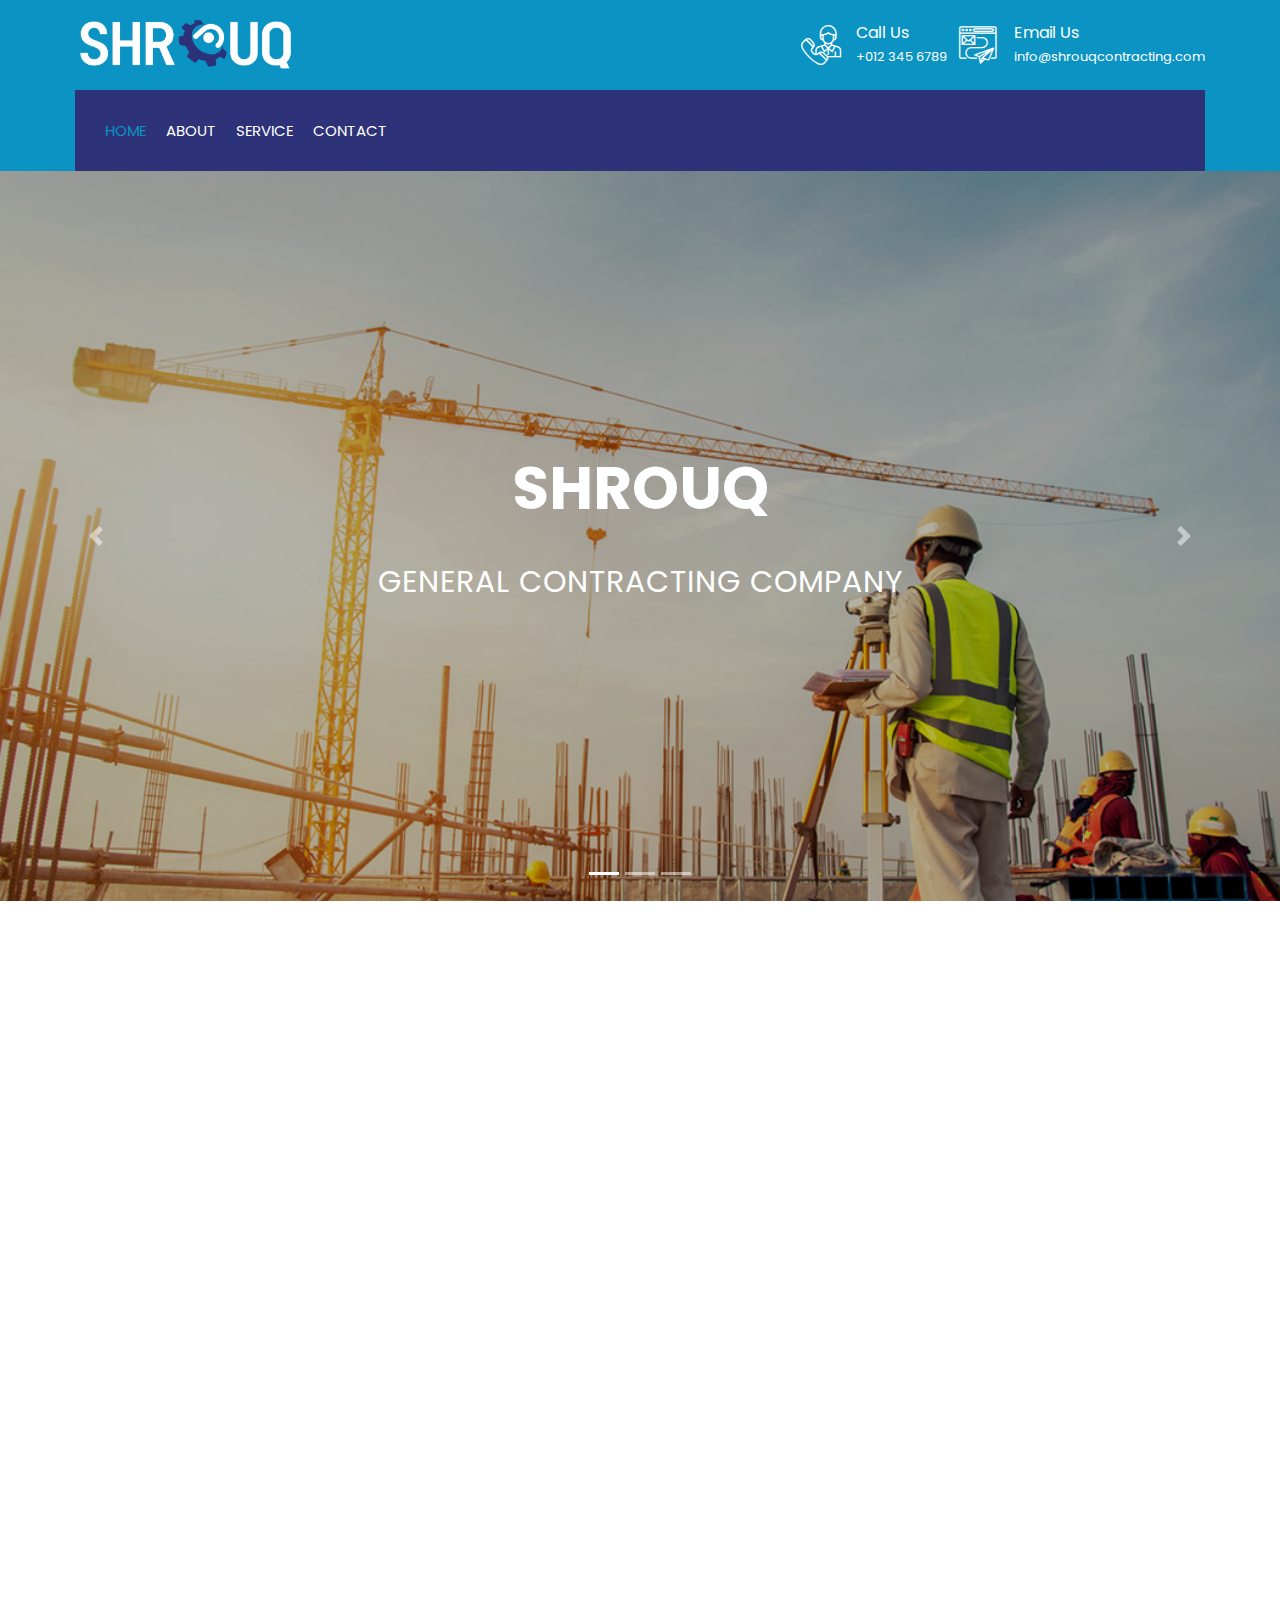
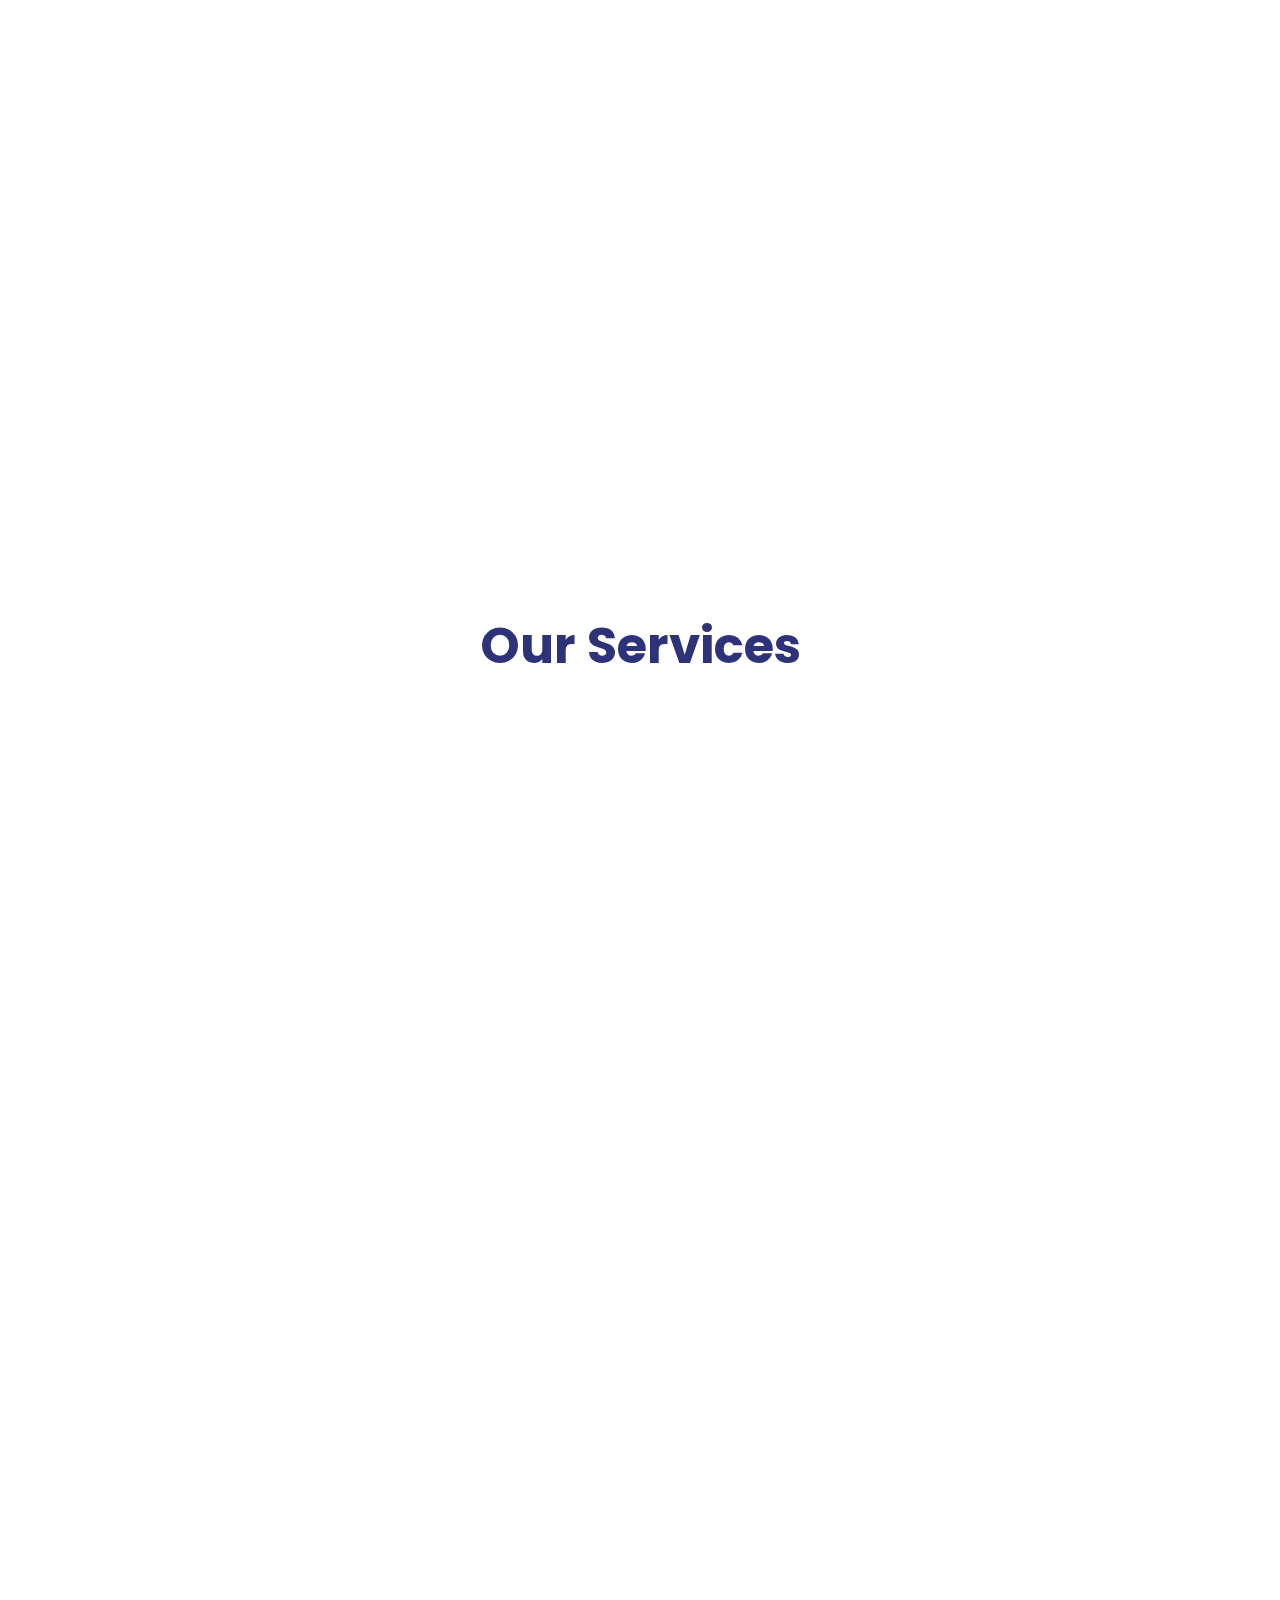
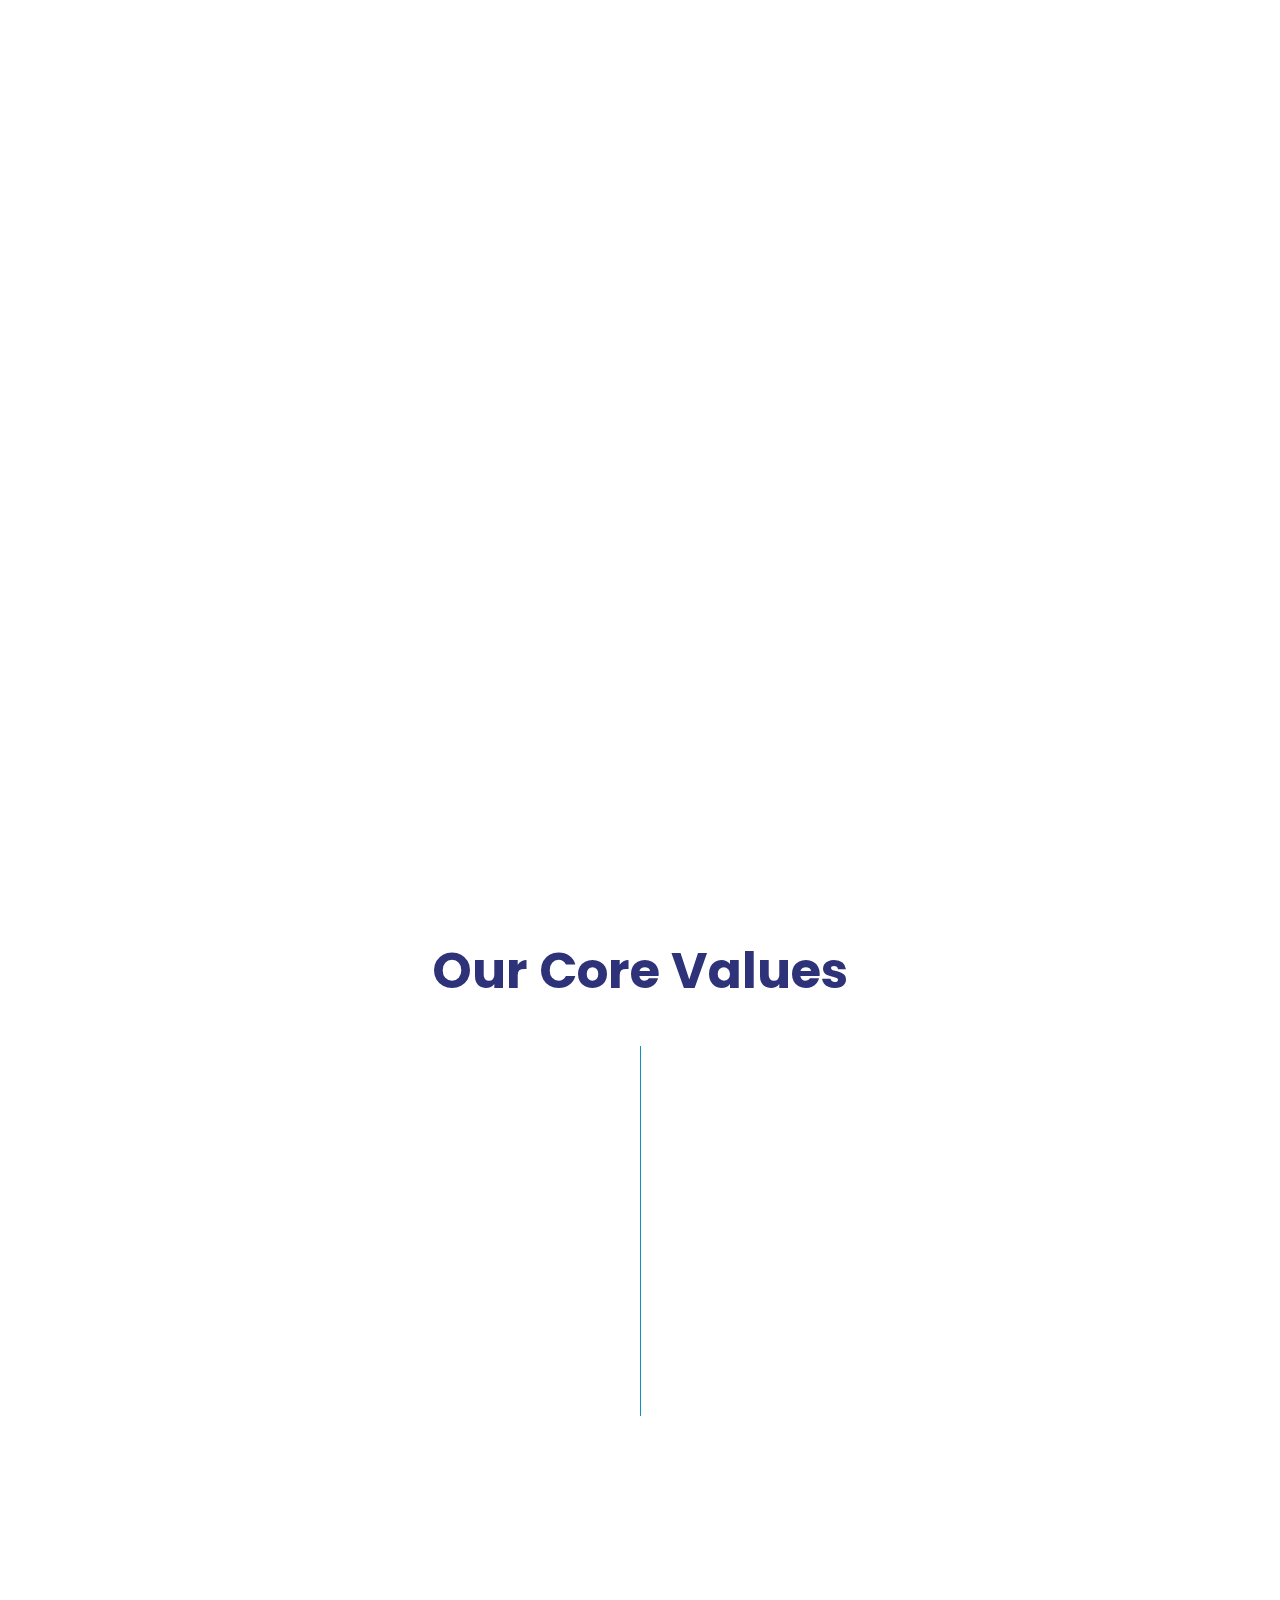
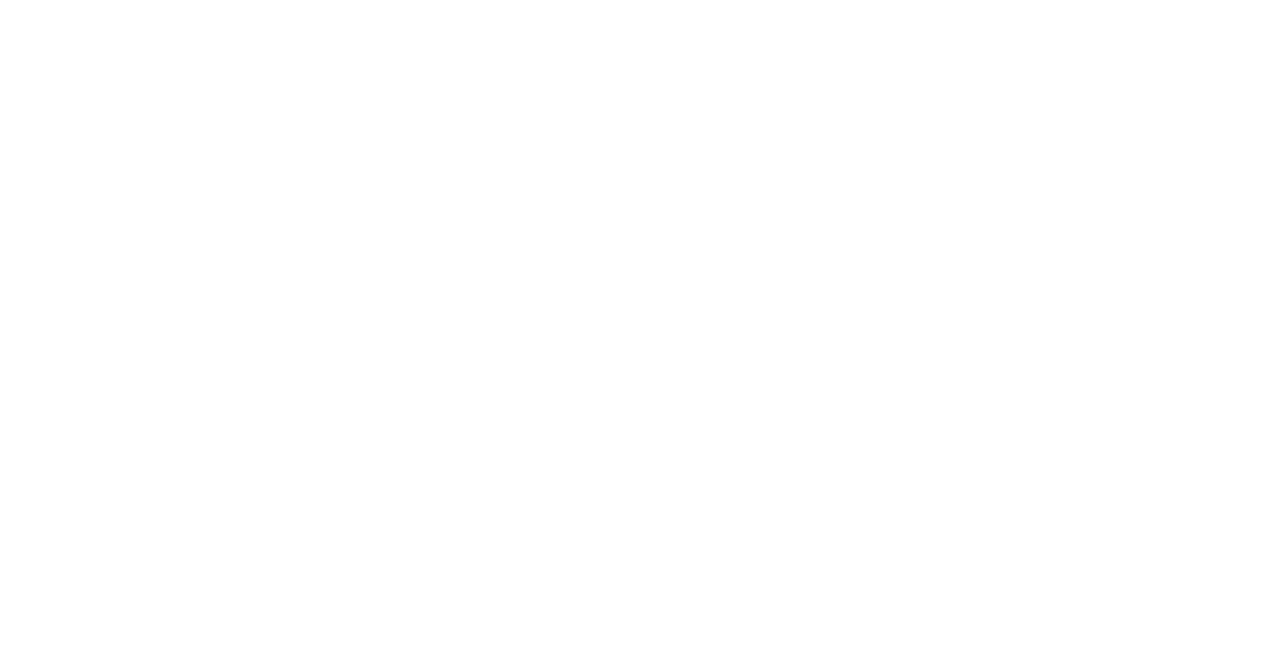
<file: index.html>
<!DOCTYPE html>
<html lang="en">
    <head>
        <meta charset="utf-8">
        <title>Shrouq General Contracting</title>
        <meta content="width=device-width, initial-scale=1.0" name="viewport">
        <meta content="Shrouq General Contracting Company" name="keywords">
        <meta content="Shrouq General Contracting Company" name="description">
        <meta property="og:image" content="http://www.shrouqcontracting.com/img/thumb.jpg" />

        <meta property="og:description" content="" />
        
        <meta property="og:url"content="http://www.shrouqcontracting.com/" />
        
        <meta property="og:title" content="Shrouq General Contracting Company" />
        
        <!-- Favicon -->
        <link href="img/favicon1.png" rel="icon">

        <!-- Google Font -->
        <link href="https://fonts.googleapis.com/css2?family=Poppins:wght@100;200;300;400;500;600;700;800;900&display=swap" rel="stylesheet">

        <!-- CSS Libraries -->
        <link href="https://stackpath.bootstrapcdn.com/bootstrap/4.4.1/css/bootstrap.min.css" rel="stylesheet">
        <link href="https://cdnjs.cloudflare.com/ajax/libs/font-awesome/5.10.0/css/all.min.css" rel="stylesheet">
        <link href="lib/flaticon/font/flaticon.css" rel="stylesheet"> 
        <link href="lib/animate/animate.min.css" rel="stylesheet">
        <link href="lib/owlcarousel/assets/owl.carousel.min.css" rel="stylesheet">
        <link href="lib/lightbox/css/lightbox.min.css" rel="stylesheet">
        <link href="lib/slick/slick.css" rel="stylesheet">
        <link href="lib/slick/slick-theme.css" rel="stylesheet">

        <!-- Template Stylesheet -->
        <link href="css/style.css" rel="stylesheet">

    </head>

    <body>
        <div class="wrapper">
            <!-- Top Bar Start -->
            <div class="top-bar">
                <div class="container-fluid">
                    <div class="row align-items-center">
                        <div class="col-lg-4 col-md-12">
                            <div class="logo">
                                <a href="index.html">
                                    <!-- <h1 style="color:white">SHROUQ</h1> -->
                                     <img src="img/logo.png" alt="SHROUQ">
                                </a>
                            </div>
                        </div>
                        <div class="col-lg-8 col-md-7 d-none d-lg-block">
                            <div class="row" >
                                <div class="col-4">
                                </div> 
                                <div class="col-4">
                                    <div class="top-bar-item">
                                        <div class="top-bar-icon">
                                            <i class="flaticon-call" ></i>
                                        </div>
                                        <div class="top-bar-text" >
                                            <h3 style="color:white">Call Us</h3>
                                            <p style="color:white">+012 345 6789</p>
                                        </div>
                                    </div>
                                </div>
                                <div class="col-4">
                                    <div class="top-bar-item">
                                        <div class="top-bar-icon">
                                            <i class="flaticon-send-mail"></i>
                                        </div>
                                        <div class="top-bar-text">
                                            <h3 style="color:white">Email Us</h3>
                                            <p style="color:white">info@shrouqcontracting.com</p>
                                        </div>
                                    </div>
                                </div>
                            </div>
                        </div>
                    </div>
                </div>
            </div>
            <!-- Top Bar End -->

            <!-- Nav Bar Start -->
            <div class="nav-bar">
                <div class="container-fluid">
                    <nav class="navbar navbar-expand-lg bg-dark navbar-dark">
                        <a href="#" class="navbar-brand">MENU</a>
                        <button type="button" class="navbar-toggler" data-toggle="collapse" data-target="#navbarCollapse">
                            <span class="navbar-toggler-icon"></span>
                        </button>

                        <div class="collapse navbar-collapse justify-content-between" id="navbarCollapse">
                            <div class="navbar-nav mr-auto">
                                <a href="index.html" class="nav-item nav-link active">Home</a>
                                <a href="about.html" class="nav-item nav-link">About</a>
                                <a href="service.html" class="nav-item nav-link">Service</a>

                                <a href="contact.html" class="nav-item nav-link">Contact</a>
                            </div>
                        </div>
                    </nav>
                </div>
            </div>
            <!-- Nav Bar End -->


            <!-- Carousel Start -->
            <div id="carousel" class="carousel slide" data-ride="carousel">
                <ol class="carousel-indicators">
                    <li data-target="#carousel" data-slide-to="0" class="active"></li>
                    <li data-target="#carousel" data-slide-to="1"></li>
                    <li data-target="#carousel" data-slide-to="2"></li>
                </ol>
                <div class="carousel-inner">
                    <div class="carousel-item active">
                        <img src="img/carousel-sh-1.jpg" alt="Carousel Image">
                        <div class="carousel-caption">
                            <h1 class="animated fadeInLeft">SHROUQ</h1>
                            <p class="animated fadeInRight">GENERAL CONTRACTING COMPANY</p>

                        </div>
                    </div>

                    <div class="carousel-item">
                        <img src="img/carousel-sh-2.jpg" alt="Carousel Image">
                        <div class="carousel-caption">
                            
                            <h1 class="animated fadeInLeft">Design Your Dreams</h1>
                            <p class="animated fadeInRight">WITH SHROUQ</p>

                        </div>
                    </div>

                    <div class="carousel-item">
                        <img src="img/carousel-3.jpg" alt="Carousel Image">
                        <div class="carousel-caption">

                            <h1 class="animated fadeInLeft">QUALITY FOR GENERATION</h1>

                        </div>
                    </div>
                </div>

                <a class="carousel-control-prev" href="#carousel" role="button" data-slide="prev">
                    <span class="carousel-control-prev-icon" aria-hidden="true"></span>
                    <span class="sr-only">Previous</span>
                </a>
                <a class="carousel-control-next" href="#carousel" role="button" data-slide="next">
                    <span class="carousel-control-next-icon" aria-hidden="true"></span>
                    <span class="sr-only">Next</span>
                </a>
            </div>
            <!-- Carousel End -->

            <!-- About Start -->
            <div class="about wow fadeInUp" data-wow-delay="0.1s" >
                <div class="container">
                    <div class="row align-items-center">
                        <div class="col-lg-5 col-md-6">
                            <div class="about-img">
                                <img src="img/about1.jpg" alt="Image">
                            </div>
                        </div>
                        <div class="col-lg-7 col-md-6">
                            <div class="section-header text-left">
                                <p>Welcome to SHROUQ</p>
                                <!-- <h2>GENERAL CONTRACTING COMPANY</h2> -->
                            </div>
                            <div class="about-text">
                                <p>
                                    SHROUQ GENERAL CONTRACTING specialized in Staffing & Recruitment (Permanent & Contract Staffing), Technical Personnel Supply and Third-Party Inspection Services in Kingdom of Saudi Arabia. We are providing our services and solutions in Saudi Arabia from the main office located in Al Jouf and Branch Offices/Operations in Al Khobar, Jubail, Al Ahsa, Riyadh, Jeddah.
                                </p>
                                
                                <!-- <a class="btn" href="">Learn More</a> -->
                            </div>
                        </div>
                    </div>
                </div>
            </div>
            <!-- About End -->

            <!-- Feature Start-->
            <div class="feature wow fadeInUp" data-wow-delay="0.1s">
                <div class="container-fluid">
                    <div class="row align-items-center">
                        <div class="col-lg-4 col-md-12">
                            <div class="feature-item">
                                <div class="feature-icon">
                                    <i class="flaticon-worker"></i>
                                </div>
                                <div class="feature-text">
                                    <h3>Staffing & Recruitment Services</h3>
                                    <p></p>
                                </div>
                            </div>
                        </div>
                        <div class="col-lg-4 col-md-12">
                            <div class="feature-item">
                                <div class="feature-icon">
                                    <!-- <i class="flaticon-building"></i> -->
                                    <i class="flaticon-crane"></i>

                                </div>
                                <div class="feature-text">
                                    <h3>Technical Personnel Supply </h3>
                                    <p></p>
                                </div>
                            </div>
                        </div>
                        <div class="col-lg-4 col-md-12">
                            <div class="feature-item">
                                <div class="feature-icon">
                                    <i class="flaticon-call"></i>
                                </div>
                                <div class="feature-text">
                                    <h3>QA/QC Consultancy Services</h3>
                                    <p></p>
                                </div>
                            </div>
                        </div>
                    </div>
                </div>
            </div>
            <!-- Feature End-->

            <!-- About Start -->
            <div class="about wow fadeInUp" data-wow-delay="0.1s">
                <div class="container">
                    <div class="row align-items-center">
                        
                        <div class="col-lg-7 col-md-6">
                            <div class="section-header text-left">
                                <!-- <p>Welcome to SHROUQ</p> -->
                                <!-- <h2>GENERAL CONTRACTING COMPANY</h2> -->
                            </div>
                            <div class="about-text">
                                <p>
                                    SHROUQ GENERAL CONTRACTING has emerged as the leading solutions provider to one of the best names in the industry. Our domain expertise and experience helped us stand out among our peers. We believe in long term relationship with our clients and focus on providing unparalleled services to our clients. Our dedication and commitment are what makes us the most sought-after names in the industry and our value-based services helped in bringing fruitful results to our customers.
                                </p>
                                
                                <!-- <a class="btn" href="">Learn More</a> -->
                            </div>
                        </div>
                        <div class="col-lg-5 col-md-6">
                            <div class="about-img">
                                <img src="img/about2.jpg" alt="Image">
                            </div>
                        </div>
                    </div>
                </div>
            </div>
            <!-- About End -->

            <!-- Service Start -->
            <div class="service">
                <div class="container">
                    <div class="section-header text-center">
                        
                        <h2>Our Services</h2>
                    </div>
                    <div class="row">
                        <div class="col-lg-4 col-md-6 wow fadeInUp" data-wow-delay="0.1s">
                            <div class="service-item">
                                <div class="service-img">
                                    <img src="img/service-1.jpg" alt="Image">
                                    <div class="service-overlay">
                                        <p>
                                            Mechanical Engineer ,
                                            Civil Engineer,
                                            Electrical Engineer,
                                            Piping Engineer,
                                            Structural Engineer,
                                            Planning Engineer,
                                            Instrumentation & Control Engineer,
                                            Electrical & Instrumentation Engineer
                                        </p>
                                    </div>
                                </div>
                                <div class="service-text">
                                    <h3>Site Engineers</h3>
                                    <!-- <a class="btn" href="img/service-1.jpg" data-lightbox="service">+</a> -->
                                </div>
                            </div>
                        </div>
                        <div class="col-lg-4 col-md-6 wow fadeInUp" data-wow-delay="0.2s">
                            <div class="service-item">
                                <div class="service-img">
                                    <img src="img/service-2.jpg" alt="Image">
                                    <div class="service-overlay">
                                        <p>
                                            Mechanical Engineer,
                                            Piping Engineer,
                                            Electrical Engineer,
                                            Instrument & Control Engineer,
                                            Civil Structural Engineer,
                                            HVAC Engineer,
                                            Plumbing Engineer,
                                            Architect Engineer
                                        </p>
                                    </div>
                                </div>
                                <div class="service-text">
                                    <h3>Discipline Engineers</h3>
                                    <!-- <a class="btn" href="img/service-2.jpg" data-lightbox="service">+</a> -->
                                </div>
                            </div>
                        </div>
                        <div class="col-lg-4 col-md-6 wow fadeInUp" data-wow-delay="0.3s">
                            <div class="service-item">
                                <div class="service-img">
                                    <img src="img/service-3.jpg" alt="Image">
                                    <div class="service-overlay">
                                        <p>
                                            Mechanical Design Engineer,
                                            Piping Design Engineer,
                                            Electrical Design Engineer,
                                            Instrument & Control Design Engineer,
                                            Civil Structural Design Engineer
                                        </p>
                                    </div>
                                </div>
                                <div class="service-text">
                                    <h3>Design Engineers</h3>
                                    <!-- <a class="btn" href="img/service-3.jpg" data-lightbox="service">+</a> -->
                                </div>
                            </div>
                        </div>
                        <div class="col-lg-4 col-md-6 wow fadeInUp" data-wow-delay="0.4s">
                            <div class="service-item">
                                <div class="service-img">
                                    <img src="img/service-4.jpg" alt="Image">
                                    <div class="service-overlay">
                                        <p>
                                            Mechanical Inspector,
                                            Civil Inspector,
                                            Electrical inspector,
                                            Instrumentation Inspector,
                                            Electrical & Instrumentation Inspector,
                                            Piping Inspector,
                                            Welding Inspector,
                                            Painting & Coating Inspector,
                                            Steel Structure Inspector,
                                            Equipment inspector
                                        </p>
                                    </div>
                                </div>
                                <div class="service-text">
                                    <h3>Inspectors QA/QC</h3>
                                    <!-- <a class="btn" href="img/service-4.jpg" data-lightbox="service">+</a> -->
                                </div>
                            </div>
                        </div>
                        <div class="col-lg-4 col-md-6 wow fadeInUp" data-wow-delay="0.5s">
                            <div class="service-item">
                                <div class="service-img">
                                    <img src="img/service-5.jpg" alt="Image">
                                    <div class="service-overlay">
                                        <p>
                                            Procurement QC Inspector,
                                            Mechanical QA/QC Supervisor,
                                            Civil QA/QC Supervisor,
                                            Electrical QA/QC Supervisor,
                                            Instrumentation QA/QC Supervisor,
                                            Electrical & Instrumentation QA/QC Supervisor,
                                            Piping QA/QC Supervisor,
                                            Welding QA/QC Supervisor(AWS/CWI - 3.2),
                                            Painting & Coating QA/QC Supervisor(NACE 2)

                                        </p>
                                    </div>
                                </div>
                                <div class="service-text">
                                    <h3>Supervisors QA/QC</h3>
                                    <!-- <a class="btn" href="img/service-5.jpg" data-lightbox="service">+</a> -->
                                </div>
                            </div>
                        </div>
                        <div class="col-lg-4 col-md-6 wow fadeInUp" data-wow-delay="0.6s">
                            <div class="service-item">
                                <div class="service-img">
                                    <img src="img/service-6.jpg" alt="Image">
                                    <div class="service-overlay">
                                        <p>
                                            Safety Officer,
                                            Safety Supervisor,
                                            Safety Manager,
                                            Safety Engineer

                                        </p>
                                    </div>
                                </div>
                                <div class="service-text">
                                    <h3>Safety</h3>
                                    <!-- <a class="btn" href="img/service-6.jpg" data-lightbox="service">+</a> -->
                                </div>
                            </div>
                        </div>
                        <div class="col-lg-4 col-md-6 wow fadeInUp" data-wow-delay="0.7s">
                            <div class="service-item">
                                <div class="service-img">
                                    <img src="img/service-7.jpg" alt="Image">
                                    <div class="service-overlay">
                                        <p>
                                            QA Manager,
                                            QC Manager,
                                            Design Manager,
                                            Construction Manager 
                                        </p>
                                    </div>
                                </div>
                                <div class="service-text">
                                    <h3>Managers</h3>
                                    <!-- <a class="btn" href="img/service-7.jpg" data-lightbox="service">+</a> -->
                                </div>
                            </div>
                        </div>
                        <div class="col-lg-4 col-md-6 wow fadeInUp" data-wow-delay="0.8s">
                            <div class="service-item">
                                <div class="service-img">
                                    <img src="img/service-8.jpg" alt="Image">
                                    <div class="service-overlay">
                                        <p>
                                            Mechanical Supervisor,
                                            Civil Supervisor,
                                            Electrical Supervisor,
                                            Instrumentation Supervisor,
                                            Electrical & Instrumentation Supervisor

                                        </p>
                                    </div>
                                </div>
                                <div class="service-text">
                                    <h3>Construction Supervisor</h3>
                                    <!-- <a class="btn" href="img/service-8.jpg" data-lightbox="service">+</a> -->
                                </div>
                            </div>
                        </div>
                        <div class="col-lg-4 col-md-6 wow fadeInUp" data-wow-delay="0.9s">
                            <div class="service-item">
                                <div class="service-img">
                                    <img src="img/service-9.jpg" alt="Image">
                                    <div class="service-overlay">
                                        <p>
                                            Drilling Engineer,
                                            Senior Tool Pusher,
                                            Night Tool Pusher,
                                            Assistant Driller,
                                            Mechanic,
                                            Electrician,
                                            Instrumentation Engineer,
                                            Derrick Man,
                                            Floor Man,
                                            Welders,
                                            Medics,
                                            HSE Personnel,
                                            Crane Operator,
                                            Rig Administrator,
                                            Driller,
                                            Assistant Crane Operator,
                                            Motorman,
                                            Assistant Derrickman,
                                            Roustabout
                                        </p>
                                    </div>
                                </div>
                                <div class="service-text">
                                    <h3>Offshore Personnel</h3>
                                    <!-- <a class="btn" href="img/service-9.jpg" data-lightbox="service">+</a> -->
                                </div>
                            </div>
                        </div>
                        <div class="col-lg-4 col-md-6 wow fadeInUp" data-wow-delay="0.10s">
                            <div class="service-item">
                                <div class="service-img">
                                    <img src="img/service-10.jpg" alt="Image">
                                    <div class="service-overlay">
                                        <p>
                                            Project Manager,
                                            Site Manager,
                                            Mechanical Supervisor,
                                            Electrical Supervisor,
                                            Electrical Forman,
                                            Mechanical Forman,
                                            Mechanical Technician,
                                            Electrical Technician,
                                            Instrumentation & Control Technician,
                                            Fabricator,
                                            Fitter,
                                            Mechanical Helper,
                                            Scaffolder,
                                            Skilled Labors

                                        </p>
                                    </div>
                                </div>
                                <div class="service-text">
                                    <h3>Project Support</h3>
                                    <!-- <a class="btn" href="img/service-10.jpg" data-lightbox="service">+</a> -->
                                </div>
                            </div>
                        </div>
                        <div class="col-lg-4 col-md-6 wow fadeInUp" data-wow-delay="0.11s">
                            <div class="service-item">
                                <div class="service-img">
                                    <img src="img/service-11.jpg" alt="Image">
                                    <div class="service-overlay">
                                        <p>
                                            Operational Planning Engineer,
                                            Plant Inspector (API Certified),
                                            Schedulers,
                                            CMMS Engineer,
                                            Plant Operator,
                                            Maintenance Service Engineer,
                                            Boiler Engineer,
                                            Maintenance Planner,
                                            Data Entry Technician (Estimator),
                                            Principal Engineer - Process,
                                            Plant Equipment Operator,
                                            Commissioning/plant Operator /plant Supervisor,
                                            Maintenance Helper

                                        </p>
                                    </div>
                                </div>
                                <div class="service-text">
                                    <h3>Operation & Maintenance</h3>
                                    <!-- <a class="btn" href="img/service-11.jpg" data-lightbox="service">+</a> -->
                                </div>
                            </div>
                        </div>
                        <div class="col-lg-4 col-md-6 wow fadeInUp" data-wow-delay="0.12s">
                            <div class="service-item">
                                <div class="service-img">
                                    <img src="img/service-12.jpg" alt="Image">
                                    <div class="service-overlay">
                                        <p>
                                            Executive Secretary,
                                            Secretary,
                                            QC Document Controller,
                                            Project Secretary,
                                            Administration Officer
                                        </p>
                                    </div>
                                </div>
                                <div class="service-text">
                                    <h3>Administration</h3>
                                    <!-- <a class="btn" href="img/service-12.jpg" data-lightbox="service">+</a> -->
                                </div>
                            </div>
                        </div>
                    </div>
                </div>
            </div>
            <!-- Service End -->

            <!-- FAQs Start -->
            <div class="faqs">
                <div class="container">
                    <div class="section-header text-center">
                        <!-- <p>Frequently Asked Question</p> -->
                        <h2>Our Core Values</h2>
                    </div>
                    <div class="row">
                        <div class="col-md-6">
                            <div id="accordion-1">
                                <div class="card wow fadeInLeft" data-wow-delay="0.1s">
                                    <div class="card-header">
                                        <a class="card-link collapsed" data-toggle="collapse" href="#collapseOne">
                                            Honest & Dependable
                                        </a>
                                    </div>
                                    <div id="collapseOne" class="collapse" data-parent="#accordion-1">
                                        <div class="card-body">
                                            Our priority as always is integrity and honesty. We strive to do the right things at all causes. We value honesty above all and are strongly against making flaws in business ethics. The Owners and Employees of SHROUQ GENERAL CONTRACTING are dedicated to each project and take much pride in the final output.
                                        </div>
                                    </div>
                                </div>
                                <div class="card wow fadeInLeft" data-wow-delay="0.2s">
                                    <div class="card-header">
                                        <a class="card-link collapsed" data-toggle="collapse" href="#collapseTwo">
                                            Experience
                                        </a>
                                    </div>
                                    <div id="collapseTwo" class="collapse" data-parent="#accordion-1">
                                        <div class="card-body">
                                            We bring in the best of best talents with years of experience. We have Professional Engineers (Design/Engineering, Construction, Pre-Comm & Commissioning), QC Inspectors/Supervisors, QC Managers, HSE Professionals and Admin Staffs, Labors.
                                        </div>
                                    </div>
                                </div>
                                <div class="card wow fadeInLeft" data-wow-delay="0.3s">
                                    <div class="card-header">
                                        <a class="card-link collapsed" data-toggle="collapse" href="#collapseThree">
                                            Company Size
                                        </a>
                                    </div>
                                    <div id="collapseThree" class="collapse" data-parent="#accordion-1">
                                        <div class="card-body">
                                            SHROUQ GENERAL CONTRACTING is a service provider with high number of talented workforces who focus on delivering quality services with excellent craftsmanship. Our attention to detail and customer centric attitude is what puts us in the limelight, and we have the right talent to handle any kind of projects from small to large projects in the most professional manner.
                                        </div>
                                    </div>
                                </div>
                                <div class="card wow fadeInLeft" data-wow-delay="0.4s">
                                    <div class="card-header">
                                        <a class="card-link collapsed" data-toggle="collapse" href="#collapseFour">
                                            Office Management
                                        </a>
                                    </div>
                                    <div id="collapseFour" class="collapse" data-parent="#accordion-1">
                                        <div class="card-body">
                                            We are keen in providing exceptional field work, but above all, SHROUQ GENERAL CONTRACTING believes in utmost professionalism. Our office managers who have years of experience is fully guaranteed to be part of every nook and corner of the project cycle and will take care of detailed estimating, proposals, permitting, and material/Subcontractor coordination.
                                        </div>
                                    </div>
                                </div>
                                <div class="card wow fadeInLeft" data-wow-delay="0.5s">
                                    <div class="card-header">
                                        <a class="card-link collapsed" data-toggle="collapse" href="#collapseFive">
                                            Cost
                                        </a>
                                    </div>
                                    <div id="collapseFive" class="collapse" data-parent="#accordion-1">
                                        <div class="card-body">
                                            SHROUQ GENERAL CONTRACTING is very particular about not having any hidden cost and hence our clients will be aware of what they will be getting in the proposal with no secrecy.
                                        </div>
                                    </div>
                                </div>
                            </div>
                        </div>
                        <div class="col-md-6">
                            <div id="accordion-2">
                                <div class="card wow fadeInRight" data-wow-delay="0.1s">
                                    <div class="card-header">
                                        <a class="card-link collapsed" data-toggle="collapse" href="#collapseSix">
                                            Quality
                                        </a>
                                    </div>
                                    <div id="collapseSix" class="collapse" data-parent="#accordion-2">
                                        <div class="card-body">
                                            No matter what quality is our mission and motto. We value your money and your time and hence are focused on providing.
                                        </div>
                                    </div>
                                </div>
                                <div class="card wow fadeInRight" data-wow-delay="0.2s">
                                    <div class="card-header">
                                        <a class="card-link collapsed" data-toggle="collapse" href="#collapseSeven">
                                            Schedule
                                        </a>
                                    </div>
                                    <div id="collapseSeven" class="collapse" data-parent="#accordion-2">
                                        <div class="card-body">
                                            The staff of SHROUQ GENERAL CONTRACTING is very particular about completing their project on time. Using the latest technology and techniques we complete the job in a timely manner.
                                        </div>
                                    </div>
                                </div>
                                <div class="card wow fadeInRight" data-wow-delay="0.3s">
                                    <div class="card-header">
                                        <a class="card-link collapsed" data-toggle="collapse" href="#collapseEight">
                                            Service
                                        </a>
                                    </div>
                                    <div id="collapseEight" class="collapse" data-parent="#accordion-2">
                                        <div class="card-body">
                                            We provide a wide range of services and guide our clients in every step of the process and delivers smooth experience.
                                        </div>
                                    </div>
                                </div>
                                <div class="card wow fadeInRight" data-wow-delay="0.4s">
                                    <div class="card-header">
                                        <a class="card-link collapsed" data-toggle="collapse" href="#collapseNine">
                                            Safety
                                        </a>
                                    </div>
                                    <div id="collapseNine" class="collapse" data-parent="#accordion-2">
                                        <div class="card-body">
                                            We are genuinely concerned about your safety and well as our employees and operations. We make sure our employees go through a safety program and trained on safety and security
                                        </div>
                                    </div>
                                </div>
                            </div>
                        </div>
                    </div>
                </div>
            </div>
            <!-- FAQs End -->


            <!-- Testimonial Start -->
            <div class="testimonial wow fadeIn" data-wow-delay="0.1s">
                <div class="container">
                </div>
            </div>
            <!-- Testimonial End -->

            <!-- Footer Start -->
            <div class="footer wow fadeIn" data-wow-delay="0.3s">
                <div class="container">
                    <div class="row">
                        <div class="col-md-4 col-lg-4">
                            <div class="footer-link">
                                <h2>Useful Pages</h2>
                                <a href="">About Us</a>
                                <a href="">Contact Us</a>
                                <a href="">Our Team</a>
                                <a href="">Projects</a>
                                <a href="">Testimonial</a>
                            </div>
                        </div>
                        <div class="col-md-4 col-lg-4">
                            <div class="footer-contact">
                                <h2>Office Contact</h2>
                                <p><i class="fa fa-map-marker-alt"></i>3904 - king Salman bin Abdulaziz Al Aziziya - Al Jouf - 8043</p>
                                <p><i class="fa fa-phone-alt"></i>+966 500342670</p>
                                <p><i class="fa fa-envelope"></i>info@shrouqcontracting.com</p>
                                <div class="footer-social">
                                    <a href=""><i class="fab fa-twitter"></i></a>
                                    <a href=""><i class="fab fa-facebook-f"></i></a>
                                    <a href=""><i class="fab fa-youtube"></i></a>
                                    <a href=""><i class="fab fa-instagram"></i></a>
                                    <a href=""><i class="fab fa-linkedin-in"></i></a>
                                </div>
                            </div>
                        </div>
                        <div class="col-md-4 col-lg-4">
                            <iframe class="gmap" src="https://www.google.com/maps/embed?pb=!1m18!1m12!1m3!1d3605.3403546478103!2d49.559857415012644!3d25.359907183820727!2m3!1f0!2f0!3f0!3m2!1i1024!2i768!4f13.1!3m3!1m2!1s0x0%3A0x0!2zMjXCsDIxJzM1LjciTiA0OcKwMzMnNDMuNCJF!5e0!3m2!1sen!2sin!4v1630062758150!5m2!1sen!2sin" allowfullscreen="" loading="lazy"></iframe>
                        </div>
                        

                    </div>
                </div>
                <div class="container footer-menu">
                    <div class="f-menu">
                        <a href="">Terms of use</a>
                        <a href="">Privacy policy</a>
                        <a href="">Cookies</a>
                        <a href="">Help</a>
                        <a href="">FAQs</a>
                    </div>
                </div>
                <div class="container copyright">
                    <div class="row">
                        <div class="col-md-6">
                            <p>&copy; <a href="#">Shrouq General Contracting</a>, All Right Reserved.</p>
                        </div>
                        <div class="col-md-6">
                            <!-- <p>Designed By <a href=""></a></p> -->
                        </div>
                    </div>
                </div>
            </div>
            <!-- Footer End -->

            <a href="#" class="back-to-top"><i class="fa fa-chevron-up"></i></a>
        </div>


        <!-- JavaScript Libraries -->
        <script src="https://code.jquery.com/jquery-3.4.1.min.js"></script>
        <script src="https://stackpath.bootstrapcdn.com/bootstrap/4.4.1/js/bootstrap.bundle.min.js"></script>
        <script src="lib/easing/easing.min.js"></script>
        <script src="lib/wow/wow.min.js"></script>
        <script src="lib/owlcarousel/owl.carousel.min.js"></script>
        <script src="lib/isotope/isotope.pkgd.min.js"></script>
        <script src="lib/lightbox/js/lightbox.min.js"></script>
        <script src="lib/waypoints/waypoints.min.js"></script>
        <script src="lib/counterup/counterup.min.js"></script>
        <script src="lib/slick/slick.min.js"></script>

        <!-- Template Javascript -->
        <script src="js/main.js"></script>
    </body>
</html>
</file>
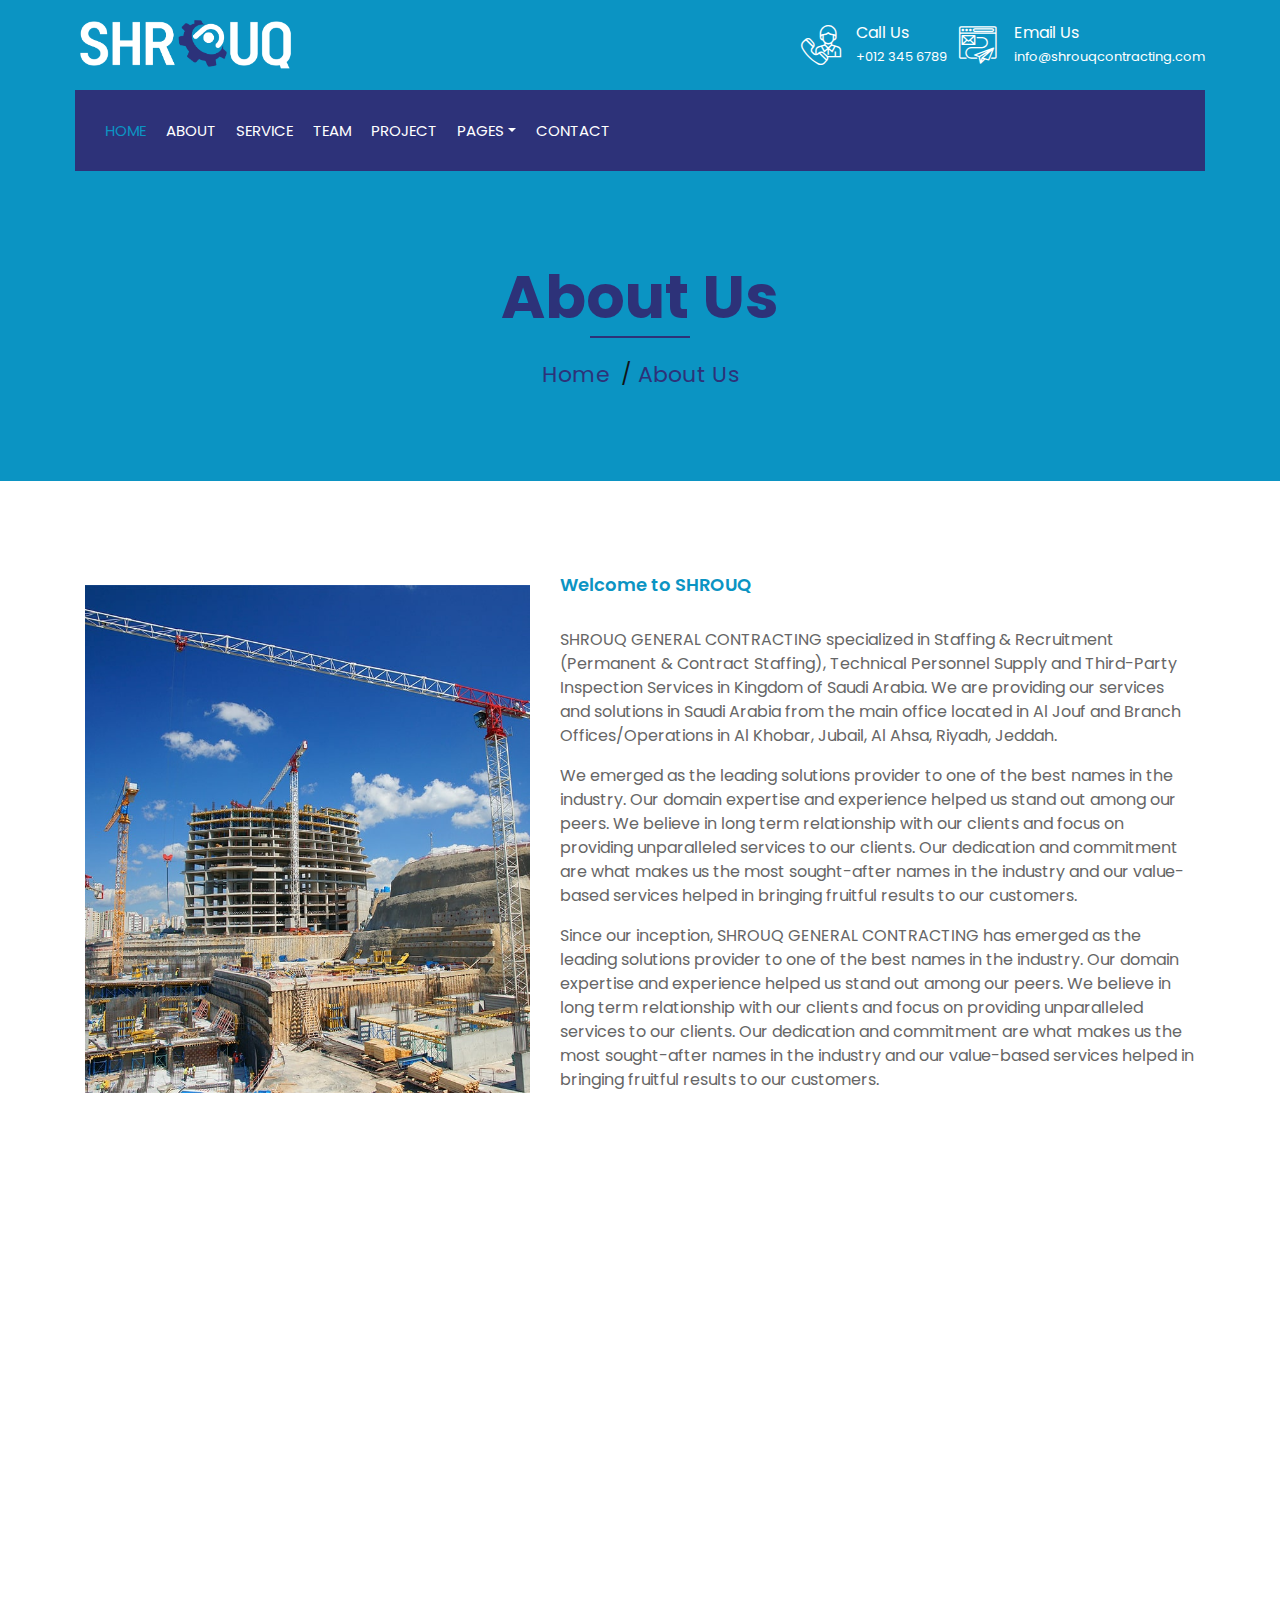
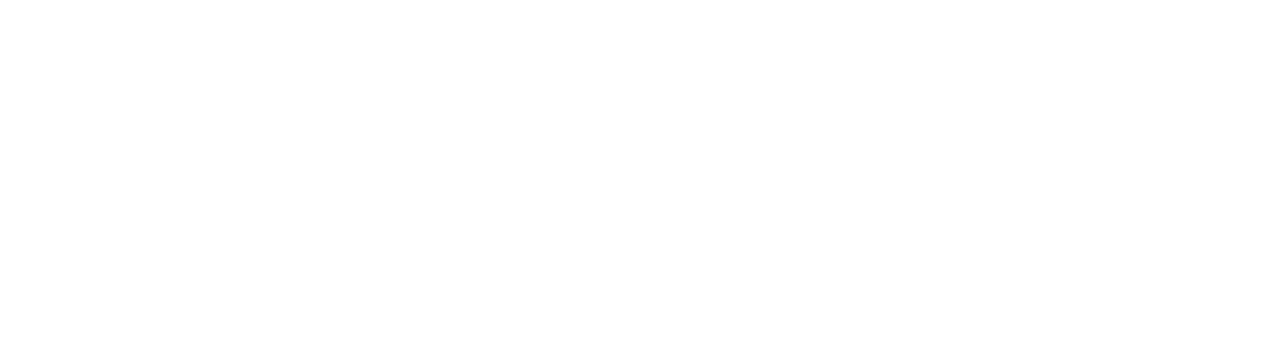
<file: about.html>
<!DOCTYPE html>
<html lang="en">
    <head>
        <meta charset="utf-8">
        <title>Shrouq General Contracting</title>
        <meta content="width=device-width, initial-scale=1.0" name="viewport">
        <meta content="Construction Company Website Template" name="keywords">
        <meta content="Construction Company Website Template" name="description">

        <!-- Favicon -->
        <link href="img/favicon1.png" rel="icon">

        <!-- Google Font -->
        <link href="https://fonts.googleapis.com/css2?family=Poppins:wght@100;200;300;400;500;600;700;800;900&display=swap" rel="stylesheet">

        <!-- CSS Libraries -->
        <link href="https://stackpath.bootstrapcdn.com/bootstrap/4.4.1/css/bootstrap.min.css" rel="stylesheet">
        <link href="https://cdnjs.cloudflare.com/ajax/libs/font-awesome/5.10.0/css/all.min.css" rel="stylesheet">
        <link href="lib/flaticon/font/flaticon.css" rel="stylesheet"> 
        <link href="lib/animate/animate.min.css" rel="stylesheet">
        <link href="lib/owlcarousel/assets/owl.carousel.min.css" rel="stylesheet">
        <link href="lib/lightbox/css/lightbox.min.css" rel="stylesheet">
        <link href="lib/slick/slick.css" rel="stylesheet">
        <link href="lib/slick/slick-theme.css" rel="stylesheet">

        <!-- Template Stylesheet -->
        <link href="css/style.css" rel="stylesheet">
    </head>

    <body>
        <div class="wrapper">
            <!-- Top Bar Start -->
            <div class="top-bar">
                <div class="container-fluid">
                    <div class="row align-items-center">
                        <div class="col-lg-4 col-md-12">
                            <div class="logo">
                                <a href="index.html">
                                    <!-- <h1 style="color:white">SHROUQ</h1> -->
                                     <img src="img/logo.png" alt="Logo">
                                </a>
                            </div>
                        </div>
                        <div class="col-lg-8 col-md-7 d-none d-lg-block">
                            <div class="row" >
                                <div class="col-4">
                                    <!-- <div class="top-bar-item">
                                        <div class="top-bar-icon">
                                            <i class="flaticon-calendar"></i>
                                        </div>
                                        <div class="top-bar-text">
                                            <h3>Opening Hour</h3>
                                            <p>Mon - Fri, 8:00 - 9:00</p>
                                        </div>
                                    </div> -->
                                </div> 
                                <div class="col-4">
                                    <div class="top-bar-item">
                                        <div class="top-bar-icon">
                                            <i class="flaticon-call" ></i>
                                        </div>
                                        <div class="top-bar-text" >
                                            <h3 style="color:white">Call Us</h3>
                                            <p style="color:white">+012 345 6789</p>
                                        </div>
                                    </div>
                                </div>
                                <div class="col-4">
                                    <div class="top-bar-item">
                                        <div class="top-bar-icon">
                                            <i class="flaticon-send-mail"></i>
                                        </div>
                                        <div class="top-bar-text">
                                            <h3 style="color:white">Email Us</h3>
                                            <p style="color:white">info@shrouqcontracting.com</p>
                                        </div>
                                    </div>
                                </div>
                            </div>
                        </div>
                    </div>
                </div>
            </div>
            <!-- Top Bar End -->

            <!-- Nav Bar Start -->
            <div class="nav-bar">
                <div class="container-fluid">
                    <nav class="navbar navbar-expand-lg bg-dark navbar-dark">
                        <a href="#" class="navbar-brand">MENU</a>
                        <button type="button" class="navbar-toggler" data-toggle="collapse" data-target="#navbarCollapse">
                            <span class="navbar-toggler-icon"></span>
                        </button>

                        <div class="collapse navbar-collapse justify-content-between" id="navbarCollapse">
                            <div class="navbar-nav mr-auto">
                                <a href="index.html" class="nav-item nav-link active">Home</a>
                                <a href="about.html" class="nav-item nav-link">About</a>
                                <a href="service.html" class="nav-item nav-link">Service</a>
                                <a href="team.html" class="nav-item nav-link">Team</a>
                                <a href="portfolio.html" class="nav-item nav-link">Project</a>
                                <div class="nav-item dropdown">
                                    <a href="#" class="nav-link dropdown-toggle" data-toggle="dropdown">Pages</a>
                                    <div class="dropdown-menu">
                                        <a href="blog.html" class="dropdown-item">Blog Page</a>
                                        <a href="single.html" class="dropdown-item">Single Page</a>
                                    </div>
                                </div>
                                <a href="contact.html" class="nav-item nav-link">Contact</a>
                            </div>
                            <!-- <div class="ml-auto">
                                <a class="btn" href="#">Get A Quote</a>
                            </div> -->
                        </div>
                    </nav>
                </div>
            </div>
            <!-- Nav Bar End -->
            
            
            <!-- Page Header Start -->
            <div class="page-header">
                <div class="container">
                    <div class="row">
                        <div class="col-12">
                            <h2>About Us</h2>
                        </div>
                        <div class="col-12">
                            <a href="">Home</a>
                            <a href="">About Us</a>
                        </div>
                    </div>
                </div>
            </div>
            <!-- Page Header End -->


            <!-- About Start -->
            <div class="about wow fadeInUp" data-wow-delay="0.1s">
                <div class="container">
                    <div class="row align-items-center">
                        <div class="col-lg-5 col-md-6">
                            <div class="about-img">
                                <img src="img/about.jpg" alt="Image">
                            </div>
                        </div>
                        <div class="col-lg-7 col-md-6">
                            <div class="section-header text-left">
                                <p>Welcome to SHROUQ</p>
                                <!-- <h2>25 Years Experience</h2> -->
                            </div>
                            <div class="about-text">
                                <p>
                                    SHROUQ GENERAL CONTRACTING specialized in Staffing & Recruitment (Permanent & Contract Staffing), Technical Personnel Supply and Third-Party Inspection Services in Kingdom of Saudi Arabia. We are providing our services and solutions in Saudi Arabia from the main office located in Al Jouf and Branch Offices/Operations in Al Khobar, Jubail, Al Ahsa, Riyadh, Jeddah.
                                </p>
                                <p>
                                    We emerged as the leading solutions provider to one of the best names in the industry. Our domain expertise and experience helped us stand out among our peers. We believe in long term relationship with our clients and focus on providing unparalleled services to our clients. Our dedication and commitment are what makes us the most sought-after names in the industry and our value-based services helped in bringing fruitful results to our customers.
                                </p>
                                <p>
                                    Since our inception, SHROUQ GENERAL CONTRACTING has emerged as the leading solutions provider to one of the best names in the industry. Our domain expertise and experience helped us stand out among our peers. We believe in long term relationship with our clients and focus on providing unparalleled services to our clients. Our dedication and commitment are what makes us the most sought-after names in the industry and our value-based services helped in bringing fruitful results to our customers.
                                </p>
                                <!-- <a class="btn" href="">Learn More</a> -->
                            </div>
                        </div>
                    </div>
                </div>
            </div>
            <!-- About End -->
            
                        <!-- Feature Start-->
                        <div class="feature wow fadeInUp" data-wow-delay="0.1s">
                            <div class="container-fluid">
                                <div class="row align-items-center">
                                    <div class="col-lg-4 col-md-12">
                                        <div class="feature-item">
                                            <div class="feature-icon">
                                                <i class="flaticon-worker"></i>
                                            </div>
                                            <div class="feature-text">
                                                <h3>Staffing & Recruitment Services</h3>
                                                <p></p>
                                            </div>
                                        </div>
                                    </div>
                                    <div class="col-lg-4 col-md-12">
                                        <div class="feature-item">
                                            <div class="feature-icon">
                                                <i class="flaticon-building"></i>
                                            </div>
                                            <div class="feature-text">
                                                <h3>Technical Personnel Supply </h3>
                                                <p></p>
                                            </div>
                                        </div>
                                    </div>
                                    <div class="col-lg-4 col-md-12">
                                        <div class="feature-item">
                                            <div class="feature-icon">
                                                <i class="flaticon-call"></i>
                                            </div>
                                            <div class="feature-text">
                                                <h3>QA/QC Consultancy Services</h3>
                                                <p></p>
                                            </div>
                                        </div>
                                    </div>
                                </div>
                            </div>
                        </div>
                        <!-- Feature End-->
            
            <!-- Fact Start -->
   <!--          <div class="fact">
                <div class="container-fluid">
                    <div class="row counters">
                        <div class="col-md-6 fact-left wow slideInLeft">
                            <div class="row">
                                <div class="col-6">
                                    <div class="fact-icon">
                                        <i class="flaticon-worker"></i>
                                    </div>
                                    <div class="fact-text">
                                        <h2 data-toggle="counter-up">109</h2>
                                        <p>Expert Workers</p>
                                    </div>
                                </div>
                                <div class="col-6">
                                    <div class="fact-icon">
                                        <i class="flaticon-building"></i>
                                    </div>
                                    <div class="fact-text">
                                        <h2 data-toggle="counter-up">485</h2>
                                        <p>Happy Clients</p>
                                    </div>
                                </div>
                            </div>
                        </div>
                        <div class="col-md-6 fact-right wow slideInRight">
                            <div class="row">
                                <div class="col-6">
                                    <div class="fact-icon">
                                        <i class="flaticon-address"></i>
                                    </div>
                                    <div class="fact-text">
                                        <h2 data-toggle="counter-up">789</h2>
                                        <p>Completed Projects</p>
                                    </div>
                                </div>
                                <div class="col-6">
                                    <div class="fact-icon">
                                        <i class="flaticon-crane"></i>
                                    </div>
                                    <div class="fact-text">
                                        <h2 data-toggle="counter-up">890</h2>
                                        <p>Running Projects</p>
                                    </div>
                                </div>
                            </div>
                        </div>
                    </div>
                </div>
            </div> -->
            <!-- Fact End -->
            
            
            <!-- FAQs Start -->
            <!-- <div class="faqs">
                <div class="container">
                    <div class="section-header text-center">
                        <p>Frequently Asked Question</p>
                        <h2>You May Ask</h2>
                    </div>
                    <div class="row">
                        <div class="col-md-6">
                            <div id="accordion-1">
                                <div class="card wow fadeInLeft" data-wow-delay="0.1s">
                                    <div class="card-header">
                                        <a class="card-link collapsed" data-toggle="collapse" href="#collapseOne">
                                            Lorem ipsum dolor sit amet?
                                        </a>
                                    </div>
                                    <div id="collapseOne" class="collapse" data-parent="#accordion-1">
                                        <div class="card-body">
                                            Lorem ipsum dolor sit amet, consectetur adipiscing elit. Phasellus nec pretium mi. Curabitur facilisis ornare velit non.
                                        </div>
                                    </div>
                                </div>
                                <div class="card wow fadeInLeft" data-wow-delay="0.2s">
                                    <div class="card-header">
                                        <a class="card-link collapsed" data-toggle="collapse" href="#collapseTwo">
                                            Lorem ipsum dolor sit amet?
                                        </a>
                                    </div>
                                    <div id="collapseTwo" class="collapse" data-parent="#accordion-1">
                                        <div class="card-body">
                                            Lorem ipsum dolor sit amet, consectetur adipiscing elit. Phasellus nec pretium mi. Curabitur facilisis ornare velit non.
                                        </div>
                                    </div>
                                </div>
                                <div class="card wow fadeInLeft" data-wow-delay="0.3s">
                                    <div class="card-header">
                                        <a class="card-link collapsed" data-toggle="collapse" href="#collapseThree">
                                            Lorem ipsum dolor sit amet?
                                        </a>
                                    </div>
                                    <div id="collapseThree" class="collapse" data-parent="#accordion-1">
                                        <div class="card-body">
                                            Lorem ipsum dolor sit amet, consectetur adipiscing elit. Phasellus nec pretium mi. Curabitur facilisis ornare velit non.
                                        </div>
                                    </div>
                                </div>
                                <div class="card wow fadeInLeft" data-wow-delay="0.4s">
                                    <div class="card-header">
                                        <a class="card-link collapsed" data-toggle="collapse" href="#collapseFour">
                                            Lorem ipsum dolor sit amet?
                                        </a>
                                    </div>
                                    <div id="collapseFour" class="collapse" data-parent="#accordion-1">
                                        <div class="card-body">
                                            Lorem ipsum dolor sit amet, consectetur adipiscing elit. Phasellus nec pretium mi. Curabitur facilisis ornare velit non.
                                        </div>
                                    </div>
                                </div>
                                <div class="card wow fadeInLeft" data-wow-delay="0.5s">
                                    <div class="card-header">
                                        <a class="card-link collapsed" data-toggle="collapse" href="#collapseFive">
                                            Lorem ipsum dolor sit amet?
                                        </a>
                                    </div>
                                    <div id="collapseFive" class="collapse" data-parent="#accordion-1">
                                        <div class="card-body">
                                            Lorem ipsum dolor sit amet, consectetur adipiscing elit. Phasellus nec pretium mi. Curabitur facilisis ornare velit non.
                                        </div>
                                    </div>
                                </div>
                            </div>
                        </div>
                        <div class="col-md-6">
                            <div id="accordion-2">
                                <div class="card wow fadeInRight" data-wow-delay="0.1s">
                                    <div class="card-header">
                                        <a class="card-link collapsed" data-toggle="collapse" href="#collapseSix">
                                            Lorem ipsum dolor sit amet?
                                        </a>
                                    </div>
                                    <div id="collapseSix" class="collapse" data-parent="#accordion-2">
                                        <div class="card-body">
                                            Lorem ipsum dolor sit amet, consectetur adipiscing elit. Phasellus nec pretium mi. Curabitur facilisis ornare velit non.
                                        </div>
                                    </div>
                                </div>
                                <div class="card wow fadeInRight" data-wow-delay="0.2s">
                                    <div class="card-header">
                                        <a class="card-link collapsed" data-toggle="collapse" href="#collapseSeven">
                                            Lorem ipsum dolor sit amet?
                                        </a>
                                    </div>
                                    <div id="collapseSeven" class="collapse" data-parent="#accordion-2">
                                        <div class="card-body">
                                            Lorem ipsum dolor sit amet, consectetur adipiscing elit. Phasellus nec pretium mi. Curabitur facilisis ornare velit non.
                                        </div>
                                    </div>
                                </div>
                                <div class="card wow fadeInRight" data-wow-delay="0.3s">
                                    <div class="card-header">
                                        <a class="card-link collapsed" data-toggle="collapse" href="#collapseEight">
                                            Lorem ipsum dolor sit amet?
                                        </a>
                                    </div>
                                    <div id="collapseEight" class="collapse" data-parent="#accordion-2">
                                        <div class="card-body">
                                            Lorem ipsum dolor sit amet, consectetur adipiscing elit. Phasellus nec pretium mi. Curabitur facilisis ornare velit non.
                                        </div>
                                    </div>
                                </div>
                                <div class="card wow fadeInRight" data-wow-delay="0.4s">
                                    <div class="card-header">
                                        <a class="card-link collapsed" data-toggle="collapse" href="#collapseNine">
                                            Lorem ipsum dolor sit amet?
                                        </a>
                                    </div>
                                    <div id="collapseNine" class="collapse" data-parent="#accordion-2">
                                        <div class="card-body">
                                            Lorem ipsum dolor sit amet, consectetur adipiscing elit. Phasellus nec pretium mi. Curabitur facilisis ornare velit non.
                                        </div>
                                    </div>
                                </div>
                                <div class="card wow fadeInRight" data-wow-delay="0.5s">
                                    <div class="card-header">
                                        <a class="card-link collapsed" data-toggle="collapse" href="#collapseTen">
                                            Lorem ipsum dolor sit amet?
                                        </a>
                                    </div>
                                    <div id="collapseTen" class="collapse" data-parent="#accordion-2">
                                        <div class="card-body">
                                            Lorem ipsum dolor sit amet, consectetur adipiscing elit. Phasellus nec pretium mi. Curabitur facilisis ornare velit non.
                                        </div>
                                    </div>
                                </div>
                            </div>
                        </div>
                    </div>
                </div>
            </div> -->
            <!-- FAQs End -->


            <!-- Footer Start -->
            <div class="footer wow fadeIn" data-wow-delay="0.3s">
                <div class="container">
                    <div class="row">
                        <div class="col-md-6 col-lg-6">
                            <div class="footer-contact">
                                <h2>Office Contact</h2>
                                <p><i class="fa fa-map-marker-alt"></i>3904 - king Salman bin Abdulaziz Al Aziziya - Al Jouf - 8043</p>
                                <p><i class="fa fa-phone-alt"></i>+012 345 67890</p>
                                <p><i class="fa fa-envelope"></i>info@shrouqcontracting.com</p>
                                <div class="footer-social">
                                    <a href=""><i class="fab fa-twitter"></i></a>
                                    <a href=""><i class="fab fa-facebook-f"></i></a>
                                    <a href=""><i class="fab fa-youtube"></i></a>
                                    <a href=""><i class="fab fa-instagram"></i></a>
                                    <a href=""><i class="fab fa-linkedin-in"></i></a>
                                </div>
                            </div>
                        </div>
<!--                         <div class="col-md-6 col-lg-4">
                            <div class="footer-link">
                                <h2>Services Areas</h2>
                                <a href="">Building Construction</a>
                                <a href="">House Renovation</a>
                                <a href="">Architecture Design</a>
                                <a href="">Interior Design</a>
                                <a href="">Painting</a>
                            </div>
                        </div> -->
                        <div class="col-md-6 col-lg-6">
                            <div class="footer-link">
                                <h2>Useful Pages</h2>
                                <a href="">About Us</a>
                                <a href="">Contact Us</a>
                                <a href="">Our Team</a>
                                <a href="">Projects</a>
                                <a href="">Testimonial</a>
                            </div>
                        </div>
                        <!-- <div class="col-md-6 col-lg-3">
                            <div class="newsletter">
                                <h2>Newsletter</h2>
                                <p>
                                    Lorem ipsum dolor sit amet elit. Phasellus nec pretium mi. Curabitur facilisis ornare velit non vulpu
                                </p>
                                <div class="form">
                                    <input class="form-control" placeholder="Email here">
                                    <button class="btn">Submit</button>
                                </div>
                            </div>
                        </div> -->
                    </div>
                </div>
                <div class="container footer-menu">
                    <div class="f-menu">
                        <a href="">Terms of use</a>
                        <a href="">Privacy policy</a>
                        <a href="">Cookies</a>
                        <a href="">Help</a>
                        <a href="">FQAs</a>
                    </div>
                </div>
                <div class="container copyright">
                    <div class="row">
                        <div class="col-md-6">
                            <p>&copy; <a href="#">Shrouq General Contracting</a>, All Right Reserved.</p>
                        </div>
                        <div class="col-md-6">
                            <!-- <p>Designed By <a href=""></a></p> -->
                        </div>
                    </div>
                </div>
            </div>
            <!-- Footer End -->

            <a href="#" class="back-to-top"><i class="fa fa-chevron-up"></i></a>
        </div>

        <!-- JavaScript Libraries -->
        <script src="https://code.jquery.com/jquery-3.4.1.min.js"></script>
        <script src="https://stackpath.bootstrapcdn.com/bootstrap/4.4.1/js/bootstrap.bundle.min.js"></script>
        <script src="lib/easing/easing.min.js"></script>
        <script src="lib/wow/wow.min.js"></script>
        <script src="lib/owlcarousel/owl.carousel.min.js"></script>
        <script src="lib/isotope/isotope.pkgd.min.js"></script>
        <script src="lib/lightbox/js/lightbox.min.js"></script>
        <script src="lib/waypoints/waypoints.min.js"></script>
        <script src="lib/counterup/counterup.min.js"></script>
        <script src="lib/slick/slick.min.js"></script>

        <!-- Template Javascript -->
        <script src="js/main.js"></script>
    </body>
</html>
</file>
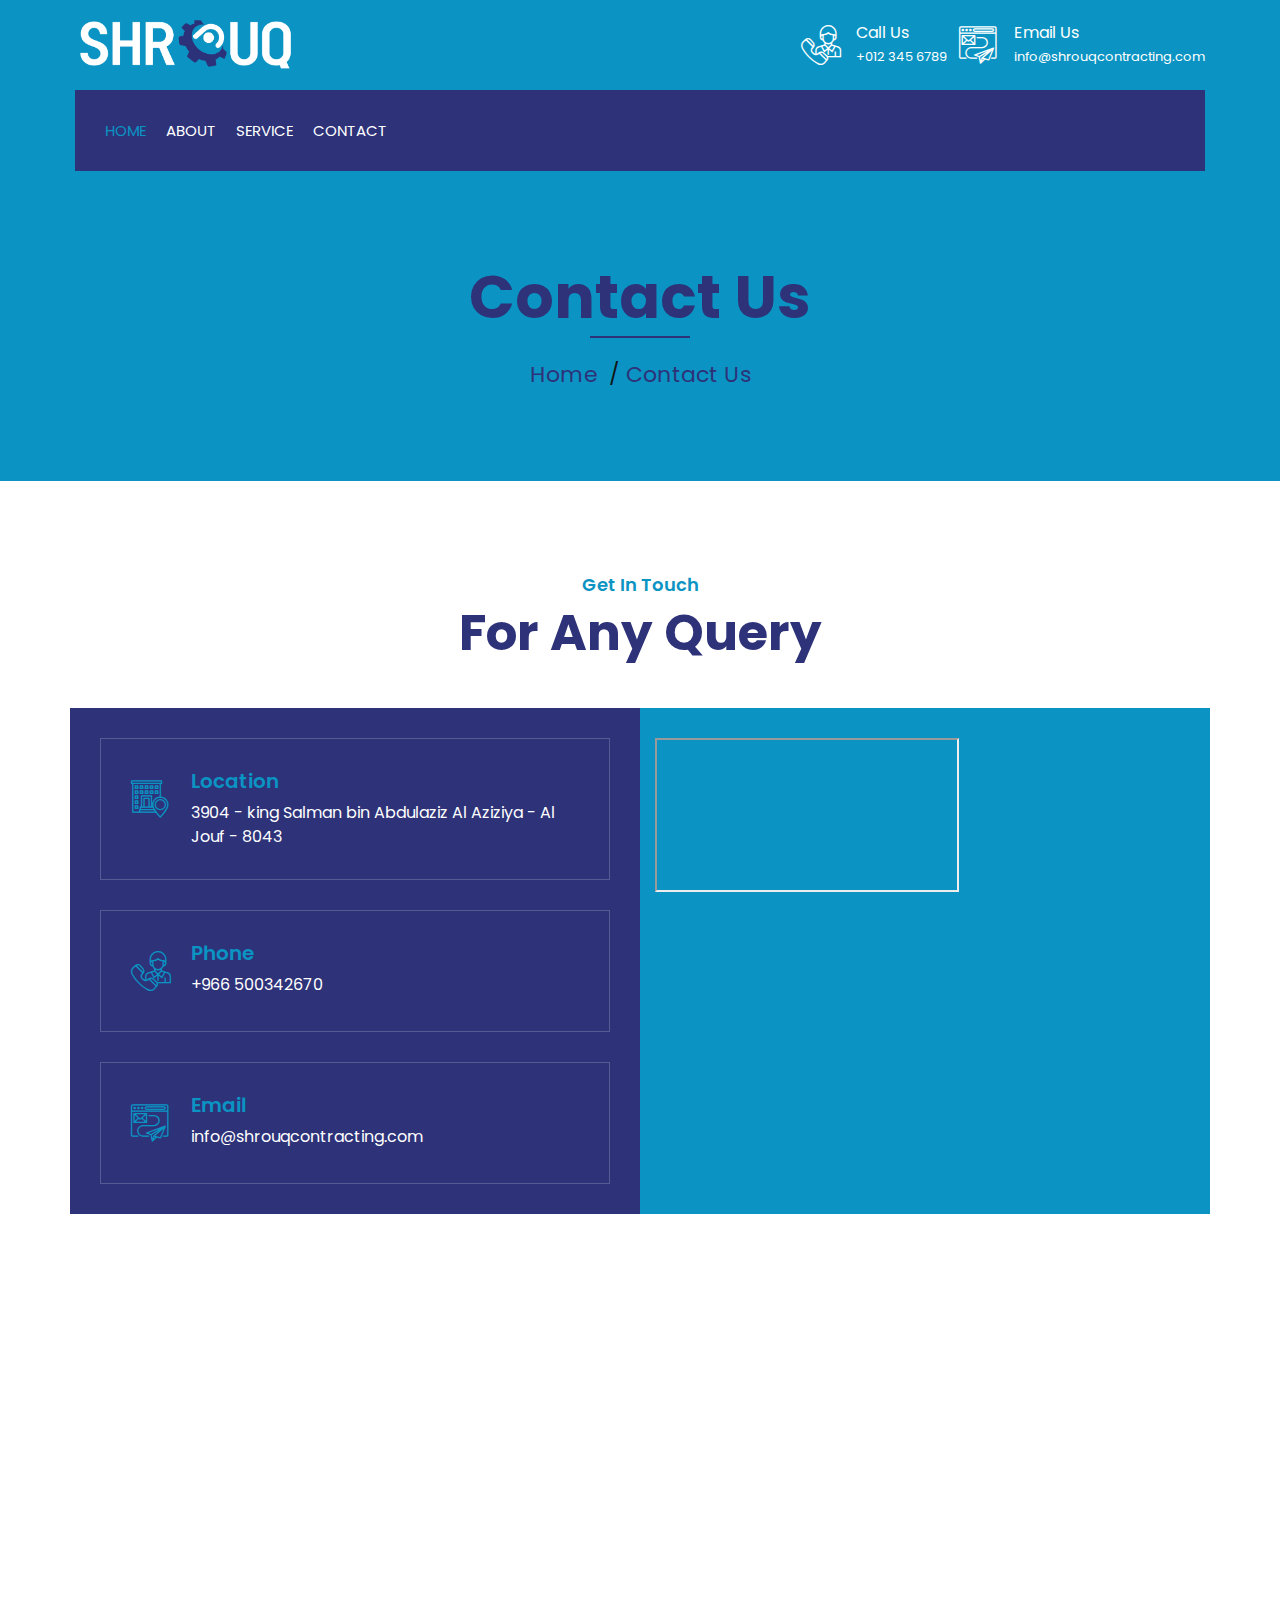
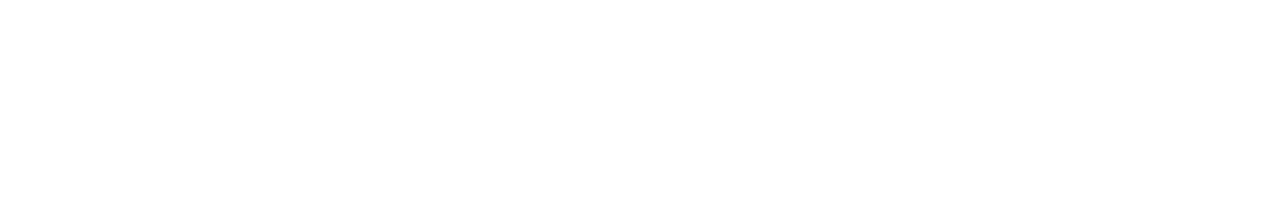
<file: contact.html>
<!DOCTYPE html>
<html lang="en">
    <head>
        <meta charset="utf-8">
        <title>Shrouq General Contracting</title>
        <meta content="width=device-width, initial-scale=1.0" name="viewport">
        <meta content="Construction Company Website Template" name="keywords">
        <meta content="Construction Company Website Template" name="description">

        <!-- Favicon -->
        <link href="img/favicon1.png" rel="icon">

        <!-- Google Font -->
        <link href="https://fonts.googleapis.com/css2?family=Poppins:wght@100;200;300;400;500;600;700;800;900&display=swap" rel="stylesheet">

        <!-- CSS Libraries -->
        <link href="https://stackpath.bootstrapcdn.com/bootstrap/4.4.1/css/bootstrap.min.css" rel="stylesheet">
        <link href="https://cdnjs.cloudflare.com/ajax/libs/font-awesome/5.10.0/css/all.min.css" rel="stylesheet">
        <link href="lib/flaticon/font/flaticon.css" rel="stylesheet"> 
        <link href="lib/animate/animate.min.css" rel="stylesheet">
        <link href="lib/owlcarousel/assets/owl.carousel.min.css" rel="stylesheet">
        <link href="lib/lightbox/css/lightbox.min.css" rel="stylesheet">
        <link href="lib/slick/slick.css" rel="stylesheet">
        <link href="lib/slick/slick-theme.css" rel="stylesheet">

        <!-- Template Stylesheet -->
        <link href="css/style.css" rel="stylesheet">

        <style>

        </style>

    </head>


    <body>
        <div class="wrapper">
            <!-- Top Bar Start -->
            <div class="top-bar">
                <div class="container-fluid">
                    <div class="row align-items-center">
                        <div class="col-lg-4 col-md-12">
                            <div class="logo">
                                <a href="index.html">
                                    <!-- <h1 style="color:white">SHROUQ</h1> -->
                                     <img src="img/logo.png" alt="Logo">
                                </a>
                            </div>
                        </div>
                        <div class="col-lg-8 col-md-7 d-none d-lg-block">
                            <div class="row" >
                                <div class="col-4">
                                </div> 
                                <div class="col-4">
                                    <div class="top-bar-item">
                                        <div class="top-bar-icon">
                                            <i class="flaticon-call" ></i>
                                        </div>
                                        <div class="top-bar-text" >
                                            <h3 style="color:white">Call Us</h3>
                                            <p style="color:white">+012 345 6789</p>
                                        </div>
                                    </div>
                                </div>
                                <div class="col-4">
                                    <div class="top-bar-item">
                                        <div class="top-bar-icon">
                                            <i class="flaticon-send-mail"></i>
                                        </div>
                                        <div class="top-bar-text">
                                            <h3 style="color:white">Email Us</h3>
                                            <p style="color:white">info@shrouqcontracting.com</p>
                                        </div>
                                    </div>
                                </div>
                            </div>
                        </div>
                    </div>
                </div>
            </div>
            <!-- Top Bar End -->

            <!-- Nav Bar Start -->
            <div class="nav-bar">
                <div class="container-fluid">
                    <nav class="navbar navbar-expand-lg bg-dark navbar-dark">
                        <a href="#" class="navbar-brand">MENU</a>
                        <button type="button" class="navbar-toggler" data-toggle="collapse" data-target="#navbarCollapse">
                            <span class="navbar-toggler-icon"></span>
                        </button>

                        <div class="collapse navbar-collapse justify-content-between" id="navbarCollapse">
                            <div class="navbar-nav mr-auto">
                                <a href="index.html" class="nav-item nav-link active">Home</a>
                                <a href="about.html" class="nav-item nav-link">About</a>
                                <a href="service.html" class="nav-item nav-link">Service</a>

                                <a href="contact.html" class="nav-item nav-link">Contact</a>
                            </div>
                        </div>
                    </nav>
                </div>
            </div>
            <!-- Nav Bar End -->
            
            
            <!-- Page Header Start -->
            <div class="page-header">
                <div class="container">
                    <div class="row">
                        <div class="col-12">
                            <h2>Contact Us</h2>
                        </div>
                        <div class="col-12">
                            <a href="">Home</a>
                            <a href="">Contact Us</a>
                        </div>
                    </div>
                </div>
            </div>
            <!-- Page Header End -->


            <!-- Contact Start -->
            <div class="contact wow fadeInUp">
                <div class="container">
                    <div class="section-header text-center">
                        <p>Get In Touch</p>
                        <h2>For Any Query</h2>
                    </div>
                    <div class="row">
                        <div class="col-md-6">
                            <div class="contact-info">
                                <div class="contact-item">
                                    <i class="flaticon-address"></i>
                                    <div class="contact-text">
                                        <h2>Location</h2>
                                        <p>3904 - king Salman bin Abdulaziz Al Aziziya - Al Jouf - 8043</p>
                                    </div>
                                </div>
                                <div class="contact-item">
                                    <i class="flaticon-call"></i>
                                    <div class="contact-text">
                                        <h2>Phone</h2>
                                        <p>+966 500342670</p>
                                    </div>
                                </div>
                                <div class="contact-item">
                                    <i class="flaticon-send-mail"></i>
                                    <div class="contact-text">
                                        <h2>Email</h2>
                                        <p>info@shrouqcontracting.com</p>
                                    </div>
                                </div>
                            </div>
                        </div>
                        <div class="col-md-6">
                            <iframe class="gmap-main" src="https://www.google.com/maps/embed?pb=!1m18!1m12!1m3!1d3605.3403546478103!2d49.559857415012644!3d25.359907183820727!2m3!1f0!2f0!3f0!3m2!1i1024!2i768!4f13.1!3m3!1m2!1s0x0%3A0x0!2zMjXCsDIxJzM1LjciTiA0OcKwMzMnNDMuNCJF!5e0!3m2!1sen!2sin!4v1630062758150!5m2!1sen!2sin" allowfullscreen="" loading="lazy"></iframe>
                        </div>
                    </div>
                </div>
            </div>
            <!-- Contact End -->


            <!-- Footer Start -->
            <div class="footer wow fadeIn" data-wow-delay="0.3s">
                <div class="container">
                    <div class="row">
                        <div class="col-md-4 col-lg-4">
                            <div class="footer-link">
                                <h2>Useful Pages</h2>
                                <a href="">About Us</a>
                                <a href="">Contact Us</a>
                                <a href="">Our Team</a>
                                <a href="">Projects</a>
                                <a href="">Testimonial</a>
                            </div>
                        </div>
                        <div class="col-md-4 col-lg-4">
                            <div class="footer-contact">
                                <h2>Office Contact</h2>
                                <p><i class="fa fa-map-marker-alt"></i>3904 - King Salman Bin Abdulaziz Al Aziziya - Al Jouf - 8043</p>
                                <p><i class="fa fa-phone-alt"></i>+966 500342670</p>
                                <p><i class="fa fa-envelope"></i>info@shrouqcontracting.com</p>
                                <div class="footer-social">
                                    <a href=""><i class="fab fa-twitter"></i></a>
                                    <a href=""><i class="fab fa-facebook-f"></i></a>
                                    <a href=""><i class="fab fa-youtube"></i></a>
                                    <a href=""><i class="fab fa-instagram"></i></a>
                                    <a href=""><i class="fab fa-linkedin-in"></i></a>
                                </div>
                            </div>
                        </div>
                        <div class="col-md-4 col-lg-4">
                            <iframe class="gmap" src="https://www.google.com/maps/embed?pb=!1m18!1m12!1m3!1d3605.3403546478103!2d49.559857415012644!3d25.359907183820727!2m3!1f0!2f0!3f0!3m2!1i1024!2i768!4f13.1!3m3!1m2!1s0x0%3A0x0!2zMjXCsDIxJzM1LjciTiA0OcKwMzMnNDMuNCJF!5e0!3m2!1sen!2sin!4v1630062758150!5m2!1sen!2sin" allowfullscreen="" loading="lazy"></iframe>
                        </div>
                        

                    </div>
                </div>
                <div class="container footer-menu">
                    <div class="f-menu">
                        <a href="">Terms of use</a>
                        <a href="">Privacy policy</a>
                        <a href="">Cookies</a>
                        <a href="">Help</a>
                        <a href="">FAQs</a>
                    </div>
                </div>
                <div class="container copyright">
                    <div class="row">
                        <div class="col-md-6">
                            <p>&copy; <a href="#">Shrouq General Contracting</a>, All Right Reserved.</p>
                        </div>
                        <div class="col-md-6">
                            <!-- <p>Designed By <a href=""></a></p> -->
                        </div>
                    </div>
                </div>
            </div>
            <!-- Footer End -->

            <a href="#" class="back-to-top"><i class="fa fa-chevron-up"></i></a>
        </div>

        <!-- JavaScript Libraries -->
        <script src="https://code.jquery.com/jquery-3.4.1.min.js"></script>
        <script src="https://stackpath.bootstrapcdn.com/bootstrap/4.4.1/js/bootstrap.bundle.min.js"></script>
        <script src="lib/easing/easing.min.js"></script>
        <script src="lib/wow/wow.min.js"></script>
        <script src="lib/owlcarousel/owl.carousel.min.js"></script>
        <script src="lib/isotope/isotope.pkgd.min.js"></script>
        <script src="lib/lightbox/js/lightbox.min.js"></script>
        <script src="lib/waypoints/waypoints.min.js"></script>
        <script src="lib/counterup/counterup.min.js"></script>
        <script src="lib/slick/slick.min.js"></script>
        
        <!-- Contact Javascript File -->
        <script src="mail/jqBootstrapValidation.min.js"></script>
        <script src="mail/contact.js"></script>

        <!-- Template Javascript -->
        <script src="js/main.js"></script>
    </body>
</html>
</file>
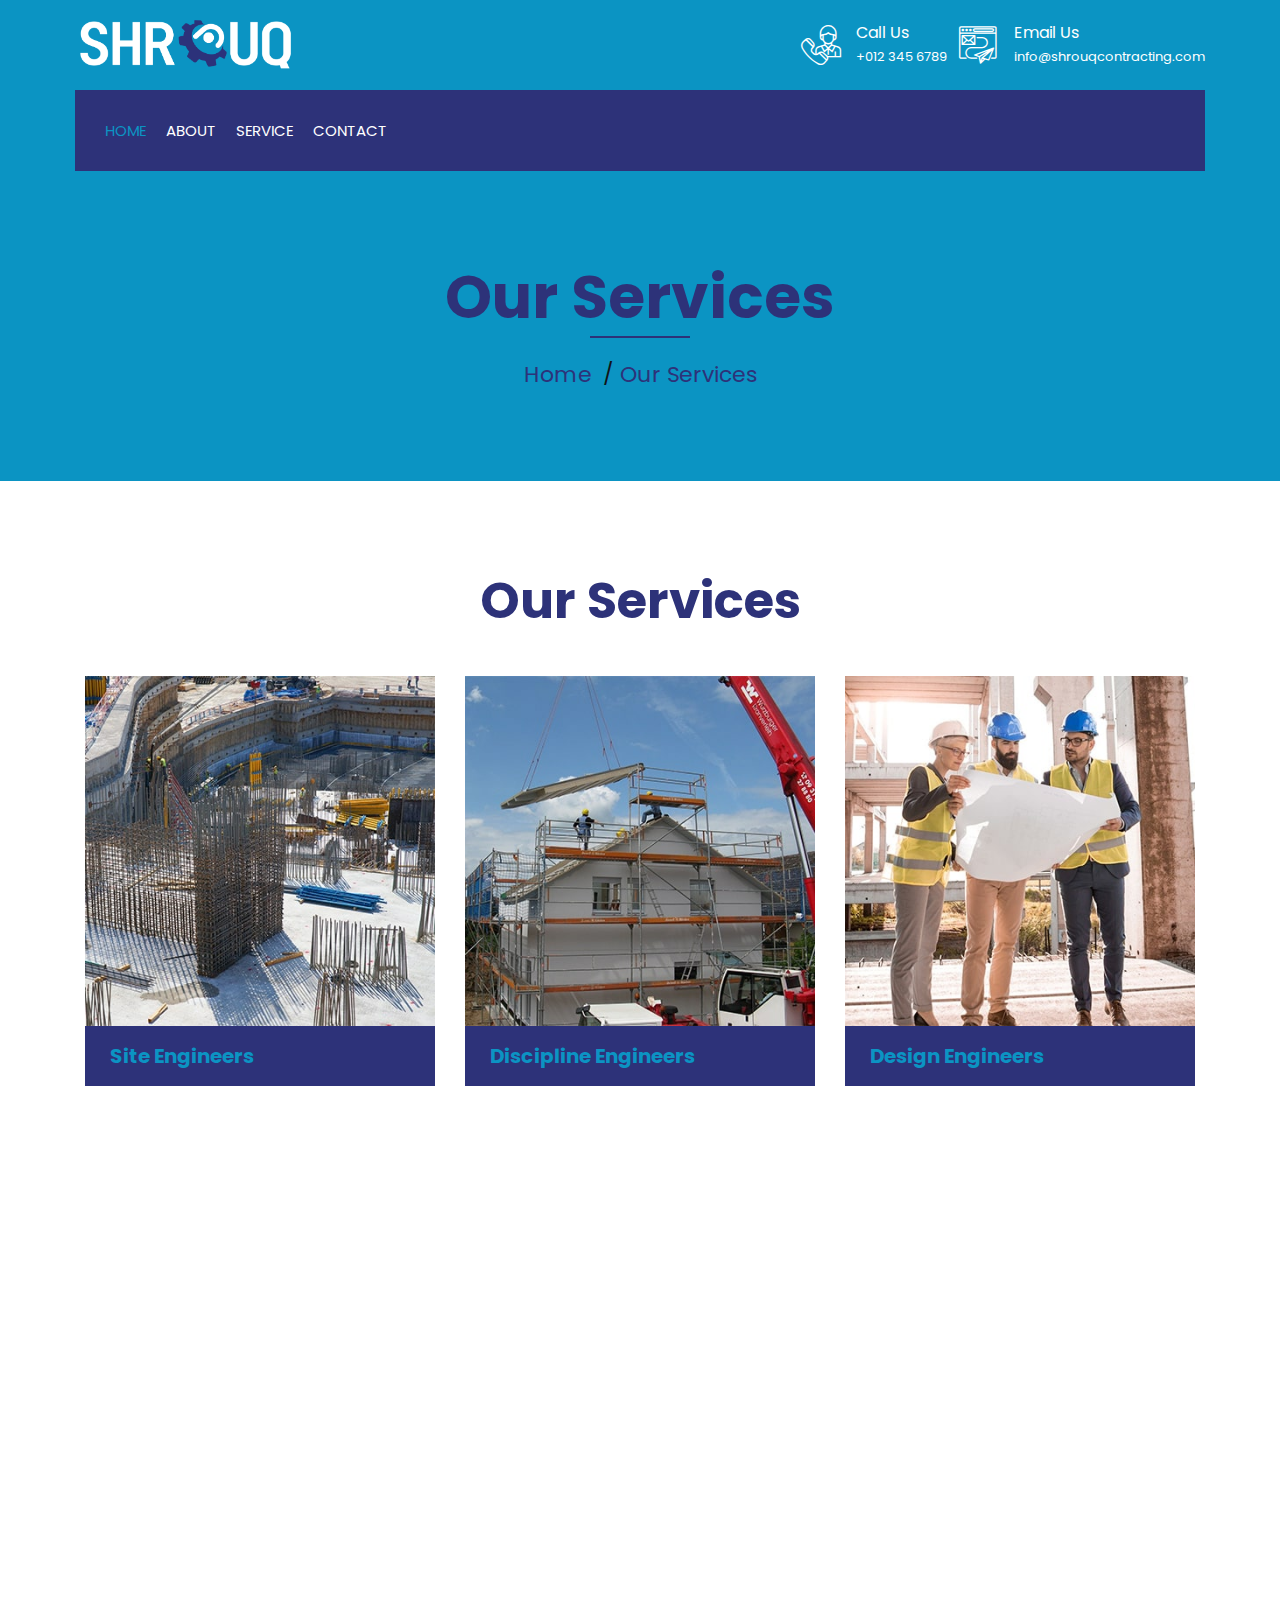
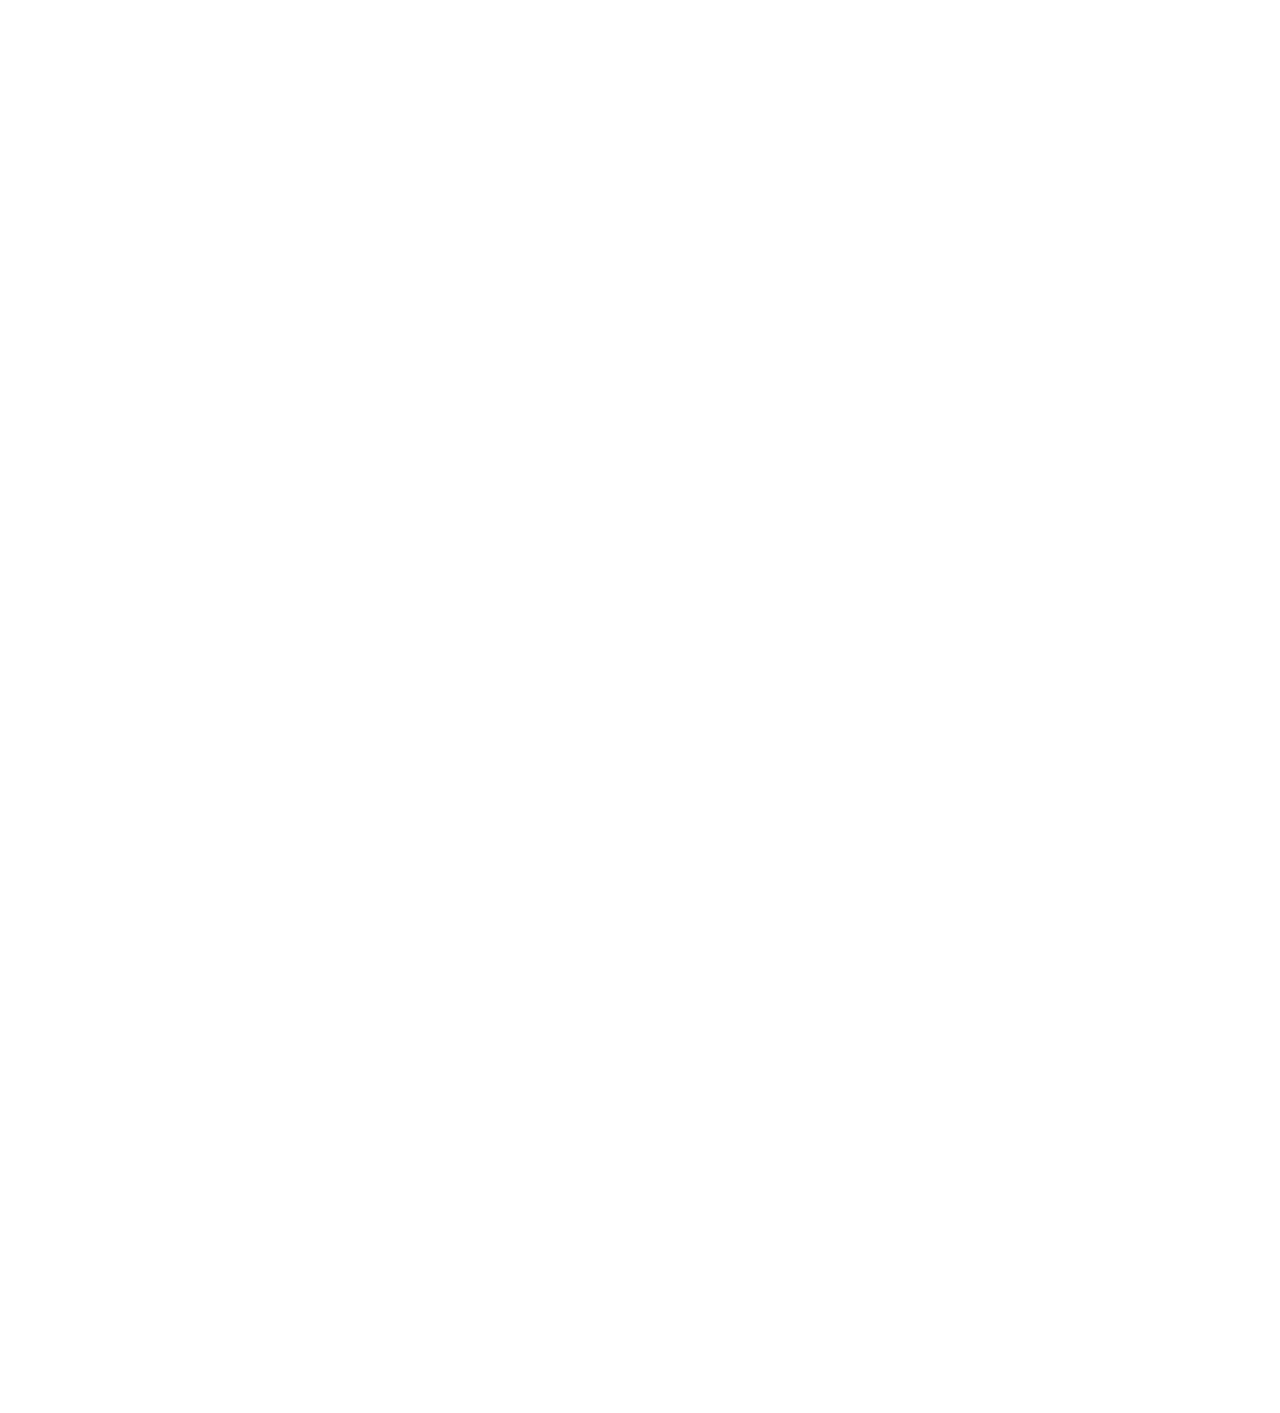
<file: service.html>
<!DOCTYPE html>
<html lang="en">
    <head>
        <meta charset="utf-8">
        <title>Shrouq General Contracting</title>
        <meta content="width=device-width, initial-scale=1.0" name="viewport">
        <meta content="Construction Company Website Template" name="keywords">
        <meta content="Construction Company Website Template" name="description">

        <!-- Favicon -->
        <link href="img/favicon1.png" rel="icon">

        <!-- Google Font -->
        <link href="https://fonts.googleapis.com/css2?family=Poppins:wght@100;200;300;400;500;600;700;800;900&display=swap" rel="stylesheet">

        <!-- CSS Libraries -->
        <link href="https://stackpath.bootstrapcdn.com/bootstrap/4.4.1/css/bootstrap.min.css" rel="stylesheet">
        <link href="https://cdnjs.cloudflare.com/ajax/libs/font-awesome/5.10.0/css/all.min.css" rel="stylesheet">
        <link href="lib/flaticon/font/flaticon.css" rel="stylesheet"> 
        <link href="lib/animate/animate.min.css" rel="stylesheet">
        <link href="lib/owlcarousel/assets/owl.carousel.min.css" rel="stylesheet">
        <link href="lib/lightbox/css/lightbox.min.css" rel="stylesheet">
        <link href="lib/slick/slick.css" rel="stylesheet">
        <link href="lib/slick/slick-theme.css" rel="stylesheet">

        <!-- Template Stylesheet -->
        <link href="css/style.css" rel="stylesheet">

        <style>

        </style>

    </head>


    <body>
        <div class="wrapper">
            <!-- Top Bar Start -->
            <div class="top-bar">
                <div class="container-fluid">
                    <div class="row align-items-center">
                        <div class="col-lg-4 col-md-12">
                            <div class="logo">
                                <a href="index.html">
                                    <!-- <h1 style="color:white">SHROUQ</h1> -->
                                     <img src="img/logo.png" alt="Logo">
                                </a>
                            </div>
                        </div>
                        <div class="col-lg-8 col-md-7 d-none d-lg-block">
                            <div class="row" >
                                <div class="col-4">
                                </div> 
                                <div class="col-4">
                                    <div class="top-bar-item">
                                        <div class="top-bar-icon">
                                            <i class="flaticon-call" ></i>
                                        </div>
                                        <div class="top-bar-text" >
                                            <h3 style="color:white">Call Us</h3>
                                            <p style="color:white">+012 345 6789</p>
                                        </div>
                                    </div>
                                </div>
                                <div class="col-4">
                                    <div class="top-bar-item">
                                        <div class="top-bar-icon">
                                            <i class="flaticon-send-mail"></i>
                                        </div>
                                        <div class="top-bar-text">
                                            <h3 style="color:white">Email Us</h3>
                                            <p style="color:white">info@shrouqcontracting.com</p>
                                        </div>
                                    </div>
                                </div>
                            </div>
                        </div>
                    </div>
                </div>
            </div>
            <!-- Top Bar End -->

            <!-- Nav Bar Start -->
            <div class="nav-bar">
                <div class="container-fluid">
                    <nav class="navbar navbar-expand-lg bg-dark navbar-dark">
                        <a href="#" class="navbar-brand">MENU</a>
                        <button type="button" class="navbar-toggler" data-toggle="collapse" data-target="#navbarCollapse">
                            <span class="navbar-toggler-icon"></span>
                        </button>

                        <div class="collapse navbar-collapse justify-content-between" id="navbarCollapse">
                            <div class="navbar-nav mr-auto">
                                <a href="index.html" class="nav-item nav-link active">Home</a>
                                <a href="about.html" class="nav-item nav-link">About</a>
                                <a href="service.html" class="nav-item nav-link">Service</a>

                                <a href="contact.html" class="nav-item nav-link">Contact</a>
                            </div>
                        </div>
                    </nav>
                </div>
            </div>
            <!-- Nav Bar End -->
            
            
            <!-- Page Header Start -->
            <div class="page-header">
                <div class="container">
                    <div class="row">
                        <div class="col-12">
                            <h2>Our Services</h2>
                        </div>
                        <div class="col-12">
                            <a href="">Home</a>
                            <a href="">Our Services</a>
                        </div>
                    </div>
                </div>
            </div>
            <!-- Page Header End -->


            <!-- Service Start -->
            <div class="service">
                <div class="container">
                    <div class="section-header text-center">
                        
                        <h2>Our Services</h2>
                    </div>
                    <div class="row">
                        <div class="col-lg-4 col-md-6 wow fadeInUp" data-wow-delay="0.1s">
                            <div class="service-item">
                                <div class="service-img">
                                    <img src="img/service-1.jpg" alt="Image">
                                    <div class="service-overlay">
                                        <p>
                                            Mechanical Engineer ,
                                            Civil Engineer,
                                            Electrical Engineer,
                                            Piping Engineer,
                                            Structural Engineer,
                                            Planning Engineer,
                                            Instrumentation & Control Engineer,
                                            Electrical & Instrumentation Engineer
                                        </p>
                                    </div>
                                </div>
                                <div class="service-text">
                                    <h3>Site Engineers</h3>
                                    <!-- <a class="btn" href="img/service-1.jpg" data-lightbox="service">+</a> -->
                                </div>
                            </div>
                        </div>
                        <div class="col-lg-4 col-md-6 wow fadeInUp" data-wow-delay="0.2s">
                            <div class="service-item">
                                <div class="service-img">
                                    <img src="img/service-2.jpg" alt="Image">
                                    <div class="service-overlay">
                                        <p>
                                            Mechanical Engineer,
                                            Piping Engineer,
                                            Electrical Engineer,
                                            Instrument & Control Engineer,
                                            Civil Structural Engineer,
                                            HVAC Engineer,
                                            Plumbing Engineer,
                                            Architect Engineer
                                        </p>
                                    </div>
                                </div>
                                <div class="service-text">
                                    <h3>Discipline Engineers</h3>
                                    <!-- <a class="btn" href="img/service-2.jpg" data-lightbox="service">+</a> -->
                                </div>
                            </div>
                        </div>
                        <div class="col-lg-4 col-md-6 wow fadeInUp" data-wow-delay="0.3s">
                            <div class="service-item">
                                <div class="service-img">
                                    <img src="img/service-3.jpg" alt="Image">
                                    <div class="service-overlay">
                                        <p>
                                            Mechanical Design Engineer,
                                            Piping Design Engineer,
                                            Electrical Design Engineer,
                                            Instrument & Control Design Engineer,
                                            Civil Structural Design Engineer
                                        </p>
                                    </div>
                                </div>
                                <div class="service-text">
                                    <h3>Design Engineers</h3>
                                    <!-- <a class="btn" href="img/service-3.jpg" data-lightbox="service">+</a> -->
                                </div>
                            </div>
                        </div>
                        <div class="col-lg-4 col-md-6 wow fadeInUp" data-wow-delay="0.4s">
                            <div class="service-item">
                                <div class="service-img">
                                    <img src="img/service-4.jpg" alt="Image">
                                    <div class="service-overlay">
                                        <p>
                                            Mechanical Inspector,
                                            Civil Inspector,
                                            Electrical inspector,
                                            Instrumentation Inspector,
                                            Electrical & Instrumentation Inspector,
                                            Piping Inspector,
                                            Welding Inspector,
                                            Painting & Coating Inspector,
                                            Steel Structure Inspector,
                                            Equipment inspector
                                        </p>
                                    </div>
                                </div>
                                <div class="service-text">
                                    <h3>Inspectors QA/QC</h3>
                                    <!-- <a class="btn" href="img/service-4.jpg" data-lightbox="service">+</a> -->
                                </div>
                            </div>
                        </div>
                        <div class="col-lg-4 col-md-6 wow fadeInUp" data-wow-delay="0.5s">
                            <div class="service-item">
                                <div class="service-img">
                                    <img src="img/service-5.jpg" alt="Image">
                                    <div class="service-overlay">
                                        <p>
                                            Procurement QC Inspector,
                                            Mechanical QA/QC Supervisor,
                                            Civil QA/QC Supervisor,
                                            Electrical QA/QC Supervisor,
                                            Instrumentation QA/QC Supervisor,
                                            Electrical & Instrumentation QA/QC Supervisor,
                                            Piping QA/QC Supervisor,
                                            Welding QA/QC Supervisor(AWS/CWI - 3.2),
                                            Painting & Coating QA/QC Supervisor(NACE 2)

                                        </p>
                                    </div>
                                </div>
                                <div class="service-text">
                                    <h3>Supervisors QA/QC</h3>
                                    <!-- <a class="btn" href="img/service-5.jpg" data-lightbox="service">+</a> -->
                                </div>
                            </div>
                        </div>
                        <div class="col-lg-4 col-md-6 wow fadeInUp" data-wow-delay="0.6s">
                            <div class="service-item">
                                <div class="service-img">
                                    <img src="img/service-6.jpg" alt="Image">
                                    <div class="service-overlay">
                                        <p>
                                            Safety Officer,
                                            Safety Supervisor,
                                            Safety Manager,
                                            Safety Engineer

                                        </p>
                                    </div>
                                </div>
                                <div class="service-text">
                                    <h3>Safety</h3>
                                    <!-- <a class="btn" href="img/service-6.jpg" data-lightbox="service">+</a> -->
                                </div>
                            </div>
                        </div>
                        <div class="col-lg-4 col-md-6 wow fadeInUp" data-wow-delay="0.7s">
                            <div class="service-item">
                                <div class="service-img">
                                    <img src="img/service-7.jpg" alt="Image">
                                    <div class="service-overlay">
                                        <p>
                                            QA Manager,
                                            QC Manager,
                                            Design Manager,
                                            Construction Manager 
                                        </p>
                                    </div>
                                </div>
                                <div class="service-text">
                                    <h3>Managers</h3>
                                    <!-- <a class="btn" href="img/service-7.jpg" data-lightbox="service">+</a> -->
                                </div>
                            </div>
                        </div>
                        <div class="col-lg-4 col-md-6 wow fadeInUp" data-wow-delay="0.8s">
                            <div class="service-item">
                                <div class="service-img">
                                    <img src="img/service-8.jpg" alt="Image">
                                    <div class="service-overlay">
                                        <p>
                                            Mechanical Supervisor,
                                            Civil Supervisor,
                                            Electrical Supervisor,
                                            Instrumentation Supervisor,
                                            Electrical & Instrumentation Supervisor

                                        </p>
                                    </div>
                                </div>
                                <div class="service-text">
                                    <h3>Construction Supervisor</h3>
                                    <!-- <a class="btn" href="img/service-8.jpg" data-lightbox="service">+</a> -->
                                </div>
                            </div>
                        </div>
                        <div class="col-lg-4 col-md-6 wow fadeInUp" data-wow-delay="0.9s">
                            <div class="service-item">
                                <div class="service-img">
                                    <img src="img/service-9.jpg" alt="Image">
                                    <div class="service-overlay">
                                        <p>
                                            Drilling Engineer,
                                            Senior Tool Pusher,
                                            Night Tool Pusher,
                                            Assistant Driller,
                                            Mechanic,
                                            Electrician,
                                            Instrumentation Engineer,
                                            Derrick Man,
                                            Floor Man,
                                            Welders,
                                            Medics,
                                            HSE Personnel,
                                            Crane Operator,
                                            Rig Administrator,
                                            Driller,
                                            Assistant Crane Operator,
                                            Motorman,
                                            Assistant Derrickman,
                                            Roustabout
                                        </p>
                                    </div>
                                </div>
                                <div class="service-text">
                                    <h3>Offshore Personnel</h3>
                                    <!-- <a class="btn" href="img/service-9.jpg" data-lightbox="service">+</a> -->
                                </div>
                            </div>
                        </div>
                        <div class="col-lg-4 col-md-6 wow fadeInUp" data-wow-delay="0.10s">
                            <div class="service-item">
                                <div class="service-img">
                                    <img src="img/service-10.jpg" alt="Image">
                                    <div class="service-overlay">
                                        <p>
                                            Project Manager,
                                            Site Manager,
                                            Mechanical Supervisor,
                                            Electrical Supervisor,
                                            Electrical Forman,
                                            Mechanical Forman,
                                            Mechanical Technician,
                                            Electrical Technician,
                                            Instrumentation & Control Technician,
                                            Fabricator,
                                            Fitter,
                                            Mechanical Helper,
                                            Scaffolder,
                                            Skilled Labors

                                        </p>
                                    </div>
                                </div>
                                <div class="service-text">
                                    <h3>Project Support</h3>
                                    <!-- <a class="btn" href="img/service-10.jpg" data-lightbox="service">+</a> -->
                                </div>
                            </div>
                        </div>
                        <div class="col-lg-4 col-md-6 wow fadeInUp" data-wow-delay="0.11s">
                            <div class="service-item">
                                <div class="service-img">
                                    <img src="img/service-11.jpg" alt="Image">
                                    <div class="service-overlay">
                                        <p>
                                            Operational Planning Engineer,
                                            Plant Inspector (API Certified),
                                            Schedulers,
                                            CMMS Engineer,
                                            Plant Operator,
                                            Maintenance Service Engineer,
                                            Boiler Engineer,
                                            Maintenance Planner,
                                            Data Entry Technician (Estimator),
                                            Principal Engineer - Process,
                                            Plant Equipment Operator,
                                            Commissioning/plant Operator /plant Supervisor,
                                            Maintenance Helper

                                        </p>
                                    </div>
                                </div>
                                <div class="service-text">
                                    <h3>Operation & Maintenance</h3>
                                    <!-- <a class="btn" href="img/service-11.jpg" data-lightbox="service">+</a> -->
                                </div>
                            </div>
                        </div>
                        <div class="col-lg-4 col-md-6 wow fadeInUp" data-wow-delay="0.12s">
                            <div class="service-item">
                                <div class="service-img">
                                    <img src="img/service-12.jpg" alt="Image">
                                    <div class="service-overlay">
                                        <p>
                                            Executive Secretary,
                                            Secretary,
                                            QC Document Controller,
                                            Project Secretary,
                                            Administration Officer
                                        </p>
                                    </div>
                                </div>
                                <div class="service-text">
                                    <h3>Administration</h3>
                                    <!-- <a class="btn" href="img/service-12.jpg" data-lightbox="service">+</a> -->
                                </div>
                            </div>
                        </div>
                    </div>
                </div>
            </div>
            <!-- Service End -->

           <!-- Footer Start -->
           <div class="footer wow fadeIn" data-wow-delay="0.3s">
            <div class="container">
                <div class="row">
                    <div class="col-md-4 col-lg-4">
                        <div class="footer-link">
                            <h2>Useful Pages</h2>
                            <a href="">About Us</a>
                            <a href="">Contact Us</a>
                            <a href="">Our Team</a>
                            <a href="">Projects</a>
                            <a href="">Testimonial</a>
                        </div>
                    </div>
                    <div class="col-md-4 col-lg-4">
                        <div class="footer-contact">
                            <h2>Office Contact</h2>
                            <p><i class="fa fa-map-marker-alt"></i>3904 - King Salman Bin Abdulaziz Al Aziziya - Al Jouf - 8043</p>
                            <p><i class="fa fa-phone-alt"></i>+966 500342670</p>
                            <p><i class="fa fa-envelope"></i>info@shrouqcontracting.com</p>
                            <div class="footer-social">
                                <a href=""><i class="fab fa-twitter"></i></a>
                                <a href=""><i class="fab fa-facebook-f"></i></a>
                                <a href=""><i class="fab fa-youtube"></i></a>
                                <a href=""><i class="fab fa-instagram"></i></a>
                                <a href=""><i class="fab fa-linkedin-in"></i></a>
                            </div>
                        </div>
                    </div>
                    <div class="col-md-4 col-lg-4">
                        <iframe class="gmap" src="https://www.google.com/maps/embed?pb=!1m18!1m12!1m3!1d3605.3403546478103!2d49.559857415012644!3d25.359907183820727!2m3!1f0!2f0!3f0!3m2!1i1024!2i768!4f13.1!3m3!1m2!1s0x0%3A0x0!2zMjXCsDIxJzM1LjciTiA0OcKwMzMnNDMuNCJF!5e0!3m2!1sen!2sin!4v1630062758150!5m2!1sen!2sin" allowfullscreen="" loading="lazy"></iframe>
                    </div>
                    

                </div>
            </div>
            <div class="container footer-menu">
                <div class="f-menu">
                    <a href="">Terms of use</a>
                    <a href="">Privacy policy</a>
                    <a href="">Cookies</a>
                    <a href="">Help</a>
                    <a href="">FAQs</a>
                </div>
            </div>
            <div class="container copyright">
                <div class="row">
                    <div class="col-md-6">
                        <p>&copy; <a href="#">Shrouq General Contracting</a>, All Right Reserved.</p>
                    </div>
                    <div class="col-md-6">
                        <!-- <p>Designed By <a href=""></a></p> -->
                    </div>
                </div>
            </div>
        </div>
        <!-- Footer End -->

            <a href="#" class="back-to-top"><i class="fa fa-chevron-up"></i></a>
        </div>

        <!-- JavaScript Libraries -->
        <script src="https://code.jquery.com/jquery-3.4.1.min.js"></script>
        <script src="https://stackpath.bootstrapcdn.com/bootstrap/4.4.1/js/bootstrap.bundle.min.js"></script>
        <script src="lib/easing/easing.min.js"></script>
        <script src="lib/wow/wow.min.js"></script>
        <script src="lib/owlcarousel/owl.carousel.min.js"></script>
        <script src="lib/isotope/isotope.pkgd.min.js"></script>
        <script src="lib/lightbox/js/lightbox.min.js"></script>
        <script src="lib/waypoints/waypoints.min.js"></script>
        <script src="lib/counterup/counterup.min.js"></script>
        <script src="lib/slick/slick.min.js"></script>

        <!-- Template Javascript -->
        <script src="js/main.js"></script>
    </body>
</html>
</file>
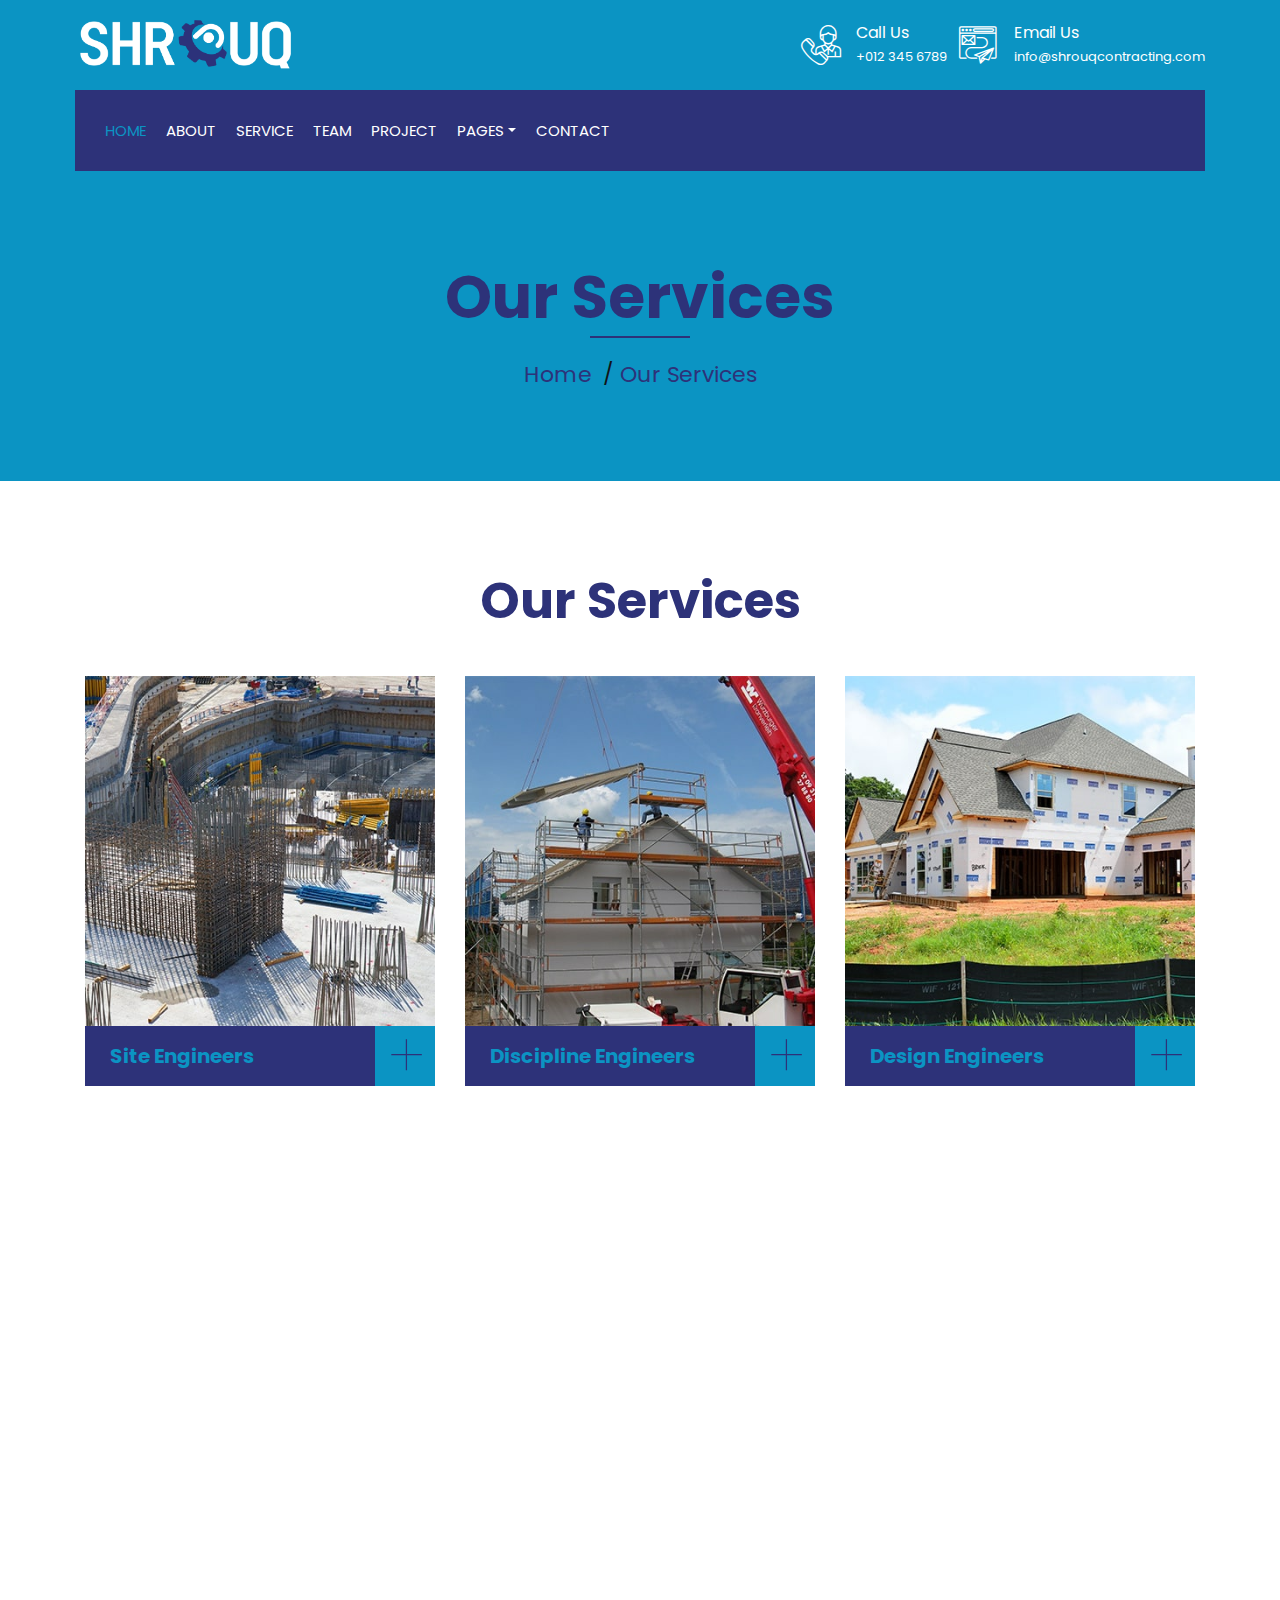
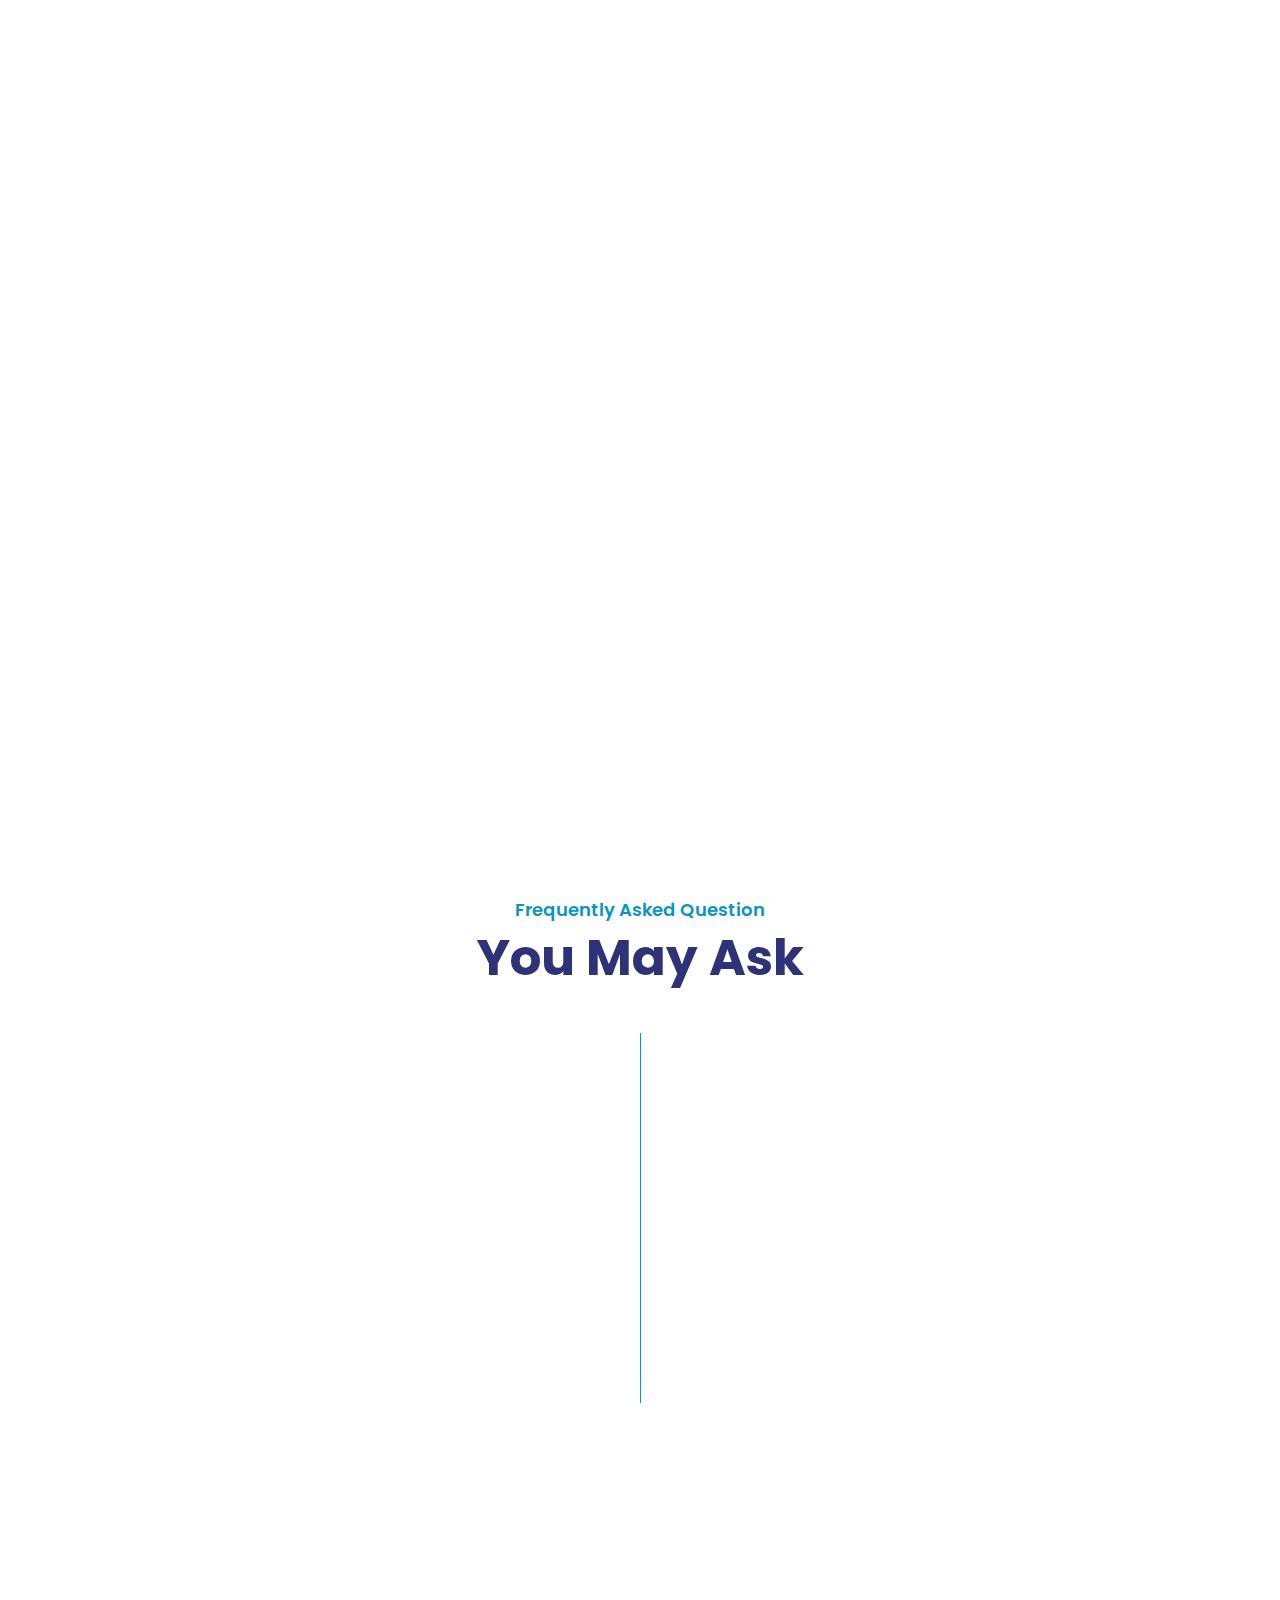
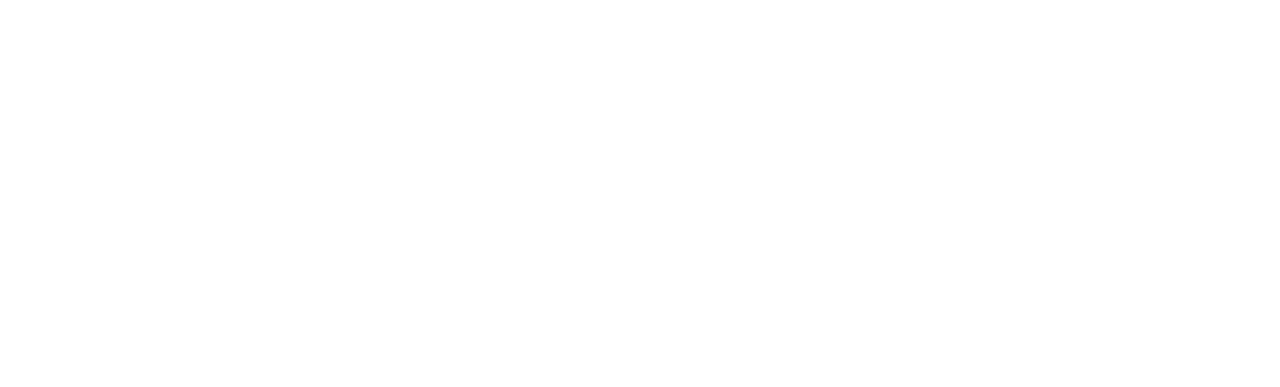
<file: serviceTest.html>
<!DOCTYPE html>
<html lang="en">
    <head>
        <meta charset="utf-8">
        <title>Shrouq General Contracting</title>
        <meta content="width=device-width, initial-scale=1.0" name="viewport">
        <meta content="Construction Company Website Template" name="keywords">
        <meta content="Construction Company Website Template" name="description">

        <!-- Favicon -->
        <link href="img/favicon1.png" rel="icon">

        <!-- Google Font -->
        <link href="https://fonts.googleapis.com/css2?family=Poppins:wght@100;200;300;400;500;600;700;800;900&display=swap" rel="stylesheet">

        <!-- CSS Libraries -->
        <link href="https://stackpath.bootstrapcdn.com/bootstrap/4.4.1/css/bootstrap.min.css" rel="stylesheet">
        <link href="https://cdnjs.cloudflare.com/ajax/libs/font-awesome/5.10.0/css/all.min.css" rel="stylesheet">
        <link href="lib/flaticon/font/flaticon.css" rel="stylesheet"> 
        <link href="lib/animate/animate.min.css" rel="stylesheet">
        <link href="lib/owlcarousel/assets/owl.carousel.min.css" rel="stylesheet">
        <link href="lib/lightbox/css/lightbox.min.css" rel="stylesheet">
        <link href="lib/slick/slick.css" rel="stylesheet">
        <link href="lib/slick/slick-theme.css" rel="stylesheet">

        <!-- Template Stylesheet -->
        <link href="css/style.css" rel="stylesheet">
    </head>

    <body>
        <div class="wrapper">
            <!-- Top Bar Start -->
            <div class="top-bar">
                <div class="container-fluid">
                    <div class="row align-items-center">
                        <div class="col-lg-4 col-md-12">
                            <div class="logo">
                                <a href="index.html">
                                    <!-- <h1 style="color:white">SHROUQ</h1> -->
                                     <img src="img/logo.png" alt="Logo">
                                </a>
                            </div>
                        </div>
                        <div class="col-lg-8 col-md-7 d-none d-lg-block">
                            <div class="row" >
                                <div class="col-4">
                                    <!-- <div class="top-bar-item">
                                        <div class="top-bar-icon">
                                            <i class="flaticon-calendar"></i>
                                        </div>
                                        <div class="top-bar-text">
                                            <h3>Opening Hour</h3>
                                            <p>Mon - Fri, 8:00 - 9:00</p>
                                        </div>
                                    </div> -->
                                </div> 
                                <div class="col-4">
                                    <div class="top-bar-item">
                                        <div class="top-bar-icon">
                                            <i class="flaticon-call" ></i>
                                        </div>
                                        <div class="top-bar-text" >
                                            <h3 style="color:white">Call Us</h3>
                                            <p style="color:white">+012 345 6789</p>
                                        </div>
                                    </div>
                                </div>
                                <div class="col-4">
                                    <div class="top-bar-item">
                                        <div class="top-bar-icon">
                                            <i class="flaticon-send-mail"></i>
                                        </div>
                                        <div class="top-bar-text">
                                            <h3 style="color:white">Email Us</h3>
                                            <p style="color:white">info@shrouqcontracting.com</p>
                                        </div>
                                    </div>
                                </div>
                            </div>
                        </div>
                    </div>
                </div>
            </div>
            <!-- Top Bar End -->

            <!-- Nav Bar Start -->
            <div class="nav-bar">
                <div class="container-fluid">
                    <nav class="navbar navbar-expand-lg bg-dark navbar-dark">
                        <a href="#" class="navbar-brand">MENU</a>
                        <button type="button" class="navbar-toggler" data-toggle="collapse" data-target="#navbarCollapse">
                            <span class="navbar-toggler-icon"></span>
                        </button>

                        <div class="collapse navbar-collapse justify-content-between" id="navbarCollapse">
                            <div class="navbar-nav mr-auto">
                                <a href="index.html" class="nav-item nav-link active">Home</a>
                                <a href="about.html" class="nav-item nav-link">About</a>
                                <a href="service.html" class="nav-item nav-link">Service</a>
                                <a href="team.html" class="nav-item nav-link">Team</a>
                                <a href="portfolio.html" class="nav-item nav-link">Project</a>
                                <div class="nav-item dropdown">
                                    <a href="#" class="nav-link dropdown-toggle" data-toggle="dropdown">Pages</a>
                                    <div class="dropdown-menu">
                                        <a href="blog.html" class="dropdown-item">Blog Page</a>
                                        <a href="single.html" class="dropdown-item">Single Page</a>
                                    </div>
                                </div>
                                <a href="contact.html" class="nav-item nav-link">Contact</a>
                            </div>
                            <!-- <div class="ml-auto">
                                <a class="btn" href="#">Get A Quote</a>
                            </div> -->
                        </div>
                    </nav>
                </div>
            </div>
            <!-- Nav Bar End -->
            
            
            <!-- Page Header Start -->
            <div class="page-header">
                <div class="container">
                    <div class="row">
                        <div class="col-12">
                            <h2>Our Services</h2>
                        </div>
                        <div class="col-12">
                            <a href="">Home</a>
                            <a href="">Our Services</a>
                        </div>
                    </div>
                </div>
            </div>
            <!-- Page Header End -->


            <!-- Service Start -->
            <div class="service">
                <div class="container">
                    <div class="section-header text-center">
                        
                        <h2>Our Services</h2>
                    </div>
                    <div class="row">
                        <div class="col-lg-4 col-md-6 wow fadeInUp" data-wow-delay="0.1s">
                            <div class="service-item">
                                <div class="service-img">
                                    <img src="img/service-1.jpg" alt="Image">
                                    <div class="service-overlay">
                                        <p>
                                            Mechanical Engineer ,
                                            Civil Engineer,
                                            Electrical Engineer,
                                            Piping Engineer,
                                            Structural Engineer,
                                            Planning Engineer,
                                            Instrumentation & Control Engineer,
                                            Electrical & Instrumentation Engineer
                                        </p>
                                    </div>
                                </div>
                                <div class="service-text">
                                    <h3>Site Engineers</h3>
                                    <a class="btn" href="img/service-1.jpg" data-lightbox="service">+</a>
                                </div>
                            </div>
                        </div>
                        <div class="col-lg-4 col-md-6 wow fadeInUp" data-wow-delay="0.2s">
                            <div class="service-item">
                                <div class="service-img">
                                    <img src="img/service-2.jpg" alt="Image">
                                    <div class="service-overlay">
                                        <p>
                                            Mechanical Engineer,
                                            Piping Engineer,
                                            Electrical Engineer,
                                            Instrument & Control Engineer,
                                            Civil Structural Engineer,
                                            HVAC Engineer,
                                            Plumbing Engineer,
                                            Architect Engineer
                                        </p>
                                    </div>
                                </div>
                                <div class="service-text">
                                    <h3>Discipline Engineers</h3>
                                    <a class="btn" href="img/service-2.jpg" data-lightbox="service">+</a>
                                </div>
                            </div>
                        </div>
                        <div class="col-lg-4 col-md-6 wow fadeInUp" data-wow-delay="0.3s">
                            <div class="service-item">
                                <div class="service-img">
                                    <img src="img/service-4.jpg" alt="Image">
                                    <div class="service-overlay">
                                        <p>
                                            Mechanical Design Engineer,
                                            Piping Design Engineer,
                                            Electrical Design Engineer,
                                            Instrument & Control Design Engineer,
                                            Civil Structural Design Engineer
                                        </p>
                                    </div>
                                </div>
                                <div class="service-text">
                                    <h3>Design Engineers</h3>
                                    <a class="btn" href="img/service-4.jpg" data-lightbox="service">+</a>
                                </div>
                            </div>
                        </div>
                        <div class="col-lg-4 col-md-6 wow fadeInUp" data-wow-delay="0.4s">
                            <div class="service-item">
                                <div class="service-img">
                                    <img src="img/service-5.jpg" alt="Image">
                                    <div class="service-overlay">
                                        <p>
                                            Mechanical Inspector,
                                            Civil Inspector,
                                            Electrical inspector,
                                            Instrumentation Inspector,
                                            Electrical & Instrumentation Inspector,
                                            Piping Inspector,
                                            Welding Inspector,
                                            Painting & Coating Inspector,
                                            Steel Structure Inspector,
                                            Equipment inspector
                                        </p>
                                    </div>
                                </div>
                                <div class="service-text">
                                    <h3>Inspectors QA/QC</h3>
                                    <a class="btn" href="img/service-5.jpg" data-lightbox="service">+</a>
                                </div>
                            </div>
                        </div>
                        <div class="col-lg-4 col-md-6 wow fadeInUp" data-wow-delay="0.5s">
                            <div class="service-item">
                                <div class="service-img">
                                    <img src="img/service-6.jpg" alt="Image">
                                    <div class="service-overlay">
                                        <p>
                                            Procurement QC Inspector,
                                            Mechanical QA/QC Supervisor,
                                            Civil QA/QC Supervisor,
                                            Electrical QA/QC Supervisor,
                                            Instrumentation QA/QC Supervisor,
                                            Electrical & Instrumentation QA/QC Supervisor,
                                            Piping QA/QC Supervisor,
                                            Welding QA/QC Supervisor(AWS/CWI - 3.2),
                                            Painting & Coating QA/QC Supervisor(NACE 2)

                                        </p>
                                    </div>
                                </div>
                                <div class="service-text">
                                    <h3>Supervisors QA/QC</h3>
                                    <a class="btn" href="img/service-6.jpg" data-lightbox="service">+</a>
                                </div>
                            </div>
                        </div>
                        <div class="col-lg-4 col-md-6 wow fadeInUp" data-wow-delay="0.6s">
                            <div class="service-item">
                                <div class="service-img">
                                    <img src="img/service-6.jpg" alt="Image">
                                    <div class="service-overlay">
                                        <p>
                                            Safety Officer,
                                            Safety Supervisor,
                                            Safety Manager,
                                            Safety Engineer

                                        </p>
                                    </div>
                                </div>
                                <div class="service-text">
                                    <h3>Safety</h3>
                                    <a class="btn" href="img/service-6.jpg" data-lightbox="service">+</a>
                                </div>
                            </div>
                        </div>
                        <div class="col-lg-4 col-md-6 wow fadeInUp" data-wow-delay="0.7s">
                            <div class="service-item">
                                <div class="service-img">
                                    <img src="img/service-6.jpg" alt="Image">
                                    <div class="service-overlay">
                                        <p>
                                            QA Manager,
                                            QC Manager,
                                            Design Manager,
                                            Construction Manager 
                                        </p>
                                    </div>
                                </div>
                                <div class="service-text">
                                    <h3>Managers</h3>
                                    <a class="btn" href="img/service-6.jpg" data-lightbox="service">+</a>
                                </div>
                            </div>
                        </div>
                        <div class="col-lg-4 col-md-6 wow fadeInUp" data-wow-delay="0.8s">
                            <div class="service-item">
                                <div class="service-img">
                                    <img src="img/service-6.jpg" alt="Image">
                                    <div class="service-overlay">
                                        <p>
                                            Mechanical Supervisor,
                                            Civil Supervisor,
                                            Electrical Supervisor,
                                            Instrumentation Supervisor,
                                            Electrical & Instrumentation Supervisor

                                        </p>
                                    </div>
                                </div>
                                <div class="service-text">
                                    <h3>Construction Supervisor</h3>
                                    <a class="btn" href="img/service-6.jpg" data-lightbox="service">+</a>
                                </div>
                            </div>
                        </div>
                        <div class="col-lg-4 col-md-6 wow fadeInUp" data-wow-delay="0.9s">
                            <div class="service-item">
                                <div class="service-img">
                                    <img src="img/service-6.jpg" alt="Image">
                                    <div class="service-overlay">
                                        <p>
                                            Drilling Engineer,
                                            Senior Tool Pusher,
                                            Night Tool Pusher,
                                            Assistant Driller,
                                            Mechanic,
                                            Electrician,
                                            Instrumentation Engineer,
                                            Derrick Man,
                                            Floor Man,
                                            Welders,
                                            Medics,
                                            HSE Personnel,
                                            Crane Operator,
                                            Rig Administrator,
                                            Driller,
                                            Assistant Crane Operator,
                                            Motorman,
                                            Assistant Derrickman,
                                            Roustabout
                                        </p>
                                    </div>
                                </div>
                                <div class="service-text">
                                    <h3>Offshore Personnel</h3>
                                    <a class="btn" href="img/service-6.jpg" data-lightbox="service">+</a>
                                </div>
                            </div>
                        </div>
                        <div class="col-lg-4 col-md-6 wow fadeInUp" data-wow-delay="0.10s">
                            <div class="service-item">
                                <div class="service-img">
                                    <img src="img/service-6.jpg" alt="Image">
                                    <div class="service-overlay">
                                        <p>
                                            Project Manager,
                                            Site Manager,
                                            Mechanical Supervisor,
                                            Electrical Supervisor,
                                            Electrical Forman,
                                            Mechanical Forman,
                                            Mechanical Technician,
                                            Electrical Technician,
                                            Instrumentation & Control Technician,
                                            Fabricator,
                                            Fitter,
                                            Mechanical Helper,
                                            Scaffolder,
                                            Skilled Labors

                                        </p>
                                    </div>
                                </div>
                                <div class="service-text">
                                    <h3>Project Support</h3>
                                    <a class="btn" href="img/service-6.jpg" data-lightbox="service">+</a>
                                </div>
                            </div>
                        </div>
                        <div class="col-lg-4 col-md-6 wow fadeInUp" data-wow-delay="0.11s">
                            <div class="service-item">
                                <div class="service-img">
                                    <img src="img/service-6.jpg" alt="Image">
                                    <div class="service-overlay">
                                        <p>
                                            Operational Planning Engineer,
                                            Plant Inspector (API Certified),
                                            Schedulers,
                                            CMMS Engineer,
                                            Plant Operator,
                                            Maintenance Service Engineer,
                                            Boiler Engineer,
                                            Maintenance Planner,
                                            Data Entry Technician (Estimator),
                                            Principal Engineer - Process,
                                            Plant Equipment Operator,
                                            Commissioning/plant Operator /plant Supervisor,
                                            Maintenance Helper

                                        </p>
                                    </div>
                                </div>
                                <div class="service-text">
                                    <h3>Operation & Maintenance</h3>
                                    <a class="btn" href="img/service-6.jpg" data-lightbox="service">+</a>
                                </div>
                            </div>
                        </div>
                        <div class="col-lg-4 col-md-6 wow fadeInUp" data-wow-delay="0.12s">
                            <div class="service-item">
                                <div class="service-img">
                                    <img src="img/service-6.jpg" alt="Image">
                                    <div class="service-overlay">
                                        <p>
                                            Executive Secretary,
                                            Secretary,
                                            QC Document Controller,
                                            Project Secretary,
                                            Administration Officer
                                        </p>
                                    </div>
                                </div>
                                <div class="service-text">
                                    <h3>Administration</h3>
                                    <a class="btn" href="img/service-6.jpg" data-lightbox="service">+</a>
                                </div>
                            </div>
                        </div>
                    </div>
                </div>
            </div>
            <!-- Service End -->
            
            
            <!-- FAQs Start -->
            <div class="faqs">
                <div class="container">
                    <div class="section-header text-center">
                        <p>Frequently Asked Question</p>
                        <h2>You May Ask</h2>
                    </div>
                    <div class="row">
                        <div class="col-md-6">
                            <div id="accordion-1">
                                <div class="card wow fadeInLeft" data-wow-delay="0.1s">
                                    <div class="card-header">
                                        <a class="card-link collapsed" data-toggle="collapse" href="#collapseOne">
                                            Lorem ipsum dolor sit amet?
                                        </a>
                                    </div>
                                    <div id="collapseOne" class="collapse" data-parent="#accordion-1">
                                        <div class="card-body">
                                            Lorem ipsum dolor sit amet, consectetur adipiscing elit. Phasellus nec pretium mi. Curabitur facilisis ornare velit non.
                                        </div>
                                    </div>
                                </div>
                                <div class="card wow fadeInLeft" data-wow-delay="0.2s">
                                    <div class="card-header">
                                        <a class="card-link collapsed" data-toggle="collapse" href="#collapseTwo">
                                            Lorem ipsum dolor sit amet?
                                        </a>
                                    </div>
                                    <div id="collapseTwo" class="collapse" data-parent="#accordion-1">
                                        <div class="card-body">
                                            Lorem ipsum dolor sit amet, consectetur adipiscing elit. Phasellus nec pretium mi. Curabitur facilisis ornare velit non.
                                        </div>
                                    </div>
                                </div>
                                <div class="card wow fadeInLeft" data-wow-delay="0.3s">
                                    <div class="card-header">
                                        <a class="card-link collapsed" data-toggle="collapse" href="#collapseThree">
                                            Lorem ipsum dolor sit amet?
                                        </a>
                                    </div>
                                    <div id="collapseThree" class="collapse" data-parent="#accordion-1">
                                        <div class="card-body">
                                            Lorem ipsum dolor sit amet, consectetur adipiscing elit. Phasellus nec pretium mi. Curabitur facilisis ornare velit non.
                                        </div>
                                    </div>
                                </div>
                                <div class="card wow fadeInLeft" data-wow-delay="0.4s">
                                    <div class="card-header">
                                        <a class="card-link collapsed" data-toggle="collapse" href="#collapseFour">
                                            Lorem ipsum dolor sit amet?
                                        </a>
                                    </div>
                                    <div id="collapseFour" class="collapse" data-parent="#accordion-1">
                                        <div class="card-body">
                                            Lorem ipsum dolor sit amet, consectetur adipiscing elit. Phasellus nec pretium mi. Curabitur facilisis ornare velit non.
                                        </div>
                                    </div>
                                </div>
                                <div class="card wow fadeInLeft" data-wow-delay="0.5s">
                                    <div class="card-header">
                                        <a class="card-link collapsed" data-toggle="collapse" href="#collapseFive">
                                            Lorem ipsum dolor sit amet?
                                        </a>
                                    </div>
                                    <div id="collapseFive" class="collapse" data-parent="#accordion-1">
                                        <div class="card-body">
                                            Lorem ipsum dolor sit amet, consectetur adipiscing elit. Phasellus nec pretium mi. Curabitur facilisis ornare velit non.
                                        </div>
                                    </div>
                                </div>
                            </div>
                        </div>
                        <div class="col-md-6">
                            <div id="accordion-2">
                                <div class="card wow fadeInRight" data-wow-delay="0.1s">
                                    <div class="card-header">
                                        <a class="card-link collapsed" data-toggle="collapse" href="#collapseSix">
                                            Lorem ipsum dolor sit amet?
                                        </a>
                                    </div>
                                    <div id="collapseSix" class="collapse" data-parent="#accordion-2">
                                        <div class="card-body">
                                            Lorem ipsum dolor sit amet, consectetur adipiscing elit. Phasellus nec pretium mi. Curabitur facilisis ornare velit non.
                                        </div>
                                    </div>
                                </div>
                                <div class="card wow fadeInRight" data-wow-delay="0.2s">
                                    <div class="card-header">
                                        <a class="card-link collapsed" data-toggle="collapse" href="#collapseSeven">
                                            Lorem ipsum dolor sit amet?
                                        </a>
                                    </div>
                                    <div id="collapseSeven" class="collapse" data-parent="#accordion-2">
                                        <div class="card-body">
                                            Lorem ipsum dolor sit amet, consectetur adipiscing elit. Phasellus nec pretium mi. Curabitur facilisis ornare velit non.
                                        </div>
                                    </div>
                                </div>
                                <div class="card wow fadeInRight" data-wow-delay="0.3s">
                                    <div class="card-header">
                                        <a class="card-link collapsed" data-toggle="collapse" href="#collapseEight">
                                            Lorem ipsum dolor sit amet?
                                        </a>
                                    </div>
                                    <div id="collapseEight" class="collapse" data-parent="#accordion-2">
                                        <div class="card-body">
                                            Lorem ipsum dolor sit amet, consectetur adipiscing elit. Phasellus nec pretium mi. Curabitur facilisis ornare velit non.
                                        </div>
                                    </div>
                                </div>
                                <div class="card wow fadeInRight" data-wow-delay="0.4s">
                                    <div class="card-header">
                                        <a class="card-link collapsed" data-toggle="collapse" href="#collapseNine">
                                            Lorem ipsum dolor sit amet?
                                        </a>
                                    </div>
                                    <div id="collapseNine" class="collapse" data-parent="#accordion-2">
                                        <div class="card-body">
                                            Lorem ipsum dolor sit amet, consectetur adipiscing elit. Phasellus nec pretium mi. Curabitur facilisis ornare velit non.
                                        </div>
                                    </div>
                                </div>
                                <div class="card wow fadeInRight" data-wow-delay="0.5s">
                                    <div class="card-header">
                                        <a class="card-link collapsed" data-toggle="collapse" href="#collapseTen">
                                            Lorem ipsum dolor sit amet?
                                        </a>
                                    </div>
                                    <div id="collapseTen" class="collapse" data-parent="#accordion-2">
                                        <div class="card-body">
                                            Lorem ipsum dolor sit amet, consectetur adipiscing elit. Phasellus nec pretium mi. Curabitur facilisis ornare velit non.
                                        </div>
                                    </div>
                                </div>
                            </div>
                        </div>
                    </div>
                </div>
            </div>
            <!-- FAQs End -->


            <!-- Footer Start -->
            <div class="footer wow fadeIn" data-wow-delay="0.3s">
                <div class="container">
                    <div class="row">
                        <div class="col-md-6 col-lg-6">
                            <div class="footer-contact">
                                <h2>Office Contact</h2>
                                <p><i class="fa fa-map-marker-alt"></i>3904 - king Salman bin Abdulaziz Al Aziziya - Al Jouf - 8043</p>
                                <p><i class="fa fa-phone-alt"></i>+012 345 67890</p>
                                <p><i class="fa fa-envelope"></i>info@shrouqcontracting.com</p>
                                <div class="footer-social">
                                    <a href=""><i class="fab fa-twitter"></i></a>
                                    <a href=""><i class="fab fa-facebook-f"></i></a>
                                    <a href=""><i class="fab fa-youtube"></i></a>
                                    <a href=""><i class="fab fa-instagram"></i></a>
                                    <a href=""><i class="fab fa-linkedin-in"></i></a>
                                </div>
                            </div>
                        </div>
<!--                         <div class="col-md-6 col-lg-4">
                            <div class="footer-link">
                                <h2>Services Areas</h2>
                                <a href="">Building Construction</a>
                                <a href="">House Renovation</a>
                                <a href="">Architecture Design</a>
                                <a href="">Interior Design</a>
                                <a href="">Painting</a>
                            </div>
                        </div> -->
                        <div class="col-md-6 col-lg-6">
                            <div class="footer-link">
                                <h2>Useful Pages</h2>
                                <a href="">About Us</a>
                                <a href="">Contact Us</a>
                                <a href="">Our Team</a>
                                <a href="">Projects</a>
                                <a href="">Testimonial</a>
                            </div>
                        </div>
                        <!-- <div class="col-md-6 col-lg-3">
                            <div class="newsletter">
                                <h2>Newsletter</h2>
                                <p>
                                    Lorem ipsum dolor sit amet elit. Phasellus nec pretium mi. Curabitur facilisis ornare velit non vulpu
                                </p>
                                <div class="form">
                                    <input class="form-control" placeholder="Email here">
                                    <button class="btn">Submit</button>
                                </div>
                            </div>
                        </div> -->
                    </div>
                </div>
                <div class="container footer-menu">
                    <div class="f-menu">
                        <a href="">Terms of use</a>
                        <a href="">Privacy policy</a>
                        <a href="">Cookies</a>
                        <a href="">Help</a>
                        <a href="">FQAs</a>
                    </div>
                </div>
                <div class="container copyright">
                    <div class="row">
                        <div class="col-md-6">
                            <p>&copy; <a href="#">Shrouq General Contracting</a>, All Right Reserved.</p>
                        </div>
                        <div class="col-md-6">
                            <!-- <p>Designed By <a href=""></a></p> -->
                        </div>
                    </div>
                </div>
            </div>
            <!-- Footer End -->

            <a href="#" class="back-to-top"><i class="fa fa-chevron-up"></i></a>
        </div>

        <!-- JavaScript Libraries -->
        <script src="https://code.jquery.com/jquery-3.4.1.min.js"></script>
        <script src="https://stackpath.bootstrapcdn.com/bootstrap/4.4.1/js/bootstrap.bundle.min.js"></script>
        <script src="lib/easing/easing.min.js"></script>
        <script src="lib/wow/wow.min.js"></script>
        <script src="lib/owlcarousel/owl.carousel.min.js"></script>
        <script src="lib/isotope/isotope.pkgd.min.js"></script>
        <script src="lib/lightbox/js/lightbox.min.js"></script>
        <script src="lib/waypoints/waypoints.min.js"></script>
        <script src="lib/counterup/counterup.min.js"></script>
        <script src="lib/slick/slick.min.js"></script>

        <!-- Template Javascript -->
        <script src="js/main.js"></script>
    </body>
</html>
</file>
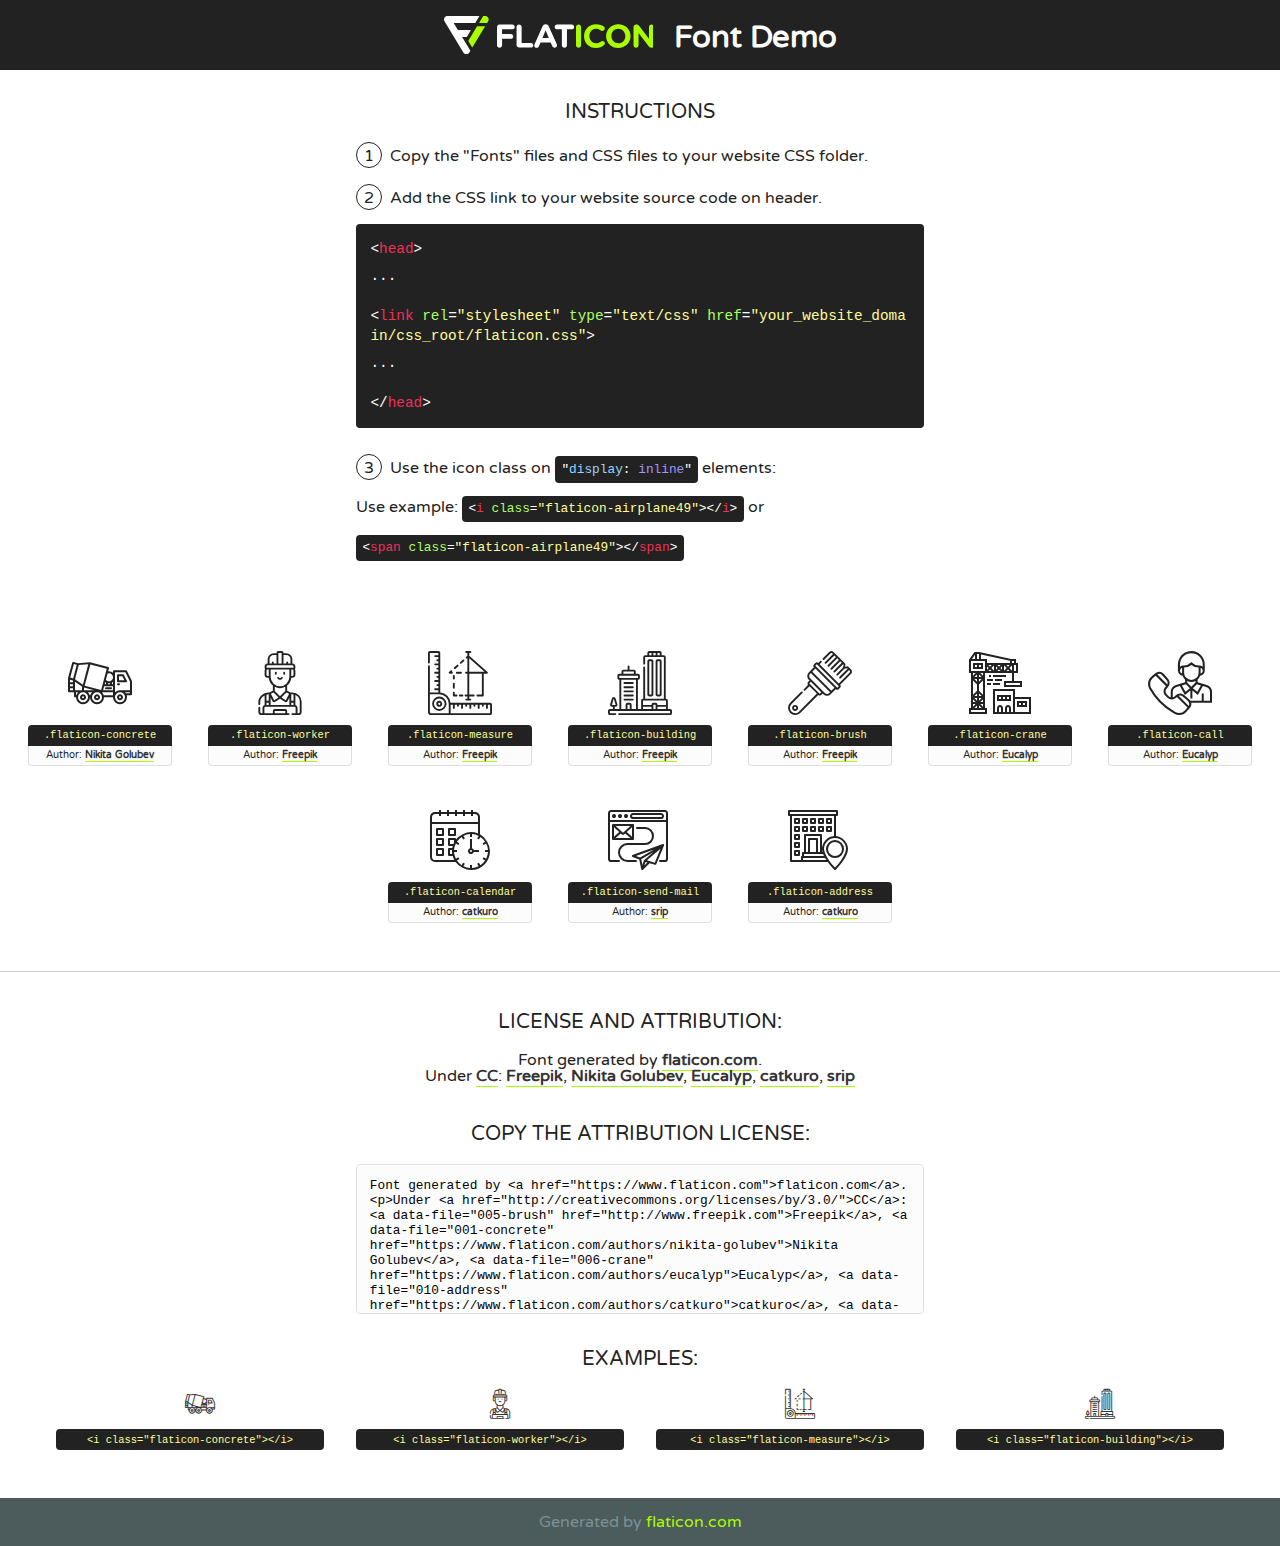
<file: lib/flaticon/font/flaticon.html>
<!DOCTYPE html>
<!--
  Flaticon icon font: Flaticon
  Creation date: 23/08/2020 07:24
-->
<html>
<!DOCTYPE html>
<html>

<head>
    <title>Flaticon WebFont</title>
    <link href="http://fonts.googleapis.com/css?family=Varela+Round" rel="stylesheet" type="text/css" />
    <link rel="stylesheet" type="text/css" href="flaticon.css">
    <meta charset="UTF-8">
    <style>
    html, body, div, span, applet, object, iframe,
    h1, h2, h3, h4, h5, h6, p, blockquote, pre,
    a, abbr, acronym, address, big, cite, code,
    del, dfn, em, img, ins, kbd, q, s, samp,
    small, strike, strong, sub, sup, tt, var,
    b, u, i, center,
    dl, dt, dd, ol, ul, li,
    fieldset, form, label, legend,
    table, caption, tbody, tfoot, thead, tr, th, td,
    article, aside, canvas, details, embed, 
    figure, figcaption, footer, header, hgroup, 
    menu, nav, output, ruby, section, summary,
    time, mark, audio, video {
        margin: 0;
        padding: 0;
        border: 0;
        font-size: 100%;
        font: inherit;
        vertical-align: baseline;
    }
    /* HTML5 display-role reset for older browsers */
    article, aside, details, figcaption, figure, 
    footer, header, hgroup, menu, nav, section {
        display: block;
    }
    body {
        line-height: 1;
    }
    ol, ul {
        list-style: none;
    }
    blockquote, q {
        quotes: none;
    }
    blockquote:before, blockquote:after,
    q:before, q:after {
        content: '';
        content: none;
    }
    table {
        border-collapse: collapse;
        border-spacing: 0;
    }
    body {
        font-family: 'Varela Round', Helvetica, Arial, sans-serif;
        font-size: 16px;
        color: #222;
    }
    a {
        color: #333;
        border-bottom: 1px solid #a9fd00;
        font-weight: bold;
        text-decoration: none;
    }
    * {
        -moz-box-sizing: border-box;
        -webkit-box-sizing: border-box;
        box-sizing: border-box;
        margin: 0;
        padding: 0;
    }
    [class^="flaticon-"]:before, [class*=" flaticon-"]:before, [class^="flaticon-"]:after, [class*=" flaticon-"]:after {
        font-family: Flaticon;
        font-size: 30px;
        font-style: normal;
        margin-left: 20px;
        color: #333;
    }
    .wrapper {
        max-width: 600px;
        margin: auto;
        padding: 0 1em;
    }
    .title {
        font-size: 1.25em;
        text-align: center;
        margin-bottom: 1em;
        text-transform: uppercase;
    }
    header {
        text-align: center;
        background-color: #222;
        color: #fff;
        padding: 1em;
    }
    header .logo {
        width: 210px;
        height: 38px;
        display: inline-block;
        vertical-align: middle;
        margin-right: 1em;
        border: none;
    }
    header strong {
        font-size: 1.95em;
        font-weight: bold;
        vertical-align: middle;
        margin-top: 5px;
        display: inline-block;
    }
    .demo {
        margin: 2em auto;
        line-height: 1.25em;
    }
    .demo ul li {
        margin-bottom: 1em;
    }
    .demo ul li .num {
        color: #222;
        border-radius: 20px;
        display: inline-block;
        width: 26px;
        padding: 3px;
        height: 26px;
        text-align: center;
        margin-right: 0.5em;
        border: 1px solid #222;
    }
    .demo ul li code {
        background-color: #222;
        border-radius: 4px;
        padding: 0.25em 0.5em;
        display: inline-block;
        color: #fff;
        font-family: Consolas,Monaco,Lucida Console,Liberation Mono,DejaVu Sans Mono,Bitstream Vera Sans Mono,Courier New, monospace;
        font-weight: lighter;
        margin-top: 1em;
        font-size: 0.8em;
        word-break: break-all;
    }
    .demo ul li code.big {
        padding: 1em;
        font-size: 0.9em;
    }
    .demo ul li code .red {
        color: #EF3159;
    }
    .demo ul li code .green {
        color: #ACFF65;
    }
    .demo ul li code .yellow {
        color: #FFFF99;
    }
    .demo ul li code .blue {
        color: #99D3FF;
    }
    .demo ul li code .purple {
        color: #A295FF;
    }
    .demo ul li code .dots {
        margin-top: 0.5em;
        display: block;
    }
    #glyphs {
        border-bottom: 1px solid #ccc;
        padding: 2em 0;
        text-align: center;
    }
    .glyph {
        display: inline-block;
        width: 9em;
        margin: 1em;
        text-align: center;
        vertical-align: top;
        background: #FFF;
    }
    .glyph .glyph-icon {
        padding: 10px;
        display: block;
        font-family:"Flaticon";
        font-size: 64px;
        line-height: 1;
    }
    .glyph .glyph-icon:before {
        font-size: 64px;
        color: #222;
        margin-left: 0;
    }
    .class-name {
        font-size: 0.65em;
        background-color: #222;
        color: #fff;
        border-radius: 4px 4px 0 0;
        padding: 0.5em;
        color: #FFFF99;
        font-family: Consolas,Monaco,Lucida Console,Liberation Mono,DejaVu Sans Mono,Bitstream Vera Sans Mono,Courier New, monospace;
    }
    .author-name {
        font-size: 0.6em;
        background-color: #fcfcfd;
        border: 1px solid #DEDEE4;
        border-top: 0;
        border-radius: 0 0 4px 4px;
        padding: 0.5em;
    }
    .class-name:last-child {
        font-size: 10px;
        color:#888;
    }
    .class-name:last-child a {
        font-size: 10px;
        color:#555;
    }
    .class-name:last-child a:hover {
        color:#a9fd00;
    }
    .glyph > input {
        display: block;
        width: 100px;
        margin: 5px auto;
        text-align: center;
        font-size: 12px;
        cursor: text;
    }
    .glyph > input.icon-input {
        font-family:"Flaticon";
        font-size: 16px;
        margin-bottom: 10px;
    }
    .attribution .title {
        margin-top: 2em;
    }
    .attribution textarea {
        background-color: #fcfcfd;
        padding: 1em;
        border: none;
        box-shadow: none;
        border: 1px solid #DEDEE4;
        border-radius: 4px;
        resize: none;
        width: 100%;
        height: 150px;
        font-size: 0.8em;
        font-family: Consolas,Monaco,Lucida Console,Liberation Mono,DejaVu Sans Mono,Bitstream Vera Sans Mono,Courier New, monospace;
        -webkit-appearance: none;
    }
    .iconsuse {
        margin: 2em auto;
        text-align: center;
        max-width: 1200px;
    }
    .iconsuse:after {
        content: '';
        display: table;
        clear: both;
    }
    .iconsuse .image {
        float: left;
        width: 25%;
        padding: 0 1em;
    }
    .iconsuse .image p {
        margin-bottom: 1em;
    }
    .iconsuse .image span {
        display: block;
        font-size: 0.65em;
        background-color: #222;
        color: #fff;
        border-radius: 4px;
        padding: 0.5em;
        color: #FFFF99;
        margin-top: 1em;
        font-family: Consolas,Monaco,Lucida Console,Liberation Mono,DejaVu Sans Mono,Bitstream Vera Sans Mono,Courier New, monospace;
    }
    #footer {
        text-align: center;
        background-color: #4C5B5C;
        color: #7c9192;
        padding: 1em;
    }
    #footer a {
        border: none;
        color: #a9fd00;
        font-weight: normal;
    }
    @media (max-width: 960px) {
        .iconsuse .image {
            width: 50%;
        }
    }
    @media (max-width: 560px) {
        .iconsuse .image {
            width: 100%;
        }
    }
    </style>
</head>

<body class="characters-off">

    <header>
        <a href="https://www.flaticon.com" target="_blank" class="logo">
            <svg version="1.1" xmlns="http://www.w3.org/2000/svg" xmlns:xlink="http://www.w3.org/1999/xlink" xmlns:a="http://ns.adobe.com/AdobeSVGViewerExtensions/3.0/" viewBox="0 0 560.875 102.036" enable-background="new 0 0 560.875 102.036" xml:space="preserve">
                <defs>
                </defs>
                <g>
                    <g class="letters">
                        <path fill="#ffffff" d="M141.596,29.675c0-3.777,2.985-6.767,6.764-6.767h34.438c3.426,0,6.15,2.728,6.15,6.15
                        c0,3.43-2.724,6.149-6.15,6.149h-27.674v13.091h23.719c3.429,0,6.151,2.724,6.151,6.15c0,3.43-2.723,6.149-6.151,6.149h-23.719
                        v17.574c0,3.773-2.986,6.761-6.764,6.761c-3.779,0-6.764-2.989-6.764-6.761V29.675z"></path>
                        <path fill="#ffffff" d="M193.844,29.149c0-3.781,2.985-6.767,6.764-6.767c3.776,0,6.763,2.985,6.763,6.767v42.957h25.039
                        c3.426,0,6.149,2.726,6.149,6.153c0,3.425-2.723,6.15-6.149,6.15h-31.802c-3.779,0-6.764-2.986-6.764-6.768V29.149z"></path>
                        <path fill="#ffffff" d="M241.891,75.71l21.438-48.407c1.492-3.341,4.215-5.357,7.906-5.357h0.792
                        c3.686,0,6.323,2.017,7.815,5.357l21.439,48.407c0.436,0.967,0.701,1.845,0.701,2.723c0,3.602-2.809,6.501-6.414,6.501
                        c-3.161,0-5.269-1.845-6.499-4.655l-4.132-9.661h-27.059l-4.301,10.102c-1.144,2.631-3.426,4.214-6.237,4.214
                        c-3.517,0-6.24-2.81-6.24-6.325C241.1,77.64,241.451,76.677,241.891,75.71z M279.932,58.666l-8.521-20.297l-8.526,20.297H279.932
                        z"></path>
                        <path fill="#ffffff" d="M314.864,35.387H301.86c-3.429,0-6.239-2.813-6.239-6.238c0-3.429,2.811-6.24,6.239-6.24h39.533
                        c3.426,0,6.237,2.811,6.237,6.24c0,3.425-2.811,6.238-6.237,6.238h-13.001v42.785c0,3.773-2.99,6.761-6.764,6.761
                        c-3.779,0-6.764-2.989-6.764-6.761V35.387z"></path>
                        <path fill="#A9FD00" d="M352.615,29.149c0-3.781,2.985-6.767,6.767-6.767c3.774,0,6.761,2.985,6.761,6.767v49.024
                        c0,3.773-2.987,6.761-6.761,6.761c-3.781,0-6.767-2.989-6.767-6.761V29.149z"></path>
                        <path fill="#A9FD00" d="M374.132,53.836v-0.179c0-17.481,13.178-31.801,32.065-31.801c9.22,0,15.459,2.458,20.557,6.238
                        c1.402,1.054,2.637,2.985,2.637,5.357c0,3.692-2.985,6.59-6.681,6.59c-1.845,0-3.071-0.702-4.044-1.319
                        c-3.776-2.813-7.729-4.393-12.562-4.393c-10.364,0-17.831,8.611-17.831,19.154v0.173c0,10.542,7.291,19.329,17.831,19.329
                        c5.715,0,9.492-1.756,13.359-4.834c1.049-0.874,2.458-1.491,4.039-1.491c3.429,0,6.325,2.813,6.325,6.236
                        c0,2.106-1.056,3.78-2.282,4.834c-5.539,4.834-12.036,7.733-21.878,7.733C387.572,85.464,374.132,71.493,374.132,53.836z"></path>
                        <path fill="#A9FD00" d="M433.009,53.836v-0.179c0-17.481,13.79-31.801,32.766-31.801c18.981,0,32.592,14.143,32.592,31.628v0.173
                        c0,17.483-13.785,31.807-32.769,31.807C446.625,85.464,433.009,71.32,433.009,53.836z M484.224,53.836v-0.179
                        c0-10.539-7.725-19.326-18.626-19.326c-10.893,0-18.449,8.611-18.449,19.154v0.173c0,10.542,7.73,19.329,18.626,19.329
                        C476.676,72.986,484.224,64.378,484.224,53.836z"></path>
                        <path fill="#A9FD00" d="M506.233,29.321c0-3.774,2.99-6.763,6.767-6.763h1.401c3.252,0,5.183,1.583,7.029,3.953l26.093,34.265
                        V29.059c0-3.692,2.99-6.677,6.681-6.677c3.683,0,6.671,2.985,6.671,6.677v48.934c0,3.78-2.987,6.765-6.764,6.765h-0.436
                        c-3.257,0-5.188-1.581-7.034-3.953l-27.056-35.492v32.944c0,3.687-2.985,6.676-6.678,6.676c-3.683,0-6.673-2.989-6.673-6.676
                        V29.321z"></path>
                    </g>
                    <g class="insignia">
                        <path fill="#ffffff" d="M48.372,56.137h12.517l11.156-18.537H37.186L25.688,18.539h57.825L94.668,0H9.271
                        C5.925,0,2.842,1.801,1.198,4.716c-1.644,2.907-1.593,6.482,0.134,9.343l50.38,83.501c1.678,2.781,4.689,4.476,7.938,4.476
                        c3.246,0,6.257-1.695,7.935-4.476l2.898-4.804L48.372,56.137z"></path>
                        <g class="i">
                            <path fill="#A9FD00" d="M93.575,18.539h0.031v0.004l21.652,0.004l2.705-4.488c1.727-2.861,1.778-6.436,0.133-9.343
                            C116.454,1.801,113.371,0,110.026,0h-5.294L93.575,18.539z"></path>
                            <polygon fill="#A9FD00" points="88.291,27.356 64.725,66.486 75.519,84.404 109.942,27.356"></polygon>
                        </g>
                    </g>
                </g>
            </svg>
        </a>
        <strong>Font Demo</strong>
    </header>


    <section class="demo wrapper">

        <p class="title">Instructions</p>

        <ul>
            <li>
                <span class="num">1</span>Copy the "Fonts" files and CSS files to your website CSS folder.
            </li>
            <li>
                <span class="num">2</span>Add the CSS link to your website source code on header.
                <code class="big">
                    &lt;<span class="red">head</span>&gt;
                    <br/><span class="dots">...</span>
                    <br/>&lt;<span class="red">link</span> <span class="green">rel</span>=<span class="yellow">"stylesheet"</span> <span class="green">type</span>=<span class="yellow">"text/css"</span> <span class="green">href</span>=<span class="yellow">"your_website_domain/css_root/flaticon.css"</span>&gt;
                    <br/><span class="dots">...</span>
                    <br/>&lt;/<span class="red">head</span>&gt;
                </code>
            </li>

            <li>
                <p>
                    <span class="num">3</span>Use the icon class on <code>"<span class="blue">display</span>:<span class="purple"> inline</span>"</code> elements:
                    <br />
                    Use example: <code>&lt;<span class="red">i</span> <span class="green">class</span>=<span class="yellow">&quot;flaticon-airplane49&quot;</span>&gt;&lt;/<span class="red">i</span>&gt;</code> or <code>&lt;<span class="red">span</span> <span class="green">class</span>=<span class="yellow">&quot;flaticon-airplane49&quot;</span>&gt;&lt;/<span class="red">span</span>&gt;</code>
            </li>
        </ul>

    </section>




   <section id="glyphs">          
    
      
        <div class="glyph"><div class="glyph-icon flaticon-concrete"></div>
            <div class="class-name">.flaticon-concrete</div>
            <div class="author-name">Author: <a data-file="001-concrete" href="https://www.flaticon.com/authors/nikita-golubev">Nikita Golubev</a> </div> 
        </div>        
        
        <div class="glyph"><div class="glyph-icon flaticon-worker"></div>
            <div class="class-name">.flaticon-worker</div>
            <div class="author-name">Author: <a data-file="002-worker" href="http://www.freepik.com">Freepik</a> </div> 
        </div>        
        
        <div class="glyph"><div class="glyph-icon flaticon-measure"></div>
            <div class="class-name">.flaticon-measure</div>
            <div class="author-name">Author: <a data-file="003-measure" href="http://www.freepik.com">Freepik</a> </div> 
        </div>        
        
        <div class="glyph"><div class="glyph-icon flaticon-building"></div>
            <div class="class-name">.flaticon-building</div>
            <div class="author-name">Author: <a data-file="004-building" href="http://www.freepik.com">Freepik</a> </div> 
        </div>        
        
        <div class="glyph"><div class="glyph-icon flaticon-brush"></div>
            <div class="class-name">.flaticon-brush</div>
            <div class="author-name">Author: <a data-file="005-brush" href="http://www.freepik.com">Freepik</a> </div> 
        </div>        
        
        <div class="glyph"><div class="glyph-icon flaticon-crane"></div>
            <div class="class-name">.flaticon-crane</div>
            <div class="author-name">Author: <a data-file="006-crane" href="https://www.flaticon.com/authors/eucalyp">Eucalyp</a> </div> 
        </div>        
        
        <div class="glyph"><div class="glyph-icon flaticon-call"></div>
            <div class="class-name">.flaticon-call</div>
            <div class="author-name">Author: <a data-file="007-call" href="https://www.flaticon.com/authors/eucalyp">Eucalyp</a> </div> 
        </div>        
        
        <div class="glyph"><div class="glyph-icon flaticon-calendar"></div>
            <div class="class-name">.flaticon-calendar</div>
            <div class="author-name">Author: <a data-file="008-calendar" href="https://www.flaticon.com/authors/catkuro">catkuro</a> </div> 
        </div>        
        
        <div class="glyph"><div class="glyph-icon flaticon-send-mail"></div>
            <div class="class-name">.flaticon-send-mail</div>
            <div class="author-name">Author: <a data-file="009-send-mail" href="https://www.flaticon.com/authors/srip">srip</a> </div> 
        </div>        
        
        <div class="glyph"><div class="glyph-icon flaticon-address"></div>
            <div class="class-name">.flaticon-address</div>
            <div class="author-name">Author: <a data-file="010-address" href="https://www.flaticon.com/authors/catkuro">catkuro</a> </div> 
        </div>        
        

    </section>



    <section class="attribution wrapper"   style="text-align:center;">

      <div class="title">License and attribution:</div><div class="attrDiv">Font generated by <a href="https://www.flaticon.com">flaticon.com</a>. <div><p>Under <a href="http://creativecommons.org/licenses/by/3.0/">CC</a>: <a data-file="005-brush" href="http://www.freepik.com">Freepik</a>, <a data-file="001-concrete" href="https://www.flaticon.com/authors/nikita-golubev">Nikita Golubev</a>, <a data-file="006-crane" href="https://www.flaticon.com/authors/eucalyp">Eucalyp</a>, <a data-file="010-address" href="https://www.flaticon.com/authors/catkuro">catkuro</a>, <a data-file="009-send-mail" href="https://www.flaticon.com/authors/srip">srip</a></p>  </div>
      </div>
      <div class="title">Copy the Attribution License:</div>

    <textarea onclick="this.focus();this.select();">Font generated by &lt;a href=&quot;https://www.flaticon.com&quot;&gt;flaticon.com&lt;/a&gt;. <p>Under <a href="http://creativecommons.org/licenses/by/3.0/">CC</a>: <a data-file="005-brush" href="http://www.freepik.com">Freepik</a>, <a data-file="001-concrete" href="https://www.flaticon.com/authors/nikita-golubev">Nikita Golubev</a>, <a data-file="006-crane" href="https://www.flaticon.com/authors/eucalyp">Eucalyp</a>, <a data-file="010-address" href="https://www.flaticon.com/authors/catkuro">catkuro</a>, <a data-file="009-send-mail" href="https://www.flaticon.com/authors/srip">srip</a></p>  
     </textarea>

    </section>

    <section class="iconsuse">

          <div class="title">Examples:</div>            
             
            <div class="image">
                <p>
                    <i class="glyph-icon flaticon-concrete"></i> 
                    <span>&lt;i class=&quot;flaticon-concrete&quot;&gt;&lt;/i&gt;</span>
                </p>
            </div>
            
            <div class="image">
                <p>
                    <i class="glyph-icon flaticon-worker"></i> 
                    <span>&lt;i class=&quot;flaticon-worker&quot;&gt;&lt;/i&gt;</span>
                </p>
            </div>
            
            <div class="image">
                <p>
                    <i class="glyph-icon flaticon-measure"></i> 
                    <span>&lt;i class=&quot;flaticon-measure&quot;&gt;&lt;/i&gt;</span>
                </p>
            </div>
            
            <div class="image">
                <p>
                    <i class="glyph-icon flaticon-building"></i> 
                    <span>&lt;i class=&quot;flaticon-building&quot;&gt;&lt;/i&gt;</span>
                </p>
            </div>
                       
        </div>
                            
    </section>

<div id="footer">
    <div>Generated by <a href="https://www.flaticon.com">flaticon.com</a>
    </div>
</div>



</body>
</html>
</file>
<file: lib/flaticon/font/flaticon.css>
/*
  	Flaticon icon font: Flaticon
  	Creation date: 23/08/2020 07:24
  	*/

@font-face {
  font-family: "Flaticon";
  src: url("./Flaticon.eot");
  src: url("./Flaticon.eot?#iefix") format("embedded-opentype"),
       url("./Flaticon.woff2") format("woff2"),
       url("./Flaticon.woff") format("woff"),
       url("./Flaticon.ttf") format("truetype"),
       url("./Flaticon.svg#Flaticon") format("svg");
  font-weight: normal;
  font-style: normal;
}

@media screen and (-webkit-min-device-pixel-ratio:0) {
  @font-face {
    font-family: "Flaticon";
    src: url("./Flaticon.svg#Flaticon") format("svg");
  }
}

[class^="flaticon-"]:before, [class*=" flaticon-"]:before,
[class^="flaticon-"]:after, [class*=" flaticon-"]:after {   
  font-family: Flaticon;
        font-size: 20px;
font-style: normal;
margin-left: 20px;
}

.flaticon-concrete:before { content: "\f100"; }
.flaticon-worker:before { content: "\f101"; }
.flaticon-measure:before { content: "\f102"; }
.flaticon-building:before { content: "\f103"; }
.flaticon-brush:before { content: "\f104"; }
.flaticon-crane:before { content: "\f105"; }
.flaticon-call:before { content: "\f106"; }
.flaticon-calendar:before { content: "\f107"; }
.flaticon-send-mail:before { content: "\f108"; }
.flaticon-address:before { content: "\f109"; }
</file>
<file: css/style.css>
/*******************************/
/********* General CSS *********/
/*******************************/
body {
    color: #666666;
    background: #dddddd;
    font-family: 'Poppins', sans-serif;
    font-weight: 400;
}

h1,
h2, 
h3, 
h4,
h5, 
h6 {
    color: #2D3279;
}

a {
    color: #666666;
    transition: .3s;
}

a:hover,
a:active,
a:focus {
    color: #0B94C3;
    outline: none;
    text-decoration: none;
}

.btn:focus {
    box-shadow: none;
}

.wrapper {
    position: relative;
    width: 100%;
    max-width: 1366px;
    margin: 0 auto;
    background: #ffffff;
}

.back-to-top {
    position: fixed;
    display: none;
    background: #0B94C3;
    color: #121518;
    width: 44px;
    height: 44px;
    text-align: center;
    line-height: 1;
    font-size: 22px;
    right: 15px;
    bottom: 15px;
    transition: background 0.5s;
    z-index: 9;
}

.back-to-top:hover {
    color: #0B94C3;
    background: #121518;
}

.back-to-top i {
    padding-top: 10px;
}

.btn {
    transition: .3s;
}


/**********************************/
/********** Top Bar CSS ***********/
/**********************************/
.top-bar {
    position: relative;
    height: 90px;
    background: #0B94C3;
}

.top-bar .logo {
    padding: 15px 0;
    text-align: left;
    overflow: hidden;
}

.top-bar .logo h1 {
    margin: 0;
    color: #2D3279;
    font-size: 60px;
    line-height: 60px;
    font-weight: 700;
}

.top-bar .logo img {
    max-width: 100%;
    max-height: 60px;
}

.top-bar .top-bar-item {
    display: flex;
    align-items: center;
    justify-content: flex-end;
}

.top-bar .top-bar-icon {
    width: 40px;
    display: flex;
    align-items: center;
    justify-content: center;
}

.top-bar .top-bar-icon [class^="flaticon-"]::before {
    margin: 0;
    color: #FFFFFF;
    font-size: 40px;
}

.top-bar .top-bar-text {
    padding-left: 15px;
}

.top-bar .top-bar-text h3 {
    margin: 0 0 5px 0;
    color: #2D3279;
    font-size: 16px;
    font-weight: 400;
}

.top-bar .top-bar-text p {
    margin: 0;
    color: #2D3279;
    font-size: 13px;
    font-weight: 400;
}

@media (min-width: 992px) {
    .top-bar {
        padding: 0 60px;
    }
}

@media (max-width: 991.98px) {
    .top-bar .logo {
        text-align: center;
    }
}


/**********************************/
/*********** Nav Bar CSS **********/
/**********************************/
.nav-bar {
    position: relative;
    background: #0B94C3;
    transition: .3s;
}

.nav-bar .container-fluid {
    padding: 0;
}

.nav-bar.nav-sticky {
    position: fixed;
    top: 0;
    width: 100%;
    max-width: 1366px;
    box-shadow: 0 2px 5px rgba(0, 0, 0, .3);
    z-index: 999;
}

.nav-bar .navbar {
    height: 100%;
    background: #2D3279 !important;
}

.navbar-dark .navbar-nav .nav-link,
.navbar-dark .navbar-nav .nav-link:focus,
.navbar-dark .navbar-nav .nav-link:hover,
.navbar-dark .navbar-nav .nav-link.active {
    padding: 10px 10px 8px 10px;
    color: #ffffff;
}

.navbar-dark .navbar-nav .nav-link:hover,
.navbar-dark .navbar-nav .nav-link.active {
    color: #0B94C3;
    transition: none;
}

.nav-bar .dropdown-menu {
    margin-top: 0;
    border: 0;
    border-radius: 0;
    background: #f8f9fa;
}

.nav-bar .btn {
    color: #ffffff;
    border: 2px solid #ffffff;
    border-radius: 0;
}

.nav-bar .btn:hover {
    color: #2D3279;
    background: #0B94C3;
    border-color: #0B94C3;
}

@media (min-width: 992px) {
    .nav-bar {
        padding: 0 75px;
    }
    
    .nav-bar.nav-sticky {
        padding: 0;
    }
    
    .nav-bar .navbar {
        padding: 20px;
    }
    
    .nav-bar .navbar-brand {
        display: none;
    }
    
    .nav-bar a.nav-link {
        padding: 8px 15px;
        font-size: 15px;
        text-transform: uppercase;
    }
}

@media (max-width: 991.98px) {
    .nav-bar .navbar {
        padding: 15px;
    }
    
    .nav-bar a.nav-link {
        padding: 5px;
    }
    
    .nav-bar .dropdown-menu {
        box-shadow: none;
    }
    
    .nav-bar .btn {
        display: none;
    }
}


/*******************************/
/******** Carousel CSS *********/
/*******************************/
.carousel {
    position: relative;
    width: 100%;
    height: calc(100vh - 170px);
    min-height: 400px;
    margin: 0 auto;
    text-align: center;
    overflow: hidden;
}

.carousel .carousel-inner,
.carousel .carousel-item {
    position: relative;
    width: 100%;
    height: 100%;
}

.carousel .carousel-item img {
    width: 100%;
    height: 100%;
    object-fit: cover;
}

.carousel .carousel-item::after {
    position: absolute;
    content: "";
    width: 100%;
    height: 100%;
    top: 0;
    left: 0;
    background: rgba(0, 0, 0, .3);
    z-index: 1;
}

.carousel .carousel-caption {
    position: absolute;
    top: 0;
    bottom: 0;
    display: flex;
    align-items: center;
    justify-content: center;
    flex-direction: column;
    height: calc(100vh - 170px);
    min-height: 400px;
}

.carousel .carousel-caption p {
    color: #ffffff;
    font-size: 30px;
    margin-bottom: 15px;
    letter-spacing: 1px;
}

.carousel .carousel-caption h1 {
    color: #ffffff;
    font-size: 60px;
    font-weight: 700;
    margin-bottom: 35px;
}

.carousel .carousel-caption .btn {
    padding: 15px 35px;
    font-size: 18px;
    font-weight: 500;
    letter-spacing: 1px;
    text-transform: uppercase;
    color: #ffffff;
    background: transparent;
    border: 2px solid #ffffff;
    border-radius: 0;
    transition: .3s;
}

.carousel .carousel-caption .btn:hover {
    color: #2D3279;
    background: #0B94C3;
    border-color: #0B94C3;
}

@media (max-width: 767.98px) {
    .carousel .carousel-caption h1 {
        font-size: 40px;
        font-weight: 700;
    }
    
    .carousel .carousel-caption p {
        font-size: 20px;
    }
    
    .carousel .carousel-caption .btn {
        padding: 12px 30px;
        font-size: 18px;
        font-weight: 500;
        letter-spacing: 0;
    }
}

@media (max-width: 575.98px) {
    .carousel .carousel-caption h1 {
        font-size: 30px;
        font-weight: 500;
    }
    
    .carousel .carousel-caption p {
        font-size: 16px;
    }
    
    .carousel .carousel-caption .btn {
        padding: 10px 25px;
        font-size: 16px;
        font-weight: 400;
        letter-spacing: 0;
    }
}

.carousel .animated {
    -webkit-animation-duration: 1.5s;
    animation-duration: 1.5s;
}


/*******************************/
/******* Page Header CSS *******/
/*******************************/
.page-header {
    position: relative;
    margin-bottom: 45px;
    padding: 90px 0;
    text-align: center;
    background: #0B94C3;
}

.page-header h2 {
    position: relative;
    color: #2D3279;
    font-size: 60px;
    font-weight: 700;
    margin-bottom: 20px;
    padding-bottom: 5px;
}

.page-header h2::after {
    position: absolute;
    content: "";
    width: 100px;
    height: 2px;
    left: calc(50% - 50px);
    bottom: 0;
    background: #2D3279;
}

.page-header a {
    position: relative;
    padding: 0 12px;
    font-size: 22px;
    color: #2D3279;
}

.page-header a:hover {
    color: #ffffff;
}

.page-header a::after {
    position: absolute;
    content: "/";
    width: 8px;
    height: 8px;
    top: -2px;
    right: -7px;
    text-align: center;
    color: #121518;
}

.page-header a:last-child::after {
    display: none;
}

@media (max-width: 991.98px) {
    .page-header {
        padding: 60px 0;
    }
    
    .page-header h2 {
        font-size: 45px;
    }
    
    .page-header a {
        font-size: 20px;
    }
}

@media (max-width: 767.98px) {
    .page-header {
        padding: 45px 0;
    }
    
    .page-header h2 {
        font-size: 35px;
    }
    
    .page-header a {
        font-size: 18px;
    }
}


/*******************************/
/******* Section Header ********/
/*******************************/
.section-header {
    position: relative;
    width: 100%;
    margin-bottom: 45px;
}

.section-header p {
    color: #0B94C3;
    font-size: 18px;
    font-weight: 600;
    margin-bottom: 5px;
}

.section-header h2 {
    margin: 0;
    position: relative;
    font-size: 50px;
    font-weight: 700;
}

@media (max-width: 767.98px) {
    .section-header h2 {
        font-size: 30px;
    }
}


/*******************************/
/********* Feature CSS *********/
/*******************************/
.feature {
    position: relative;
    margin-bottom: 45px;
}

.feature .col-md-12 {
    background: #2D3279;
}
    
.feature .col-md-12:nth-child(2n) {
    color: #2D3279;
    background: #0B94C3;
}

.feature .feature-item {
    min-height: 250px;
    padding: 30px;
    display: flex;
    align-items: center;
    justify-content: flex-start;
}

.feature .feature-icon {
    position: relative;
    width: 60px;
    display: flex;
    align-items: center;
    justify-content: center;
}

.feature .feature-icon::before {
    position: absolute;
    content: "";
    width: 80px;
    height: 80px;
    top: -20px;
    left: -10px;
    border: 2px dotted #ffffff;
    border-radius: 60px;
    z-index: 1;
}

.feature .feature-icon::after {
    position: absolute;
    content: "";
    width: 79px;
    height: 79px;
    top: -18px;
    left: -9px;
    background: #2D3279;
    border-radius: 60px;
    z-index: 2;
}

.feature .col-md-12:nth-child(2n) .feature-icon::after {
    background: #0B94C3;
}

.feature .feature-icon [class^="flaticon-"]::before {
    position: relative;
    margin: 0;
    color: #FFFFFF;
    font-size: 60px;
    line-height: 60px;
    z-index: 3;
}

.feature .feature-text {
    padding-left: 30px;
}

.feature .feature-text h3 {
    margin: 0 0 10px 0;
    color: #FFFFFF;
    font-size: 25px;
    font-weight: 600;
}

.feature .feature-text p {
    margin: 0;
    color: #FFFFFF;
    font-size: 18px;
    font-weight: 400;
}

.feature .col-md-12:nth-child(2n) [class^="flaticon-"]::before,
.feature .col-md-12:nth-child(2n) h3,
.feature .col-md-12:nth-child(2n) p {
    color: #2D3279;
}


/*******************************/
/********** About CSS **********/
/*******************************/
.about {
    position: relative;
    width: 100%;
    padding: 45px 0;
}

.about .section-header {
    margin-bottom: 30px;
}

.about .about-img {
    position: relative;
    height: 100%;
}

.about .about-img img {
    width: 100%;
    height: 100%;
    object-fit: cover;
}

.about .about-text p {
    font-size: 16px;
}

.about .about-text a.btn {
    position: relative;
    margin-top: 15px;
    padding: 15px 35px;
    font-size: 16px;
    font-weight: 500;
    letter-spacing: 1px;
    color: #2D3279;
    border-radius: 0;
    background: #0B94C3;
    transition: .3s;
}

.about .about-text a.btn:hover {
    color: #0B94C3;
    background: #2D3279;
}

@media (max-width: 767.98px) {
    .about .about-img {
        margin-bottom: 30px;
        height: auto;
    }
}


/*******************************/
/********** Fact CSS ***********/
/*******************************/
.fact {
    position: relative;
    width: 100%;
    padding: 45px 0;
}

.fact .col-6 {
    display: flex;
    align-items: flex-start;
}

.fact .fact-icon {
    position: relative;
    margin: 7px 15px 0 15px;
    width: 60px;
    display: flex;
    align-items: center;
    justify-content: center;
}

.fact .fact-icon [class^="flaticon-"]::before {
    margin: 0;
    font-size: 60px;
    line-height: 60px;
    background-image: linear-gradient(#ffffff, #0B94C3);
    -webkit-background-clip: text;
    -webkit-text-fill-color: transparent;
}

.fact .fact-right .fact-icon [class^="flaticon-"]::before {
    background-image: linear-gradient(#ffffff, #2D3279);
}

.fact .fact-left,
.fact .fact-right {
    padding-top: 60px;
    padding-bottom: 60px;
}

.fact .fact-text h2 {
    font-size: 35px;
    font-weight: 700;
}

.fact .fact-text p {
    margin: 0;
    font-size: 16px;
    font-weight: 600;
    text-transform: uppercase;
}

.fact .fact-left {
    color: #FFFFFF;
    background: #2D3279;
}

.fact .fact-right {
    color: #2D3279;
    background: #0B94C3;
}

.fact .fact-left h2 {
    color: #FFFFFF;
}


/*******************************/
/********* Service CSS *********/
/*******************************/
.service {
    position: relative;
    width: 100%;
    padding: 45px 0 15px 0;
}

.service .service-item {
    position: relative;
    width: 100%;
    text-align: center;
    margin-bottom: 30px;
}

.service .service-img {
    position: relative;
    overflow: hidden;
}

.service .service-img img {
    width: 100%;
}

.service .service-overlay {
    position: absolute;
    width: 100%;
    height: 100%;
    top: 0;
    left: 0;
    padding: 30px;
    display: flex;
    align-items: center;
    justify-content: center;
    background: rgba(3, 15, 39, .7);
    transition: .5s;
    opacity: 0;
}

.service .service-item:hover .service-overlay {
    opacity: 1;
}

.service .service-overlay p {
    margin: 0;
    color: #ffffff;
}

.service .service-text {
    display: flex;
    align-items: center;
    height: 60px;
    background: #2D3279;
    overflow: hidden;
    white-space: nowrap;
    text-overflow: ellipsis;
}

.service .service-text h3 {
    margin: 0;
    padding: 0 15px 0 25px;
    width: calc(100% - 60px);
    font-size: 20px;
    font-weight: 700;
    color: #0B94C3;
    text-align: left;
    overflow: hidden;
    white-space: nowrap;
    text-overflow: ellipsis;
}

.service .service-item a.btn {
    width: 60px;
    height: 60px;
    padding: 3px 0 0 3px;
    display: flex;
    align-items: center;
    justify-content: center;
    font-size: 60px;
    line-height: 60px;
    font-weight: 100;
    color: #2D3279;
    background: #0B94C3;
    border-radius: 0;
    transition: .3s;
}

.service .service-item:hover a.btn {
    color: #ffffff;
}


/*******************************/
/********** Video CSS **********/
/*******************************/
.video {
    position: relative;
    margin: 45px 0;
    height: 100%;
    min-height: 500px;
    background: linear-gradient(rgba(3, 15, 39, .9), rgba(3, 15, 39, .9)), url(../img/carousel-1.jpg);
    background-attachment: fixed;
    background-position: center;
    background-repeat: no-repeat;
    background-size: cover;
}

.video .btn-play {
    position: absolute;
    z-index: 1;
    top: 50%;
    left: 50%;
    transform: translateX(-50%) translateY(-50%);
    box-sizing: content-box;
    display: block;
    width: 32px;
    height: 44px;
    border-radius: 50%;
    border: none;
    outline: none;
    padding: 18px 20px 18px 28px;
}

.video .btn-play:before {
    content: "";
    position: absolute;
    z-index: 0;
    left: 50%;
    top: 50%;
    transform: translateX(-50%) translateY(-50%);
    display: block;
    width: 100px;
    height: 100px;
    background: #0B94C3;
    border-radius: 50%;
    animation: pulse-border 1500ms ease-out infinite;
}

.video .btn-play:after {
    content: "";
    position: absolute;
    z-index: 1;
    left: 50%;
    top: 50%;
    transform: translateX(-50%) translateY(-50%);
    display: block;
    width: 100px;
    height: 100px;
    background: #0B94C3;
    border-radius: 50%;
    transition: all 200ms;
}

.video .btn-play:hover:after {
    background-color: darken(#0B94C3, 10%);
}

.video .btn-play img {
    position: relative;
    z-index: 3;
    max-width: 100%;
    width: auto;
    height: auto;
}

.video .btn-play span {
    display: block;
    position: relative;
    z-index: 3;
    width: 0;
    height: 0;
    border-left: 32px solid #2D3279;
    border-top: 22px solid transparent;
    border-bottom: 22px solid transparent;
}

@keyframes pulse-border {
  0% {
    transform: translateX(-50%) translateY(-50%) translateZ(0) scale(1);
    opacity: 1;
  }
  100% {
    transform: translateX(-50%) translateY(-50%) translateZ(0) scale(1.5);
    opacity: 0;
  }
}

#videoModal .modal-dialog {
    position: relative;
    max-width: 800px;
    margin: 60px auto 0 auto;
}

#videoModal .modal-body {
    position: relative;
    padding: 0px;
}

#videoModal .close {
    position: absolute;
    width: 30px;
    height: 30px;
    right: 0px;
    top: -30px;
    z-index: 999;
    font-size: 30px;
    font-weight: normal;
    color: #ffffff;
    background: #000000;
    opacity: 1;
}


/*******************************/
/*********** Team CSS **********/
/*******************************/
.team {
    position: relative;
    width: 100%;
    padding: 45px 0 15px 0;
}

.team .team-item {
    position: relative;
    margin-bottom: 30px;
    overflow: hidden;
}

.team .team-img {
    position: relative;
}

.team .team-img img {
    width: 100%;
}

.team .team-text {
    position: relative;
    padding: 25px 15px;
    text-align: center;
    background: #2D3279;
    transition: .5s;
}

.team .team-text h2 {
    font-size: 20px;
    font-weight: 600;
    color: #0B94C3;
    transition: .5s;
}

.team .team-text p {
    margin: 0;
    color: #ffffff;
}

.team .team-item:hover .team-text {
    background: #0B94C3;
}

.team .team-item:hover .team-text h2 {
    color: #2D3279;
    letter-spacing: 1px;
}

.team .team-social {
    position: absolute;
    width: 100px;
    top: 0;
    left: -50px;
    display: flex;
    flex-direction: column;
    font-size: 0;
}

.team .team-social a {
    position: relative;
    left: 0;
    width: 50px;
    height: 50px;
    display: flex;
    align-items: center;
    justify-content: center;
    font-size: 18px;
    color: #ffffff;
}

.team .team-item:hover .team-social a:first-child {
    background: #00acee;
    left: 50px;
    transition: .3s 0s;
}

.team .team-item:hover .team-social a:nth-child(2) {
    background: #3b5998;
    left: 50px;
    transition: .3s .1s;
}

.team .team-item:hover .team-social a:nth-child(3) {
    background: #0e76a8;
    left: 50px;
    transition: .3s .2s;
}

.team .team-item:hover .team-social a:nth-child(4) {
    background: #3f729b;
    left: 50px;
    transition: .3s .3s;
}


/*******************************/
/*********** FAQs CSS **********/
/*******************************/
.faqs {
    position: relative;
    width: 100%;
    padding: 45px 0;
}

.faqs .row {
    position: relative;
}

.faqs .row::after {
    position: absolute;
    content: "";
    width: 1px;
    height: 100%;
    top: 0;
    left: calc(50% - .5px);
    background: #0B94C3;
}

.faqs #accordion-1 {
    padding-right: 15px;
}

.faqs #accordion-2 {
    padding-left: 15px;
}

@media(max-width: 767.98px) {
    .faqs .row::after {
        display: none;
    }
    
    .faqs #accordion-1,
    .faqs #accordion-2 {
        padding: 0;
    }
    
    .faqs #accordion-2 {
        padding-top: 15px;
    }
}

.faqs .card {
    margin-bottom: 15px;
    border: none;
    border-radius: 0;
}

.faqs .card:last-child {
    margin-bottom: 0;
}

.faqs .card-header {
    padding: 0;
    border: none;
    background: #ffffff;
}

.faqs .card-header a {
    display: block;
    padding: 10px 25px;
    width: 100%;
    color: #121518;
    font-size: 16px;
    line-height: 40px;
    border: 1px solid rgba(0, 0, 0, .1);
    transition: .5s;
}

.faqs .card-header [data-toggle="collapse"][aria-expanded="true"] {
    background: #0B94C3;
}

.faqs .card-header [data-toggle="collapse"]:after {
    font-family: 'font Awesome 5 Free';
    content: "\f067";
    float: right;
    color: #0B94C3;
    font-size: 12px;
    font-weight: 900;
    transition: .5s;
}

.faqs .card-header [data-toggle="collapse"][aria-expanded="true"]:after {
    font-family: 'font Awesome 5 Free';
    content: "\f068";
    float: right;
    color: #2D3279;
    font-size: 12px;
    font-weight: 900;
    transition: .5s;
}

.faqs .card-body {
    padding: 20px 25px;
    font-size: 16px;
    background: #ffffff;
    border: 1px solid rgba(0, 0, 0, .1);
    border-top: none;
}


/*******************************/
/******* Testimonial CSS *******/
/*******************************/
.testimonial {
    position: relative;
    margin: 45px 0;
    padding: 90px 0;
    text-align: center;
    background: linear-gradient(rgba(3, 15, 39, .9), rgba(3, 15, 39, .9)), url(../img/carousel-1.jpg);
    background-attachment: fixed;
    background-position: center;
    background-repeat: no-repeat;
    background-size: cover;
}

.testimonial .container {
    max-width: 760px;
}

.about-page .testimonial {
    padding-bottom: 90px;
}

.testimonial .testimonial-slider-nav {
    position: relative;
    width: 300px;
    margin: 0 auto;
}

.testimonial .testimonial-slider-nav .slick-slide {
    position: relative;
    opacity: 0;
    transition: .5s;
}

.testimonial .testimonial-slider-nav .slick-active {
    opacity: 1;
    transform: scale(1.3);
}

.testimonial .testimonial-slider-nav .slick-center {
    transform: scale(1.8);
    z-index: 1;
}

.testimonial .testimonial-slider-nav .slick-slide img {
    position: relative;
    display: block;
    margin-top: 37px;
    width: 100%;
    height: auto;
    border-radius: 100px;
}

.testimonial .testimonial-slider {
    position: relative;
    margin-top: 15px;
    padding-top: 50px;
}

.testimonial .testimonial-slider::before {
    position: absolute;
    content: "";
    width: 60px;
    height: 50px;
    top: 0;
    left: calc(50% - 30px);
    background: url(../img/quote.png) top center no-repeat;
}

.testimonial .testimonial-slider h3 {
    color: #0B94C3;
    font-size: 22px;
    font-weight: 700;
}

.testimonial .testimonial-slider h4 {
    font-size: 14px;
    font-weight: 300;
    color: #ffffff;
    font-style: italic;
    margin-bottom: 10px;
}

.testimonial .testimonial-slider p {
    color: #ffffff;
    font-size: 16px;
    font-weight: 300;
    margin: 0;
}


/*******************************/
/*********** Blog CSS **********/
/*******************************/
.blog {
    position: relative;
    width: 100%;
    padding: 45px 0 15px 0;
}

.blog .blog-item {
    position: relative;
    width: 100%;
    text-align: center;
    margin-bottom: 30px;
}

.blog .blog-img {
    position: relative;
    overflow: hidden;
}

.blog .blog-img img {
    width: 100%;
}

.blog .blog-title {
    display: flex;
    align-items: center;
    height: 60px;
    background: #2D3279;
    overflow: hidden;
    white-space: nowrap;
    text-overflow: ellipsis;
}

.blog .blog-title h3 {
    margin: 0;
    padding: 0 15px 0 25px;
    width: calc(100% - 60px);
    font-size: 18px;
    font-weight: 700;
    color: #0B94C3;
    text-align: left;
    overflow: hidden;
    white-space: nowrap;
    text-overflow: ellipsis;
}

.blog .blog-title a.btn {
    width: 60px;
    height: 60px;
    padding: 3px 0 0 3px;
    display: flex;
    align-items: center;
    justify-content: center;
    font-size: 60px;
    line-height: 60px;
    font-weight: 100;
    color: #2D3279;
    background: #0B94C3;
    border-radius: 0;
    transition: .3s;
}

.blog .blog-item:hover a.btn {
    color: #ffffff;
}

.blog .blog-meta {
    position: relative;
    padding: 25px 0 10px 0;
    background: #f3f6ff;
}

.blog .blog-meta::after {
    position: absolute;
    content: "";
    width: 100px;
    height: 1px;
    left: calc(50% - 50px);
    bottom: 0;
    background: #0B94C3;
}

.blog .blog-meta p {
    display: inline-block;
    margin: 0;
    padding: 0 3px;
    font-size: 14px;
    font-weight: 300;
    font-style: italic;
    color: #666666;
}

.blog .blog-meta p a {
    margin-left: 5px;
    font-style: normal;
}

.blog .blog-text {
    padding: 10px 25px 25px 25px;
    background: #f3f6ff;
}

.blog .blog-text p {
    margin: 0;
    font-size: 16px;
}

.blog .pagination .page-link {
    color: #2D3279;
    border-radius: 0;
    border-color: #0B94C3;
}

.blog .pagination .page-link:hover,
.blog .pagination .page-item.active .page-link {
    color: #0B94C3;
    background: #2D3279;
}

.blog .pagination .disabled .page-link {
    color: #999999;
}


/*******************************/
/******* Single Post CSS *******/
/*******************************/
.single {
    position: relative;
    padding: 45px 0;
}

.single .single-content {
    position: relative;
    margin-bottom: 30px;
    overflow: hidden;
}

.single .single-content img {
    margin-bottom: 20px;
    width: 100%;
}

.single .single-tags {
    margin: -5px -5px 41px -5px;
    font-size: 0;
}

.single .single-tags a {
    margin: 5px;
    display: inline-block;
    padding: 7px 15px;
    font-size: 14px;
    font-weight: 400;
    color: #666666;
    border: 1px solid #dddddd;
}

.single .single-tags a:hover {
    color: #0B94C3;
    background: #2D3279;
}

.single .single-bio {
    margin-bottom: 45px;
    padding: 30px;
    background: #f3f6ff;
    display: flex;
}

.single .single-bio-img {
    width: 100%;
    max-width: 100px;
}

.single .single-bio-img img {
    width: 100%;
}

.single .single-bio-text {
    padding-left: 30px;
}

.single .single-bio-text h3 {
    font-size: 20px;
    font-weight: 700;
}

.single .single-bio-text p {
    margin: 0;
}

.single .single-related {
    margin-bottom: 45px;
}

.single .single-related h2 {
    font-size: 30px;
    font-weight: 700;
    margin-bottom: 25px;
}

.single .related-slider {
    position: relative;
    margin: 0 -15px;
    width: calc(100% + 30px);
}

.single .related-slider .post-item {
    margin: 0 15px;
}

.single .post-item {
    display: flex;
    align-items: center;
    margin-bottom: 15px;
}

.single .post-item .post-img {
    width: 100%;
    max-width: 80px;
}

.single .post-item .post-img img {
    width: 100%;
}

.single .post-item .post-text {
    padding-left: 15px;
}

.single .post-item .post-text a {
    font-size: 16px;
    font-weight: 400;
}

.single .post-item .post-meta {
    display: flex;
    margin-top: 8px;
}

.single .post-item .post-meta p {
    display: inline-block;
    margin: 0;
    padding: 0 3px;
    font-size: 14px;
    font-weight: 300;
    font-style: italic;
}

.single .post-item .post-meta p a {
    margin-left: 5px;
    font-size: 14px;
    font-weight: 300;
    font-style: normal;
}

.single .related-slider .owl-nav {
    position: absolute;
    width: 90px;
    top: -55px;
    right: 15px;
    display: flex;
}

.single .related-slider .owl-nav .owl-prev,
.single .related-slider .owl-nav .owl-next {
    margin-left: 15px;
    width: 30px;
    height: 30px;
    display: flex;
    align-items: center;
    justify-content: center;
    color: #2D3279;
    background: #0B94C3;
    font-size: 16px;
    transition: .3s;
}

.single .related-slider .owl-nav .owl-prev:hover,
.single .related-slider .owl-nav .owl-next:hover {
    color: #0B94C3;
    background: #2D3279;
}

.single .single-comment {
    position: relative;
    margin-bottom: 45px;
}

.single .single-comment h2 {
    font-size: 30px;
    font-weight: 700;
    margin-bottom: 25px;
}

.single .comment-list {
    list-style: none;
    padding: 0;
}

.single .comment-child {
    list-style: none;
}

.single .comment-body {
    display: flex;
    margin-bottom: 30px;
}

.single .comment-img {
    width: 60px;
}

.single .comment-img img {
    width: 100%;
}

.single .comment-text {
    padding-left: 15px;
    width: calc(100% - 60px);
}

.single .comment-text h3 {
    font-size: 18px;
    font-weight: 600;
    margin-bottom: 3px;
}

.single .comment-text span {
    display: block;
    font-size: 14px;
    font-weight: 300;
    margin-bottom: 5px;
}

.single .comment-text .btn {
    padding: 3px 10px;
    font-size: 14px;
    color: #2D3279;
    background: #dddddd;
    border-radius: 0;
}

.single .comment-text .btn:hover {
    background: #0B94C3;
}

.single .comment-form {
    position: relative;
}

.single .comment-form h2 {
    font-size: 30px;
    font-weight: 700;
    margin-bottom: 25px;
}

.single .comment-form form {
    padding: 30px;
    background: #f3f6ff;
}

.single .comment-form form .form-group:last-child {
    margin: 0;
}

.single .comment-form input,
.single .comment-form textarea {
    border-radius: 0;
}

.single .comment-form .btn {
    padding: 15px 30px;
    color: #2D3279;
    background: #0B94C3;
}

.single .comment-form .btn:hover {
    color: #0B94C3;
    background: #2D3279;
}


/**********************************/
/*********** Sidebar CSS **********/
/**********************************/
.sidebar {
    position: relative;
    width: 100%;
}

@media(max-width: 991.98px) {
    .sidebar {
        margin-top: 45px;
    }
}

.sidebar .sidebar-widget {
    position: relative;
    margin-bottom: 45px;
}

.sidebar .sidebar-widget .widget-title {
    position: relative;
    margin-bottom: 30px;
    padding-bottom: 5px;
    font-size: 30px;
    font-weight: 700;
}

.sidebar .sidebar-widget .widget-title::after {
    position: absolute;
    content: "";
    width: 60px;
    height: 2px;
    bottom: 0;
    left: 0;
    background: #0B94C3;
}

.sidebar .sidebar-widget .search-widget {
    position: relative;
}

.sidebar .search-widget input {
    height: 50px;
    border: 1px solid #dddddd;
    border-radius: 0;
}

.sidebar .search-widget input:focus {
    box-shadow: none;
}

.sidebar .search-widget .btn {
    position: absolute;
    top: 6px;
    right: 15px;
    height: 40px;
    padding: 0;
    font-size: 25px;
    color: #0B94C3;
    background: none;
    border-radius: 0;
    border: none;
    transition: .3s;
}

.sidebar .search-widget .btn:hover {
    color: #2D3279;
}

.sidebar .sidebar-widget .recent-post {
    position: relative;
}

.sidebar .sidebar-widget .tab-post {
    position: relative;
}

.sidebar .tab-post .nav.nav-pills .nav-link {
    color: #0B94C3;
    background: #2D3279;
    border-radius: 0;
}

.sidebar .tab-post .nav.nav-pills .nav-link:hover,
.sidebar .tab-post .nav.nav-pills .nav-link.active {
    color: #2D3279;
    background: #0B94C3;
}

.sidebar .tab-post .tab-content {
    padding: 15px 0 0 0;
    background: transparent;
}

.sidebar .tab-post .tab-content .container {
    padding: 0;
}

.sidebar .sidebar-widget .category-widget {
    position: relative;
}

.sidebar .category-widget ul {
    margin: 0;
    padding: 0;
    list-style: none;
}

.sidebar .category-widget ul li {
    margin: 0 0 12px 22px; 
}

.sidebar .category-widget ul li:last-child {
    margin-bottom: 0; 
}

.sidebar .category-widget ul li a {
    display: inline-block;
    line-height: 23px;
}

.sidebar .category-widget ul li::before {
    position: absolute;
    content: '\f105';
    font-family: 'Font Awesome 5 Free';
    font-weight: 900;
    color: #0B94C3;
    left: 1px;
}

.sidebar .category-widget ul li span {
    display: inline-block;
    float: right;
}

.sidebar .sidebar-widget .tag-widget {
    position: relative;
    margin: -5px -5px;
}

.single .tag-widget a {
    margin: 5px;
    display: inline-block;
    padding: 7px 15px;
    font-size: 14px;
    font-weight: 400;
    color: #666666;
    border: 1px solid #dddddd;
}

.single .tag-widget a:hover {
    color: #0B94C3;
    background: #2D3279;
}

.sidebar .image-widget {
    display: block;
    width: 100%;
    overflow: hidden;
}

.sidebar .image-widget img {
    max-width: 100%;
    transition: .3s;
}

.sidebar .image-widget img:hover {
    transform: scale(1.1);
}


/*******************************/
/******** Portfolio CSS ********/
/*******************************/
.portfolio {
    position: relative;
    padding: 45px 0;
}

.portfolio #portfolio-flters {
    padding: 0;
    margin: -15px 0 25px 0;
    list-style: none;
    font-size: 0;
    text-align: center;
}

.portfolio #portfolio-flters li,
.portfolio .load-more .btn {
    cursor: pointer;
    display: inline-block;
    margin: 5px;
    padding: 8px 15px;
    color: #2D3279;
    font-size: 14px;
    font-weight: 500;
    text-transform: uppercase;
    border-radius: 0;
    background: #0B94C3;
    border: none;
    transition: .3s;
}

.portfolio #portfolio-flters li:hover,
.portfolio #portfolio-flters li.filter-active {
    background: #2D3279;
    color: #0B94C3;
}

.portfolio .load-more {
    text-align: center;
}

.portfolio .load-more .btn {
    padding: 15px 35px;
    font-size: 16px;
    transition: .3s;
}

.portfolio .load-more .btn:hover {
    color: #0B94C3;
    background: #2D3279;
}

.portfolio .portfolio-warp {
    position: relative;
    width: 100%;
    text-align: center;
    margin-bottom: 30px;
}

.portfolio .portfolio-img {
    position: relative;
    overflow: hidden;
}

.portfolio .portfolio-img img {
    width: 100%;
    transition: .3s;
}

.portfolio .portfolio-item:hover img {
    transform: scale(1.1);
}

.portfolio .portfolio-overlay {
    position: absolute;
    width: 100%;
    height: 100%;
    top: 0;
    left: 0;
    padding: 30px;
    display: flex;
    align-items: center;
    justify-content: center;
    background: rgba(3, 15, 39, .7);
    transition: .5s;
    opacity: 0;
}

.portfolio .portfolio-warp:hover .portfolio-overlay {
    opacity: 1;
}

.portfolio .portfolio-overlay p {
    margin: 0;
    color: #ffffff;
}

.portfolio .portfolio-text {
    display: flex;
    align-items: center;
    height: 60px;
    background: #2D3279;
    overflow: hidden;
    white-space: nowrap;
    text-overflow: ellipsis;
}

.portfolio .portfolio-text h3 {
    margin: 0;
    padding: 0 15px 0 25px;
    width: calc(100% - 60px);
    font-size: 20px;
    font-weight: 700;
    color: #0B94C3;
    text-align: center;
    overflow: hidden;
    white-space: nowrap;
    text-overflow: ellipsis;
}

.portfolio .portfolio-warp a.btn {
    width: 60px;
    height: 60px;
    padding: 3px 0 0 3px;
    display: flex;
    align-items: center;
    justify-content: center;
    font-size: 60px;
    line-height: 60px;
    font-weight: 100;
    color: #2D3279;
    background: #ffffff;
    border-radius: 0;
    transition: .3s;
}

.portfolio .portfolio-warp:hover a.btn {
    color: #ffffff;
    background: #0B94C3;
}


/*******************************/
/********* Contact CSS *********/
/*******************************/
.contact {
    position: relative;
    width: 100%;
    padding: 45px 0;
}

.contact .col-md-6 {
    padding-top: 30px;
    padding-bottom: 30px;
}

.contact .col-md-6:first-child {
    background: #2D3279;
}

.contact .col-md-6:last-child {
    background: #0B94C3;
}

.contact .contact-info {
    position: relative;
    width: 100%;
    padding: 0 15px;
}

.contact .contact-item {
    position: relative;
    margin-bottom: 30px;
    padding: 30px;
    display: flex;
    align-items: flex-start;
    flex-direction: row;
    border: 1px solid rgba(256, 256, 256, .2);
}

.contact .contact-item [class^="flaticon-"]::before {
    margin: 0;
    color: #0B94C3;
    font-size: 40px;
}

.contact .contact-text {
    position: relative;
    width: auto;
    padding-left: 20px;
}

.contact .contact-text h2 {
    color: #0B94C3;
    font-size: 20px;
    font-weight: 600;
}

.contact .contact-text p {
    margin: 0;
    color: #ffffff;
    font-size: 16px;
}

.contact .contact-item:last-child {
    margin-bottom: 0;
}

.contact .contact-form {
    position: relative;
    padding: 0 15px;
}

.contact .contact-form input {
    color: #ffffff;
    height: 40px;
    border-radius: 0;
    border-width: 1px;
    border-color: rgba(256, 256, 256, .4);
    background: transparent;
}

.contact .contact-form textarea {
    color: #ffffff;
    height: 185px;
    border-radius: 0;
    border-width: 1px;
    border-color: rgba(256, 256, 256, .4);
    background: transparent;
}

.contact .contact-form input:focus,
.contact .contact-form textarea {
    box-shadow: none;
}

.contact .contact-form .form-control::placeholder {
  color: #ffffff;
  opacity: 1;
}

.contact .contact-form .form-control::-ms-input-placeholder {
  color: #ffffff;
}

.contact .contact-form .form-control::-ms-input-placeholder {
  color: #ffffff;
}

.contact .contact-form .btn {
    padding: 16px 30px;
    font-size: 16px;
    font-weight: 600;
    color: #0B94C3;
    background: #2D3279;
    border: none;
    border-radius: 0;
    transition: .3s;
}

.contact .contact-form .btn:hover {
    color: #2D3279;
    background: #ffffff;
}

.contact .help-block ul {
    margin: 0;
    padding: 0;
    list-style-type: none;
}


/*******************************/
/********* Footer CSS **********/
/*******************************/
.footer {
    position: relative;
    margin-top: 45px;
    padding-top: 90px;
    background: #2D3279;
    color: #ffffff;
}

.footer .footer-contact,
.footer .footer-link,
.footer .newsletter {
    position: relative;
    margin-bottom: 45px;
}

.footer h2 {
    position: relative;
    margin-bottom: 20px;
    padding-bottom: 10px;
    font-size: 20px;
    font-weight: 600;
    color: #0B94C3;
}

.footer h2::after {
    position: absolute;
    content: "";
    width: 60px;
    height: 2px;
    left: 0;
    bottom: 0;
    background: #0B94C3;
}

.footer .footer-link a {
    display: block;
    margin-bottom: 10px;
    color: #ffffff;
    transition: .3s;
}

.footer .footer-link a::before {
    position: relative;
    content: "\f105";
    font-family: "Font Awesome 5 Free";
    font-weight: 900;
    margin-right: 10px;
}

.footer .footer-link a:hover {
    color: #0B94C3;
    letter-spacing: 1px;
}

.footer .footer-contact p i {
    width: 25px;
}

.footer .footer-social {
    position: relative;
    margin-top: 20px;
}

.footer .footer-social a {
    display: inline-block;
    width: 40px;
    height: 40px;
    padding: 7px 0;
    text-align: center;
    border: 1px solid rgba(256, 256, 256, .3);
    border-radius: 60px;
    transition: .3s;
}

.footer .footer-social a i {
    font-size: 15px;
    color: #ffffff;
}

.footer .footer-social a:hover {
    background: #0B94C3;
    border-color: #0B94C3;
}

.footer .footer-social a:hover i {
    color: #2D3279;
}

.footer .newsletter .form {
    position: relative;
    max-width: 400px;
    margin: 0 auto;
}

.footer .newsletter input {
    height: 50px;
    border: 2px solid #121518;
    border-radius: 0;
}

.footer .newsletter .btn {
    position: absolute;
    top: 5px;
    right: 5px;
    height: 40px;
    padding: 8px 10px;
    font-size: 14px;
    font-weight: 500;
    text-transform: uppercase;
    color: #0B94C3;
    background: #121518;
    border-radius: 0;
    border: 2px solid #0B94C3;
    transition: .3s;
}

.footer .newsletter .btn:hover {
    color: #121518;
    background: #0B94C3;
}

.footer .footer-menu .f-menu {
    position: relative;
    padding: 15px 0;
    font-size: 0;
    text-align: center;
    border-top: 1px solid rgba(256, 256, 256, .1);
    border-bottom: 1px solid rgba(256, 256, 256, .1);
}

.footer .footer-menu .f-menu a {
    color: #ffffff;
    font-size: 16px;
    margin-right: 15px;
    padding-right: 15px;
    border-right: 1px solid rgba(255, 255, 255, .1);
}

.footer .footer-menu .f-menu a:hover {
    color: #0B94C3;
}

.footer .footer-menu .f-menu a:last-child {
    margin-right: 0;
    padding-right: 0;
    border-right: none;
}


.footer .copyright {
    padding: 30px 15px;
}

.footer .copyright p {
    margin: 0;
    color: #ffffff;
}

.footer .copyright .col-md-6:last-child p {
    text-align: right;
}

.footer .copyright p a {
    color: #0B94C3;
    font-weight: 500;
    letter-spacing: 1px;
}

.footer .copyright p a:hover {
    color: #ffffff;
}

@media (max-width: 768px) {
    .footer .copyright p,
    .footer .copyright .col-md-6:last-child p {
        margin: 5px 0;
        text-align: center;
    }
}
</file>
